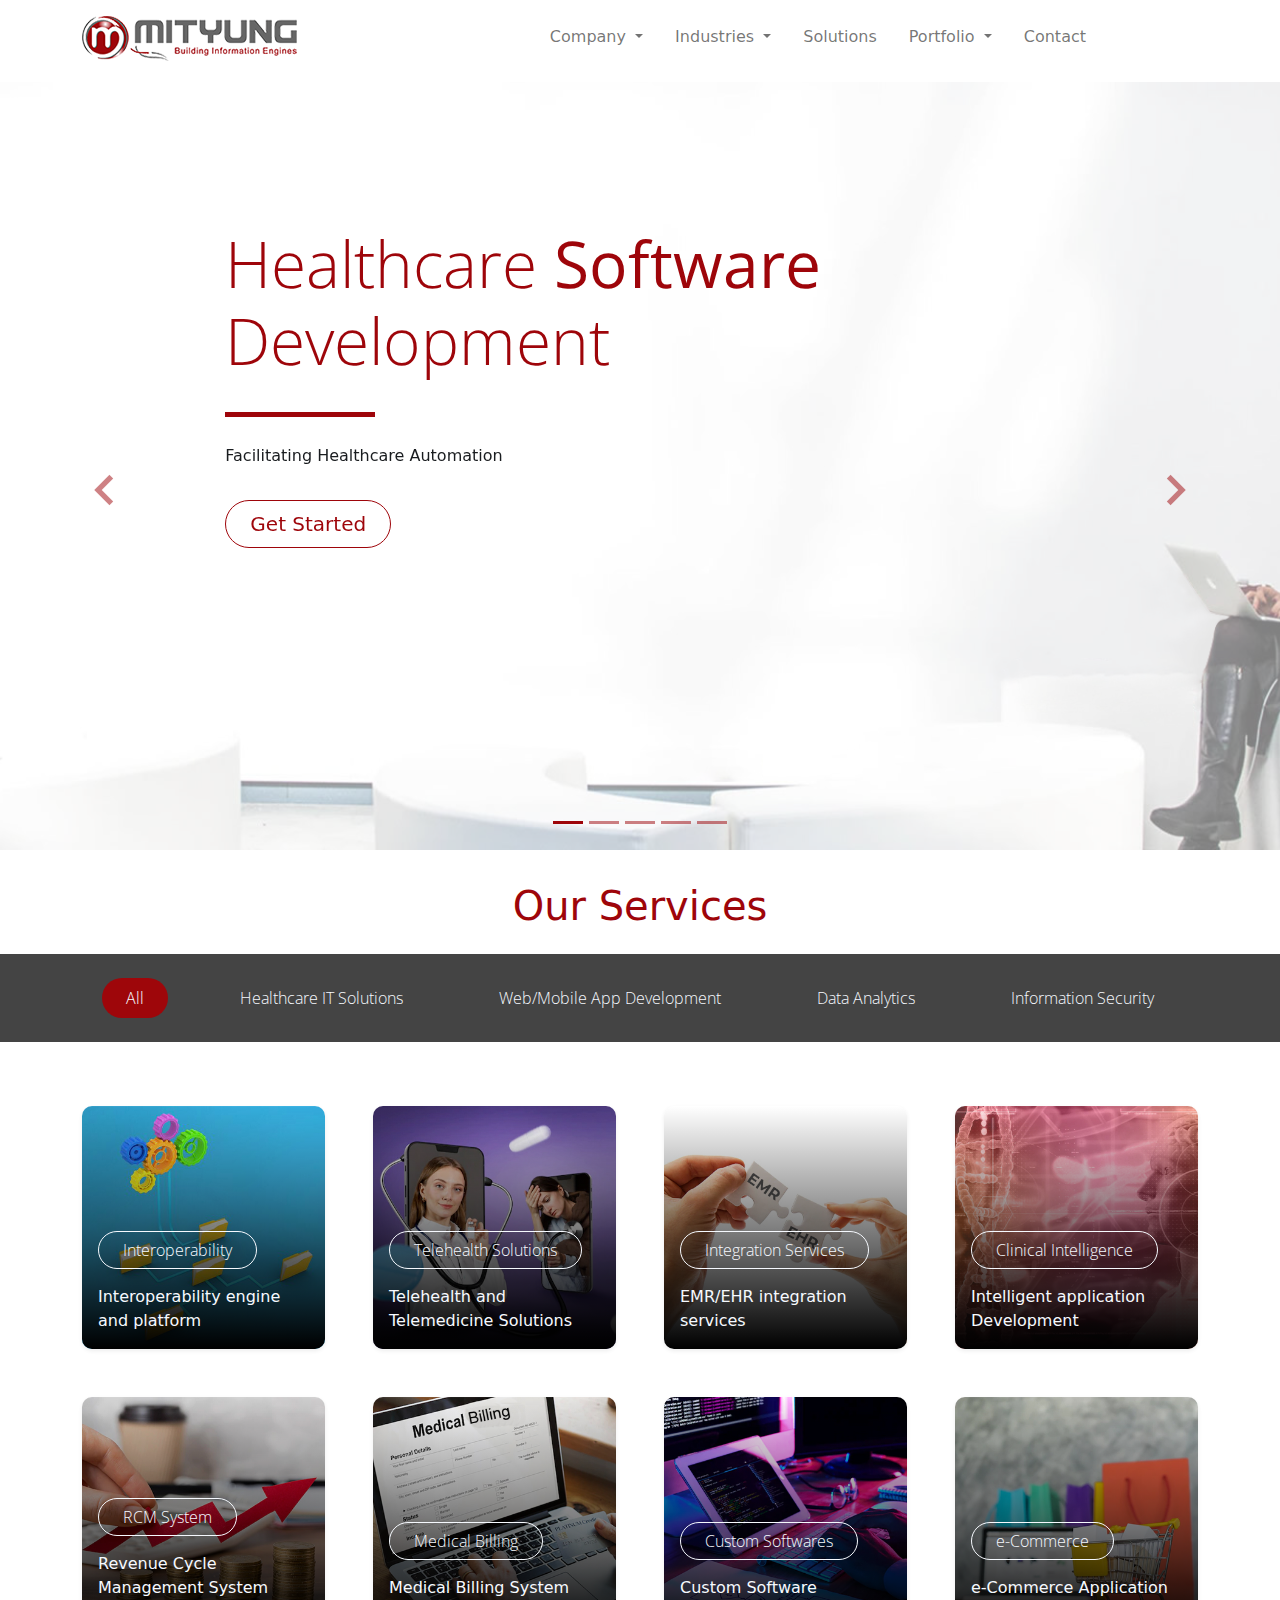
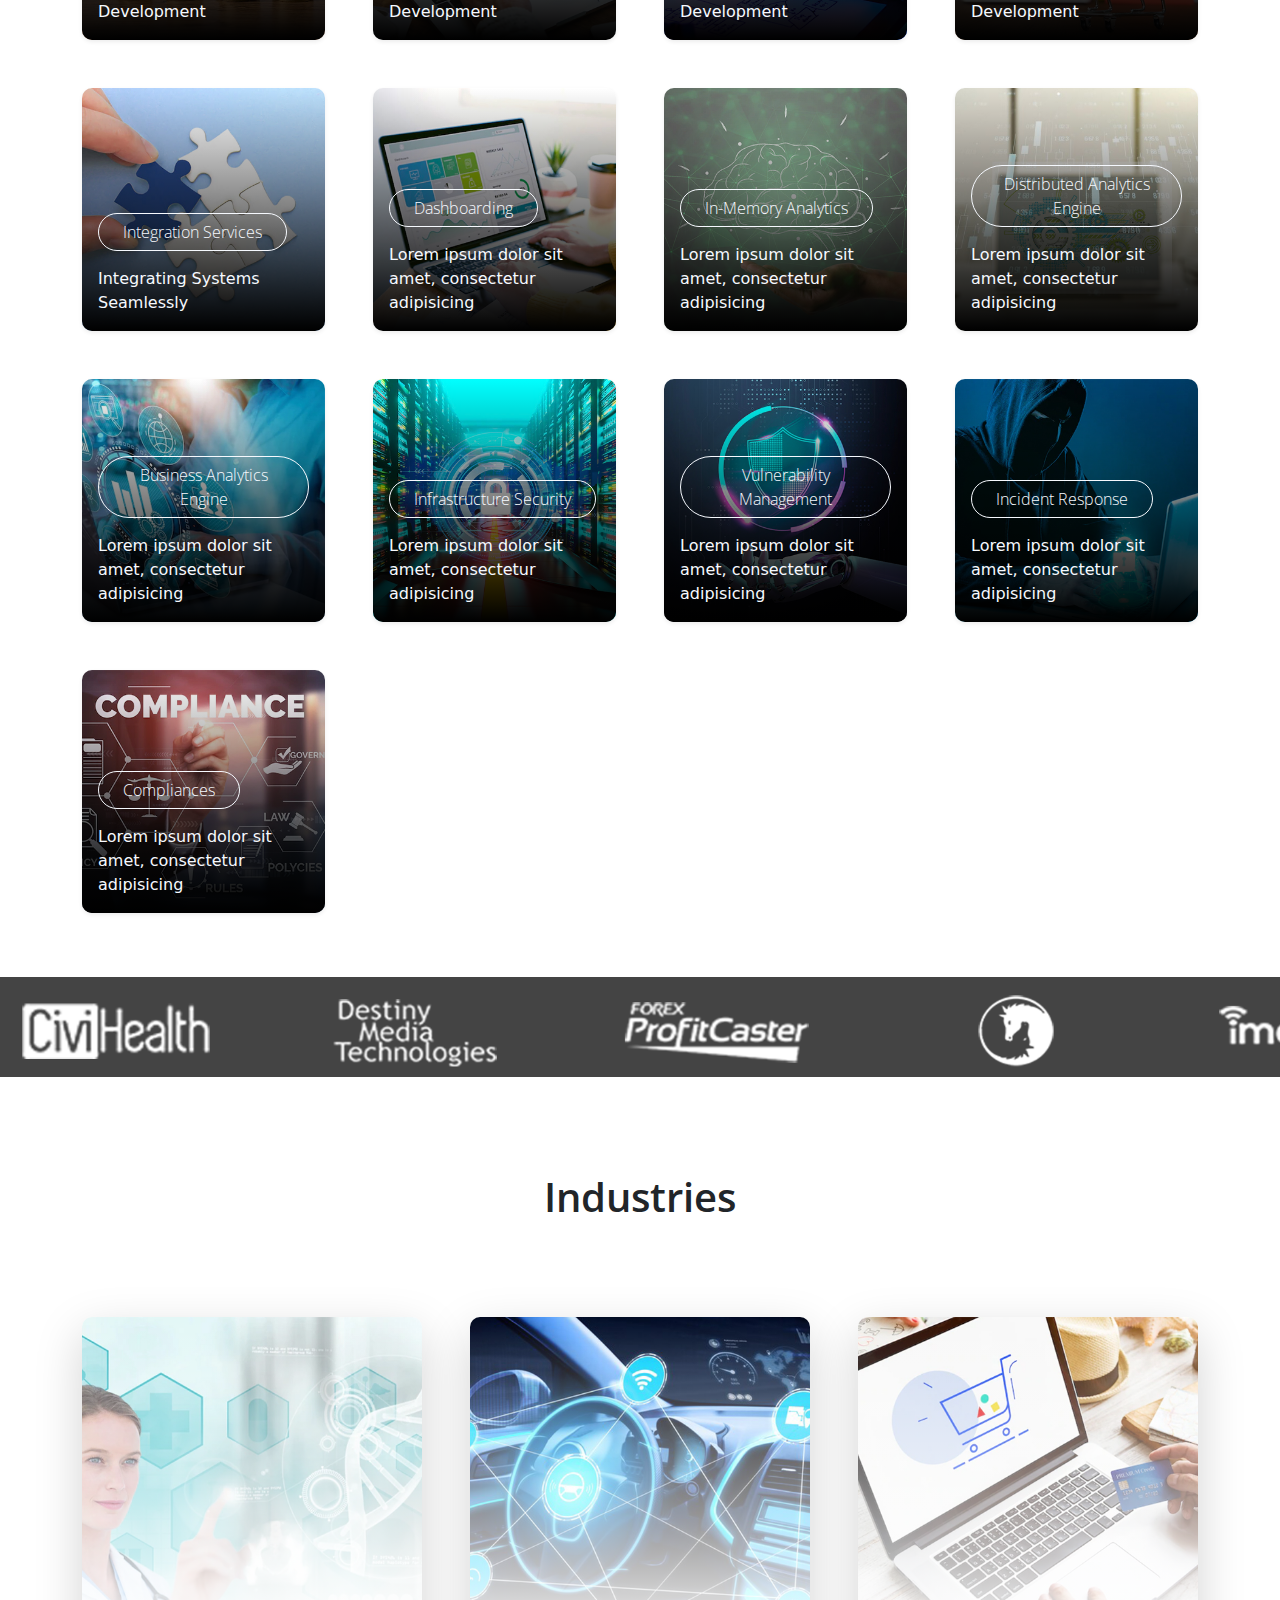
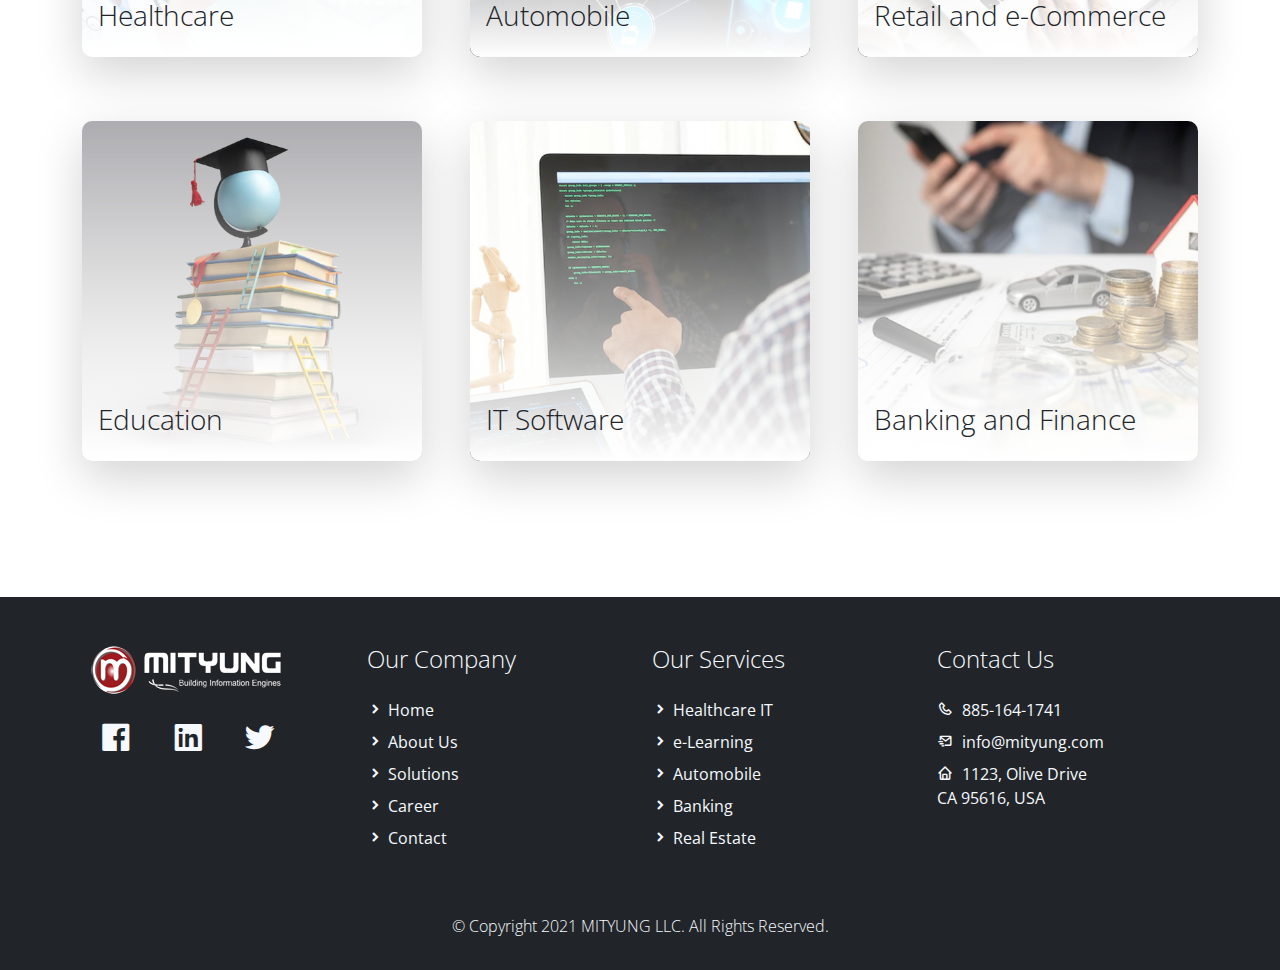
<file: index.html>
<!DOCTYPE html>
<html lang="en">

<head>
    <title>MITYUNG | Building Information Engines</title>
    <meta charset="utf-8">

    <!-- SEO Tags -->
    <meta name="description" content="">
    <meta name="keywords" content="">
    <link rel="cannonical" href="https://www.mityung.com">
    <!-- SEO Tags -->



    <meta name="viewport" content="width=device-width, initial-scale=1">
    <link rel="apple-touch-icon" href="assets/img/apple-icon.png">
    <link rel="shortcut icon" type="image/x-icon" href="assets/img/favicon.png">

    <!-- Load Require CSS -->
    <link href="assets/css/bootstrap.min.css" rel="stylesheet">
    <!-- Font CSS -->
    <link href="../assets/css/boxicon.min.css" rel="stylesheet">
    <link href="https://fonts.googleapis.com/css2?family=Open+Sans:wght@300;400;600&display=swap" rel="stylesheet">
    <!-- Load Tempalte CSS -->
    <link rel="stylesheet" href="assets/css/altered.css">
    <!-- Custom CSS -->
    <link rel="stylesheet" href="assets/css/custom.css">

    <!-- Schema -->
    <script type="application/ld+json">
        {
          "@context": "https://schema.org",
          "@type": "Corporation",
          "name": "MITYUNG",
          "url": "https://www.mityung.com/",
          "logo": "https://mityung.com/blog/wp-content/uploads/2022/05/logo.png",
          "sameAs": [
            "https://www.facebook.com/mityung/",
            "https://twitter.com/mityung",
            "https://www.youtube.com/channel/UCr7-aT2GK23IwbC8zW4xylg/videos",
            "https://in.linkedin.com/company/mityung"
          ]
        }
    </script>
    <!-- Schema -->

</head>

<body>
    <!-- Header -->
    <nav id="main_nav" class="navbar navbar-expand-lg navbar-light c-bg sticky-top">

        <div class="container d-flex justify-content-lg-between align-items-center">

            <a class="navbar-brand h1" href="/">
                <img style="padding-top: 3px;" src="assets/img/logo.png" alt="logo" />
            </a>

            <button class="navbar-toggler border-0" type="button" data-bs-toggle="collapse"
                data-bs-target="#navbar-toggler-success" aria-controls="navbarSupportedContent" aria-expanded="false"
                aria-label="Toggle navigation">
                <span class="navbar-toggler-icon"></span>
            </button>

            <div class="align-self-center collapse navbar-collapse flex-fill  d-lg-flex justify-content-lg-between"
                id="navbar-toggler-success">
                <div class="flex-fill mx-xl-5 mb-2">
                    <ul class="nav navbar-nav d-flex justify-content-end mx-xl-5 text-center text-dark">
                        <!-- <li class="nav-item">
                            <a class="nav-link btn-outline-primary rounded-pill px-3" href="index.html">Home</a>
                        </li> -->

                        <li class="nav-item dropdown">
                            <a class="nav-link dropdown-toggle btn-outline-primary rounded-pill px-3" href="#"
                                id="navbarDropdown" role="button" data-bs-toggle="dropdown" aria-expanded="false">
                                Company
                            </a>
                            <ul class="dropdown-menu mt-2" aria-labelledby="navbarDropdown">
                                <li><a class="nav-link btn-outline-primary rounded-pill px-3" href="./about">About</a>
                                </li>
                                <li>
                                    <hr class="dropdown-divider">
                                </li>
                                <li><a class="nav-link btn-outline-primary rounded-pill px-3" href="./career">Career</a>
                                </li>
                                <li>
                                    <hr class="dropdown-divider">
                                </li>
                                <li><a class="nav-link btn-outline-primary rounded-pill px-3" href="./about">Blog</a>
                                </li>
                            </ul>
                        </li>

                        <li class="nav-item dropdown">
                            <a class="nav-link dropdown-toggle btn-outline-primary rounded-pill px-3" href="#"
                                id="navbarDropdown" role="button" data-bs-toggle="dropdown" aria-expanded="false">
                                Industries
                            </a>
                            <ul class="dropdown-menu mt-2" aria-labelledby="navbarDropdown">

                                <li><a class="nav-link btn-outline-primary rounded-pill px-3"
                                        href="./industries/healthcare-it/">Healthcare</a></li>
                                <li>
                                    <hr class="dropdown-divider">
                                </li>
                                <li><a class="nav-link btn-outline-primary rounded-pill px-3"
                                        href="./industries/information-communication/">Information Technology</a></li>
                                <li>
                                    <hr class="dropdown-divider">
                                </li>
                                <li><a class="nav-link btn-outline-primary rounded-pill px-3"
                                        href="./industries/retail/">Retail and e-Commerce</a></li>
                                <li>
                                    <hr class="dropdown-divider">
                                </li>
                                <li><a class="nav-link btn-outline-primary rounded-pill px-3"
                                        href="./industries/automobile/">Automobile</a></li>
                                <li>
                                    <hr class="dropdown-divider">
                                </li>
                                <li><a class="nav-link btn-outline-primary rounded-pill px-3"
                                        href="./industries/banking/">Banking and Finance</a></li>
                                <li>
                                    <hr class="dropdown-divider">
                                </li>
                                <li><a class="nav-link btn-outline-primary rounded-pill px-3"
                                        href="./industries/e-learning/">Education and e-Learning</a></li>
                                <li>
                                    <hr class="dropdown-divider">
                                </li>
                                <li><a class="nav-link btn-outline-primary rounded-pill px-3"
                                        href="./industries/real-estate/">Real Estate</a></li>
                            </ul>
                        </li>

                        <li class="nav-item">
                            <a class="nav-link btn-outline-primary rounded-pill px-3" href="./solutions/">Solutions</a>
                        </li>

                        <li class="nav-item dropdown">
                            <a class="nav-link dropdown-toggle btn-outline-primary rounded-pill px-3" href="#"
                                id="navbarDropdown" role="button" data-bs-toggle="dropdown" aria-expanded="false">
                                Portfolio
                            </a>
                            <ul class="dropdown-menu mt-2" aria-labelledby="navbarDropdown">
                                <li><a class="nav-link btn-outline-primary rounded-pill px-3" href="./about">Dummy:1</a>
                                </li>
                                <li>
                                    <hr class="dropdown-divider">
                                </li>
                                <li><a class="nav-link btn-outline-primary rounded-pill px-3" href="./about">Dummy:2</a>
                                </li>
                                <li>
                                    <hr class="dropdown-divider">
                                </li>
                                <li><a class="nav-link btn-outline-primary rounded-pill px-3" href="./about">Dummy:3</a>
                                </li>
                            </ul>
                        </li>

                        <li class="nav-item">
                            <a class="nav-link btn-outline-primary rounded-pill px-3" href="/contact">Contact</a>
                        </li>

                    </ul>
                </div>
                <!-- <div class="navbar align-self-center d-flex">
                    <a class="nav-link" href="#"><i class='bx bx-bell bx-sm bx-tada-hover text-primary'></i></a>
                    <a class="nav-link" href="#"><i class='bx bx-cog bx-sm text-primary'></i></a>
                    <a class="nav-link" href="#"><i class='bx bx-user-circle bx-sm text-primary'></i></a>
                </div> -->
            </div>
        </div>
    </nav>
    <!-- Close Header -->


    <!-- Start Banner Hero -->
    <div class="banner-wrapper bg-light">
        <div id="index_banner" class="banner-vertical-center-index container-fluid pt-5">

            <!-- Start slider -->
            <div id="carouselExampleIndicators" class="carousel slide" data-bs-ride="carousel">
                <ol class="carousel-indicators">
                    <li data-bs-target="#carouselExampleIndicators" data-bs-slide-to="0" class="active"></li>
                    <li data-bs-target="#carouselExampleIndicators" data-bs-slide-to="1"></li>
                    <li data-bs-target="#carouselExampleIndicators" data-bs-slide-to="2"></li>
                    <li data-bs-target="#carouselExampleIndicators" data-bs-slide-to="3"></li>
                    <li data-bs-target="#carouselExampleIndicators" data-bs-slide-to="4"></li>
                </ol>
                <div class="carousel-inner">
                    <div class="carousel-item active" data-bs-interval="4000">

                        <div class="py-5 row d-flex align-items-center">
                            <div class="banner-content col-lg-8 col-8 offset-2 m-lg-auto text-left py-5 pb-5">
                                <h1
                                    class="banner-heading h1 text-secondary display-3 mb-0 pb-5 mx-0 px-0 light-300 typo-space-line">
                                    Healthcare <strong>Software</strong> Development
                                </h1>
                                <p class="banner-body text-muted py-3 mx-0 px-0">
                                    Facilitating Healthcare Automation
                                </p>
                                <a class="banner-button btn rounded-pill btn-outline-secondary btn-lg px-4"
                                    href="./contact" role="button">Get Started</a>
                            </div>
                        </div>

                    </div>

                    <div class="carousel-item" data-bs-interval="4000">

                        <div class="py-5 row d-flex align-items-center">
                            <div class="banner-content col-lg-8 col-8 offset-2 m-lg-auto text-left py-5 pb-5">
                                <h1
                                    class="banner-heading h1 text-secondary display-3 mb-0 pb-5 mx-0 px-0 light-300 typo-space-line">
                                    <strong>Software</strong> Development
                                </h1>
                                <p class="banner-body text-muted py-3 mx-0 px-0">
                                    Delivering values across industries.
                                </p>
                                <a class="banner-button btn rounded-pill btn-outline-secondary btn-lg px-4"
                                    href="./contact/" role="button">Get Started</a>
                            </div>
                        </div>

                    </div>
                    <div class="carousel-item" data-bs-interval="4000">

                        <div class="py-5 row d-flex align-items-center">
                            <div class="banner-content col-lg-8 col-8 offset-2 m-lg-auto text-left py-5 pb-5">
                                <h1
                                    class="banner-heading h1 text-secondary display-3 mb-0 pb-5 mx-0 px-0 light-300 typo-space-line">
                                    <strong>Cloud</strong> Computing Superhighways
                                </h1>
                                <p class="banner-body text-muted py-3">
                                    Stretching Business Boundaries.
                                </p>
                                <a class="banner-button btn rounded-pill btn-outline-secondary btn-lg px-4" href="#"
                                    role="button">Get Started</a>
                            </div>
                        </div>

                    </div>

                    <div class="carousel-item" data-bs-interval="4000">

                        <div class="py-5 row d-flex align-items-center">
                            <div class="banner-content col-lg-8 col-8 offset-2 m-lg-auto text-left py-5 pb-5">
                                <h1
                                    class="banner-heading h1 text-secondary display-3 mb-0 pb-5 mx-0 px-0 light-300 typo-space-line">
                                    Data <strong>Analytics</strong> Solution
                                </h1>
                                <p class="banner-body text-muted py-3">
                                    Streamlining Actionable Information
                                </p>
                                <a class="banner-button btn rounded-pill btn-outline-secondary btn-lg px-4" href="#"
                                    role="button">Get Started</a>
                            </div>
                        </div>

                    </div>

                    <div class="carousel-item" data-bs-interval="4000">

                        <div class="py-5 row d-flex align-items-center">
                            <div class="banner-content col-lg-8 col-8 offset-2 m-lg-auto text-left py-5 pb-5">
                                <h1
                                    class="banner-heading h1 text-secondary display-3 mb-0 pb-5 mx-0 px-0 light-300 typo-space-line">
                                    Information <strong>Security</strong> Solution
                                </h1>
                                <p class="banner-body text-muted py-3">
                                    Your Security. Our Passion.
                                </p>
                                <a class="banner-button btn rounded-pill btn-outline-secondary btn-lg px-4" href="#"
                                    role="button">Get Started</a>
                            </div>
                        </div>

                    </div>
                </div>
                <a class="carousel-control-prev text-decoration-none" href="#carouselExampleIndicators" role="button"
                    data-bs-slide="prev">
                    <i class='bx bx-chevron-left'></i>
                    <span class="visually-hidden">Previous</span>
                </a>
                <a class="carousel-control-next text-decoration-none" href="#carouselExampleIndicators" role="button"
                    data-bs-slide="next">
                    <i class='bx bx-chevron-right'></i>
                    <span class="visually-hidden">Next</span>
                </a>
            </div>
            <!-- End slider -->

        </div>
    </div>
    <!-- End Banner Hero -->





    <!-- Start Service -->
    <section class="service-wrapper py-3">
        <h2 class="h2 text-center col-12 py-3 text-secondary semi-bold-800">Our Services</h2>
        <div class="service-tag py-4 bg-secondary">

            <div class="col-md-12">
                <ul class="nav d-flex justify-content-center">
                    <li class="nav-item mx-lg-4">
                        <a class="filter-btn nav-link btn-outline-primary rounded-pill active text-light px-4 light-300 fs-6"
                            href="#" data-filter=".project">All</a>
                    </li>

                    <li class="nav-item mx-lg-4">
                        <a class="filter-btn nav-link btn-outline-primary rounded-pill text-light px-4 light-300 fs-6"
                            href="#" data-filter=".hea">Healthcare IT Solutions</a>
                    </li>
                    <li class="nav-item mx-lg-4">
                        <a class="filter-btn nav-link btn-outline-primary rounded-pill text-light px-4 light-300 fs-6"
                            href="#" data-filter=".sod">Web/Mobile App Development</a>
                    </li>
                    <li class="filter-btn nav-item mx-lg-4">
                        <a class="filter-btn nav-link btn-outline-primary rounded-pill text-light px-4 light-300 fs-6"
                            href="#" data-filter=".ana">Data Analytics</a>
                    </li>
                    <li class="nav-item mx-lg-4">
                        <a class="filter-btn nav-link btn-outline-primary rounded-pill text-light px-4 light-300 fs-6"
                            href="#" data-filter=".ins">Information Security</a>
                    </li>
                </ul>
            </div>
        </div>

    </section>

    <section class="container overflow-hidden py-5">
        <div class="row gx-5 gx-sm-3 gx-lg-5 gy-lg-5 gy-3 pb-3 projects">

            <!-- Start Recent Work -->
            <div class="col-xl-3 col-md-4 col-sm-6 project hea">
                <a href="#" class="service-work card border-0 text-white shadow-sm overflow-hidden mx-5 m-sm-0">
                    <img class="service card-img" src="./assets/img/sevices/interoperability_engine.jpg" alt="Card image">
                    <div class="service-work-vertical card-img-overlay d-flex align-items-end">
                        <div class="service-work-content text-left text-light">
                            <span
                                class="btn btn-outline-light rounded-pill mb-lg-3 px-lg-4 light-300">Interoperability</span>
                            <p class="card-text">Interoperability engine and platform</p>
                        </div>
                    </div>
                </a>
            </div><!-- End Recent Work -->

            <!-- Start Recent Work -->
            <div class="col-xl-3 col-md-4 col-sm-6 project hea">
                <a href="#" class="service-work card border-0 text-white shadow-sm overflow-hidden mx-5 m-sm-0">
                    <img class="service card-img" src="./assets/img/sevices/telehealth.jpg" alt="Card image">
                    <div class="service-work-vertical card-img-overlay d-flex align-items-end">
                        <div class="service-work-content text-left text-light">
                            <span class="btn btn-outline-light rounded-pill mb-lg-3 px-lg-4 light-300">Telehealth
                                Solutions</span>
                            <p class="card-text">Telehealth and Telemedicine Solutions</p>
                        </div>
                    </div>
                </a>
            </div><!-- End Recent Work -->

            <!-- Start Recent Work -->
            <div class="col-xl-3 col-md-4 col-sm-6 project hea">
                <a href="#" class="service-work card border-0 text-white shadow-sm overflow-hidden mx-5 m-sm-0">
                    <img class="service card-img" src="./assets/img/sevices/emr_integration.jpg" alt="Card image">
                    <div class="service-work-vertical card-img-overlay d-flex align-items-end">
                        <div class="service-work-content text-left text-light">
                            <span class="btn btn-outline-light rounded-pill mb-lg-3 px-lg-4 light-300">Integration
                                Services</span>
                            <p class="card-text">EMR/EHR integration services</p>
                        </div>
                    </div>
                </a>
            </div><!-- End Recent Work -->

            <!-- Start Recent Work -->
            <div class="col-xl-3 col-md-4 col-sm-6 project hea">
                <a href="#" class="service-work card border-0 text-white shadow-sm overflow-hidden mx-5 m-sm-0">
                    <img class="service card-img" src="./assets/img/sevices/clinincal_intelligence.jpg" alt="Card image">
                    <div class="service-work-vertical card-img-overlay d-flex align-items-end">
                        <div class="service-work-content text-left text-light">
                            <span class="btn btn-outline-light rounded-pill mb-lg-3 px-lg-4 light-300">Clinical
                                Intelligence</span>
                            <p class="card-text">Intelligent application Development</p>
                        </div>
                    </div>
                </a>
            </div><!-- End Recent Work -->

            <!-- Start Recent Work -->
            <div class="col-xl-3 col-md-4 col-sm-6 project hea">
                <a href="#" class="service-work card border-0 text-white shadow-sm overflow-hidden mx-5 m-sm-0">
                    <img class="card-img" src="./assets/img/sevices/rcm.jpg" alt="Card image">
                    <div class="service-work-vertical card-img-overlay d-flex align-items-end">
                        <div class="service-work-content text-left text-light">
                            <span class="btn btn-outline-light rounded-pill mb-lg-3 px-lg-4 light-300">RCM System</span>
                            <p class="card-text">Revenue Cycle Management System Development</p>
                        </div>
                    </div>
                </a>
            </div><!-- End Recent Work -->

            <!-- Start Recent Work -->
            <div class="col-xl-3 col-md-4 col-sm-6 project hea">
                <a href="#" class="service-work card border-0 text-white shadow-sm overflow-hidden mx-5 m-sm-0">
                    <img class="card-img" src="./assets/img/sevices/m_bill.jpg" alt="Card image">
                    <div class="service-work-vertical card-img-overlay d-flex align-items-end">
                        <div class="service-work-content text-left text-light">
                            <span class="btn btn-outline-light rounded-pill mb-lg-3 px-lg-4 light-300">Medical
                                Billing</span>
                            <p class="card-text">Medical Billing System Development</p>
                        </div>
                    </div>
                </a>
            </div><!-- End Recent Work -->

            <!-- Start Recent Work -->
            <div class="col-xl-3 col-md-4 col-sm-6 project sod">
                <a href="#" class="service-work card border-0 text-white shadow-sm overflow-hidden mx-5 m-sm-0">
                    <img class="card-img" src="./assets/img/sevices/c_soft.jpg" alt="Card image">
                    <div class="service-work-vertical card-img-overlay d-flex align-items-end">
                        <div class="service-work-content text-left text-light">
                            <span class="btn btn-outline-light rounded-pill mb-lg-3 px-lg-4 light-300">Custom
                                Softwares</span>
                            <p class="card-text">Custom Software Development</p>
                        </div>
                    </div>
                </a>
            </div><!-- End Recent Work -->

            <!-- Start Recent Work -->
            <!-- <div class="col-xl-3 col-md-4 col-sm-6 project sod">
                <a href="#" class="service-work card border-0 text-white shadow-sm overflow-hidden mx-5 m-sm-0">
                    <img class="card-img" src="./assets/img/services-05.jpg" alt="Card image">
                    <div class="service-work-vertical card-img-overlay d-flex align-items-end">
                        <div class="service-work-content text-left text-light">
                            <span class="btn btn-outline-light rounded-pill mb-lg-3 px-lg-4 light-300">App
                                Development</span>
                            <p class="card-text">Web and Mobile Applications Development</p>
                        </div>
                    </div>
                </a>
            </div> -->
            
            <!-- End Recent Work -->

            <!-- Start Recent Work -->
            <div class="col-xl-3 col-md-4 col-sm-6 project sod">
                <a href="#" class="service-work card border-0 text-white shadow-sm overflow-hidden mx-5 m-sm-0">
                    <img class="card-img" src="./assets/img/sevices/e_commerce.jpg" alt="Card image">
                    <div class="service-work-vertical card-img-overlay d-flex align-items-end">
                        <div class="service-work-content text-left text-light">
                            <span class="btn btn-outline-light rounded-pill mb-lg-3 px-lg-4 light-300">e-Commerce</span>
                            <p class="card-text">e-Commerce Application Development</p>
                        </div>
                    </div>
                </a>
            </div><!-- End Recent Work -->

            <!-- Start Recent Work -->
            <div class="col-xl-3 col-md-4 col-sm-6 project sod">
                <a href="#" class="service-work card border-0 text-white shadow-sm overflow-hidden mx-5 m-sm-0">
                    <img class="card-img" src="./assets/img/sevices/integration.jpg" alt="Card image">
                    <div class="service-work-vertical card-img-overlay d-flex align-items-end">
                        <div class="service-work-content text-left text-light">
                            <span class="btn btn-outline-light rounded-pill mb-lg-3 px-lg-4 light-300">Integration
                                Services</span>
                            <p class="card-text">Integrating Systems Seamlessly</p>
                        </div>
                    </div>
                </a>
            </div><!-- End Recent Work -->

            <!-- Start Recent Work -->
            <div class="col-xl-3 col-md-4 col-sm-6 project ana">
                <a href="#" class="service-work card border-0 text-white shadow-sm overflow-hidden mx-5 m-sm-0">
                    <img class="card-img" src="./assets/img/sevices/dashboards.jpg" alt="Card image">
                    <div class="service-work-vertical card-img-overlay d-flex align-items-end">
                        <div class="service-work-content text-left text-light">
                            <span
                                class="btn btn-outline-light rounded-pill mb-lg-3 px-lg-4 light-300">Dashboarding</span>
                            <p class="card-text">Lorem ipsum dolor sit amet, consectetur adipisicing</p>
                        </div>
                    </div>
                </a>
            </div><!-- End Recent Work -->

            <!-- Start Recent Work -->
            <div class="col-xl-3 col-md-4 col-sm-6 project ana">
                <a href="#" class="service-work card border-0 text-white shadow-sm overflow-hidden mx-5 m-sm-0">
                    <img class="card-img" src="./assets/img/sevices/in_memory.jpg" alt="Card image">
                    <div class="service-work-vertical card-img-overlay d-flex align-items-end">
                        <div class="service-work-content text-left text-light">
                            <span class="btn btn-outline-light rounded-pill mb-lg-3 px-lg-4 light-300">In-Memory
                                Analytics</span>
                            <p class="card-text">Lorem ipsum dolor sit amet, consectetur adipisicing</p>
                        </div>
                    </div>
                </a>
            </div><!-- End Recent Work -->

            <!-- Start Recent Work -->
            <div class="col-xl-3 col-md-4 col-sm-6 project ana">
                <a href="#" class="service-work card border-0 text-white shadow-sm overflow-hidden mx-5 m-sm-0">
                    <img class="card-img" src="./assets/img/sevices/d_analytics.jpg" alt="Card image">
                    <div class="service-work-vertical card-img-overlay d-flex align-items-end">
                        <div class="service-work-content text-left text-light">
                            <span class="btn btn-outline-light rounded-pill mb-lg-3 px-lg-4 light-300">Distributed
                                Analytics Engine</span>
                            <p class="card-text">Lorem ipsum dolor sit amet, consectetur adipisicing</p>
                        </div>
                    </div>
                </a>
            </div><!-- End Recent Work -->

            <!-- Start Recent Work -->
            <div class="col-xl-3 col-md-4 col-sm-6 project ana">
                <a href="#" class="service-work card border-0 text-white shadow-sm overflow-hidden mx-5 m-sm-0">
                    <img class="card-img" src="./assets/img/sevices/b_analytics.jpg" alt="Card image">
                    <div class="service-work-vertical card-img-overlay d-flex align-items-end">
                        <div class="service-work-content text-left text-light">
                            <span class="btn btn-outline-light rounded-pill mb-lg-3 px-lg-4 light-300">Business
                                Analytics Engine</span>
                            <p class="card-text">Lorem ipsum dolor sit amet, consectetur adipisicing</p>
                        </div>
                    </div>
                </a>
            </div><!-- End Recent Work -->

            <!-- Start Recent Work -->
            <div class="col-xl-3 col-md-4 col-sm-6 project ins">
                <a href="#" class="service-work card border-0 text-white shadow-sm overflow-hidden mx-5 m-sm-0">
                    <img class="card-img" src="./assets/img/sevices/infra_security.jpg" alt="Card image">
                    <div class="service-work-vertical card-img-overlay d-flex align-items-end">
                        <div class="service-work-content text-left text-light">
                            <span class="btn btn-outline-light rounded-pill mb-lg-3 px-lg-4 light-300">Infrastructure
                                Security</span>
                            <p class="card-text">Lorem ipsum dolor sit amet, consectetur adipisicing</p>
                        </div>
                    </div>
                </a>
            </div><!-- End Recent Work -->

            <!-- Start Recent Work -->
            <div class="col-xl-3 col-md-4 col-sm-6 project ins">
                <a href="#" class="service-work card border-0 text-white shadow-sm overflow-hidden mx-5 m-sm-0">
                    <img class="card-img" src="./assets/img/sevices/vulnerability.jpg" alt="Card image">
                    <div class="service-work-vertical card-img-overlay d-flex align-items-end">
                        <div class="service-work-content text-left text-light">
                            <span class="btn btn-outline-light rounded-pill mb-lg-3 px-lg-4 light-300">Vulnerability
                                Management</span>
                            <p class="card-text">Lorem ipsum dolor sit amet, consectetur adipisicing</p>
                        </div>
                    </div>
                </a>
            </div><!-- End Recent Work -->

            <!-- Start Recent Work -->
            <div class="col-xl-3 col-md-4 col-sm-6 project ins">
                <a href="#" class="service-work card border-0 text-white shadow-sm overflow-hidden mx-5 m-sm-0">
                    <img class="card-img" src="./assets/img/sevices/incident.jpg" alt="Card image">
                    <div class="service-work-vertical card-img-overlay d-flex align-items-end">
                        <div class="service-work-content text-left text-light">
                            <span class="btn btn-outline-light rounded-pill mb-lg-3 px-lg-4 light-300">Incident
                                Response</span>
                            <p class="card-text">Lorem ipsum dolor sit amet, consectetur adipisicing</p>
                        </div>
                    </div>
                </a>
            </div><!-- End Recent Work -->

            <!-- Start Recent Work -->
            <div class="col-xl-3 col-md-4 col-sm-6 project ins">
                <a href="#" class="service-work card border-0 text-white shadow-sm overflow-hidden mx-5 m-sm-0">
                    <img class="card-img" src="./assets/img/sevices/compliances.jpg" alt="Card image">
                    <div class="service-work-vertical card-img-overlay d-flex align-items-end">
                        <div class="service-work-content text-left text-light">
                            <span
                                class="btn btn-outline-light rounded-pill mb-lg-3 px-lg-4 light-300">Compliances</span>
                            <p class="card-text">Lorem ipsum dolor sit amet, consectetur adipisicing</p>
                        </div>
                    </div>
                </a>
            </div><!-- End Recent Work -->

        </div>
    </section>
    <!-- End Service -->


    <!-- Slider -->

    <div class="cuslider">
        <div class="cuslide-track">
            <div class="cuslide">
                <img class="cuimg" src="./assets/img/clients/1.png" alt="">
            </div>
            <div class="cuslide">
                <img class="cuimg" src="./assets/img/clients/2.png" alt="">
            </div>
            <div class="cuslide">
                <img class="cuimg" src="./assets/img/clients/3.png" alt="">
            </div>
            <div class="cuslide">
                <img class="cuimg" src="./assets/img/clients/4.png" alt="">
            </div>
            <div class="cuslide">
                <img class="cuimg" src="./assets/img/clients/5.png" alt="">
            </div>
            <div class="cuslide">
                <img class="cuimg" src="./assets/img/clients/6.png" alt="">
            </div>
            <div class="cuslide">
                <img class="cuimg" src="./assets/img/clients/7.png" alt="">
            </div>
            <div class="cuslide">
                <img class="cuimg" src="./assets/img/clients/8.png" alt="">
            </div>
            <div class="cuslide">
                <img class="cuimg" src="./assets/img/clients/9.png" alt="">
            </div>
            <div class="cuslide">
                <img class="cuimg" src="./assets/img/clients/10.png" alt="">
            </div>
            <div class="cuslide">
                <img class="cuimg" src="./assets/img/clients/11.png" alt="">
            </div>
            <div class="cuslide">
                <img class="cuimg" src="./assets/img/clients/12.png" alt="">
            </div>
            <div class="cuslide">
                <img class="cuimg" src="./assets/img/clients/13.png" alt="">
            </div>
        </div>
    </div>

    <!-- Slider -->



    <!-- Start View Work -->
    <!-- <section class="bg-secondary">
        <div class="container py-5">
            <div class="row d-flex justify-content-center text-center">
                <div class="col-lg-2 col-12 text-light align-items-center">
                    <i class='display-1 bx bxs-box bx-lg'></i>
                </div>
                <div class="col-lg-7 col-12 text-light pt-2">
                    <h3 class="h4 light-300">Great transformations successful</h3>
                    <p class="light-300">Quis ipsum suspendisse ultrices gravida.</p>
                </div>
                <div class="col-lg-3 col-12 pt-4">
                    <a href="#" class="btn btn-primary rounded-pill btn-block shadow px-4 py-2">View Our Work</a>
                </div>
            </div>
        </div>
    </section> -->
    <!-- End View Work -->

    <!-- Start Recent Work -->
    <section class="py-5 mb-5">
        <div class="container">
            <div class="recent-work-header row text-center pb-5">
                <h2 class="col-md-6 m-auto h2 semi-bold-600 py-5">Industries</h2>
            </div>
            <div class="row gy-5 g-lg-5 mb-4">

                <!-- Start Recent Work -->
                <div class="col-md-4 mb-3">
                    <a class="recent-work card border-0 shadow-lg overflow-hidden ind1">
                        <img class="recent-work-img card-img" src="./assets/img/industry/healthcareit.jpg" alt="Card image">
                        <div class="recent-work-vertical card-img-overlay d-flex align-items-end">
                            <div class="recent-work-content text-start mb-6 ml-3 text-dark">
                                <h3 class="card-title light-300">Healthcare</h3>
                                <p class="card-text hide" id="custom-hide1">We develop robust, custom-built healthcare
                                    software for different sectors including hospitals, physicians, clinics
                                    and much more. We use the power of analytics, automation, and
                                    AI to spark evolution and inspire better outcomes.
                                    <br>
                                    <br>
                                    <button class="learn-btn1 btn btn-outline-dark rounded-pill mb-3">Learn
                                        More</button>

                                </p>

                            </div>
                        </div>
                    </a>
                </div><!-- End Recent Work -->

                <!-- Start Recent Work -->
                <div class="col-md-4 mb-3">
                    <a class="recent-work card border-0 shadow-lg overflow-hidden ind2">
                        <img class="recent-work-img card-img" src="./assets/img/industry/automobile.jpg" alt="Card image">
                        <div class="recent-work-vertical card-img-overlay d-flex align-items-end">
                            <div class="recent-work-content text-start mb-6 ml-3 text-dark">
                                <h3 class="card-title light-300">Automobile</h3>

                                <p class="card-text hide" id="custom-hide2">MITYUNG, with over a decade of experience
                                    and a flawless track record, assists Automobile companies with future-proof
                                    Automobile technology solutions and delivers robust and seamless experiences to our
                                    clients.

                                    <br>
                                    <br>
                                    <button class="learn-btn2 btn btn-outline-dark rounded-pill mb-2">Learn
                                        More</button>

                                </p>
                            </div>
                        </div>
                    </a>
                </div><!-- End Recent Work -->

                <!-- Start Recent Work -->
                <div class="col-md-4 mb-3">
                    <a class="recent-work card border-0 shadow-lg overflow-hidden ind3">
                        <img class="recent-work-img card-img" src="./assets/img/industry/retail.jpg" alt="Card image">
                        <div class="recent-work-vertical card-img-overlay d-flex align-items-end">
                            <div class="recent-work-content text-start mb-6 ml-3 text-dark">
                                <h3 class="card-title light-300">Retail and e-Commerce</h3>

                                <p class="card-text hide" id="custom-hide3">Having issues with large retail management?
                                    Don't be concerned. MITYUNG is here to help you with everything from retail software
                                    development to POS systems and billing to commercial operations to much more.
                                    <br>
                                    <br>
                                    <button class="learn-btn3 btn btn-outline-dark rounded-pill mb-2">Learn
                                        More</button>

                                </p>
                            </div>
                        </div>
                    </a>
                </div><!-- End Recent Work -->

                <!-- Start Recent Work -->
                <div class="col-md-4 mb-3">
                    <a class="recent-work card border-0 shadow-lg overflow-hidden ind4">
                        <img class="recent-work-img card-img" src="./assets/img/industry/education.jpg" alt="Card image">
                        <div class="recent-work-vertical card-img-overlay d-flex align-items-end">
                            <div class="recent-work-content text-start mb-6 ml-3 text-dark">
                                <h3 class="card-title light-300">Education</h3>

                                <p class="card-text hide" id="custom-hide4">MITYUNG develops personalised E-learning
                                    software for higher education institutions, colleges/universities, primary schools,
                                    trade schools, high schools, and enterprise-level corporations.
                                    <br>
                                    <br>
                                    <button class="learn-btn4 btn btn-outline-dark rounded-pill mb-2">Learn
                                        More</button>

                                </p>
                            </div>
                        </div>
                    </a>
                </div><!-- End Recent Work -->

                <!-- Start Recent Work -->
                <div class="col-md-4 mb-3">
                    <a class="recent-work card border-0 shadow-lg overflow-hidden ind5">
                        <img class="recent-work-img card-img" src="./assets/img/industry/itsoftware.jpg" alt="Card image">
                        <div class="recent-work-vertical card-img-overlay d-flex align-items-end">
                            <div class="recent-work-content text-start mb-6 ml-3 text-dark">
                                <h3 class="card-title light-300">IT Software</h3>

                                <p class="card-text hide" id="custom-hide5">A house for every sector we build IT
                                    software that is secure, robust, fast and compliant for the fast-paced era of
                                    technology. Our team of experts offer personalised IT software solutions that bring
                                    spark evolution for our clients.
                                    <br>
                                    <br>
                                    <button class="learn-btn5 btn btn-outline-dark rounded-pill mb-2">Learn
                                        More</button>

                                </p>
                            </div>
                        </div>
                    </a>
                </div><!-- End Recent Work -->

                <!-- Start Recent Work -->
                <div class="col-md-4 mb-3">
                    <a class="recent-work card border-0 shadow-lg overflow-hidden ind6">
                        <img class="recent-work-img card-img" src="./assets/img/industry/banking.jpg" alt="Card image">
                        <div class="recent-work-vertical card-img-overlay d-flex align-items-end">
                            <div class="recent-work-content text-start mb-6 ml-3 text-dark">
                                <h3 class="card-title light-300">Banking and Finance</h3>

                                <p class="card-text hide" id="custom-hide6">MITYUNG creates secure, robust, compliant,
                                    and fast financial software development services for the finance industry, offering
                                    custom-tailored solutions for all aspects of the Banking and Finance Industry.

                                    <br>
                                    <br>
                                    <button class="learn-btn6 btn btn-outline-dark rounded-pill mb-2">Learn
                                        More</button>

                                </p>
                            </div>
                        </div>
                    </a>
                </div><!-- End Recent Work -->

            </div>
        </div>
    </section>
    <!-- End Recent Work -->


<!-- Technologies Used -->

    <!-- <section class="container overflow-hidden py-1">
        <div class="row text-center pb-5">
            <h2 class="col-md-6 m-auto h2 semi-bold-600 py-3 ">Technologies We Use</h2>
        </div>

    
       
</section> -->

    <!-- Technologies Used -->



    <!-- Start Footer -->
    <footer class="bg-dark pt-4">
        <div class="container">
            <div class="row py-4">

                <div class="col-lg-3 col-12 align-left">
                    <a class="navbar-brand" href="./">
                        <img class="px-1 " src="assets/img/logo_white.png" alt="logo" />
                    </a>
                    <p class="text-light my-lg-4 my-2">

                    </p>
                    <ul class="list-inline footer-icons light-300 text-left">
                        <li class="list-inline-item m-0 px-3">
                            <a class="text-light" target="_blank" href="http://facebook.com/">
                                <i class='bx bxl-facebook-square bx-md'></i>
                            </a>
                        </li>
                        <li class="list-inline-item m-0 px-3">
                            <a class="text-light" target="_blank" href="https://www.linkedin.com/">
                                <i class='bx bxl-linkedin-square bx-md'></i>
                            </a>
                        </li>
                        <li class="list-inline-item m-0 px-3">
                            <a class="text-light" target="_blank" href="https://www.twitter.com/">
                                <i class='bx bxl-twitter bx-md'></i>
                            </a>
                        </li>
                    </ul>
                </div>

                <div class="col-lg-3 col-md-4 my-sm-0 mt-4">
                    <h3 class="h4 pb-lg-3 text-light light-300">Our Company</h2>
                        <ul class="list-unstyled text-light light-300">
                            <li class="pb-2">
                                <i class='bx-fw bx bxs-chevron-right bx-xs'></i><a
                                    class="text-decoration-none text-light" href="index.html">Home</a>
                            </li>
                            <li class="pb-2">
                                <i class='bx-fw bx bxs-chevron-right bx-xs'></i><a
                                    class="text-decoration-none text-light py-1" href="./about/">About Us</a>
                            </li>
                            <li class="pb-2">
                                <i class='bx-fw bx bxs-chevron-right bx-xs'></i><a
                                    class="text-decoration-none text-light py-1" href="./solutions/">Solutions</a>
                            </li>
                            <li class="pb-2">
                                <i class='bx-fw bx bxs-chevron-right bx-xs'></i></i><a
                                    class="text-decoration-none text-light py-1" href="./career/">Career</a>
                            </li>
                            <li class="pb-2">
                                <i class='bx-fw bx bxs-chevron-right bx-xs'></i><a
                                    class="text-decoration-none text-light py-1" href="./contact/">Contact</a>
                            </li>
                        </ul>
                </div>

                <div class="col-lg-3 col-md-4 my-sm-0 mt-4">
                    <h2 class="h4 pb-lg-3 text-light light-300">Our Services</h2>
                    <ul class="list-unstyled text-light light-300">
                        <li class="pb-2">
                            <i class='bx-fw bx bxs-chevron-right bx-xs'></i><a
                                class="text-decoration-none text-light py-1"
                                href="./industries/healthcare-it/">Healthcare IT</a>
                        </li>
                        <li class="pb-2">
                            <i class='bx-fw bx bxs-chevron-right bx-xs'></i><a
                                class="text-decoration-none text-light py-1"
                                href="./industries/e-learning/">e-Learning</a>
                        </li>
                        <li class="pb-2">
                            <i class='bx-fw bx bxs-chevron-right bx-xs'></i><a
                                class="text-decoration-none text-light py-1" href="./">Automobile</a>
                        </li>
                        <li class="pb-2">
                            <i class='bx-fw bx bxs-chevron-right bx-xs'></i><a
                                class="text-decoration-none text-light py-1" href="./">Banking</a>
                        </li>
                        <li class="pb-2">
                            <i class='bx-fw bx bxs-chevron-right bx-xs'></i><a
                                class="text-decoration-none text-light py-1" href="#">Real Estate</a>
                        </li>
                        <!-- <li class="pb-2">
                            <i class='bx-fw bx bxs-chevron-right bx-xs'></i><a class="text-decoration-none text-light py-1" href="#"></a>
                        </li> -->
                    </ul>
                </div>

                <div class="col-lg-3 col-md-4 my-sm-0 mt-4">
                    <h2 class="h4 pb-lg-3 text-light light-300">Contact Us</h2>
                    <ul class="list-unstyled text-light light-300">
                        <li class="pb-2">
                            <i class='bx-fw bx bx-phone bx-xs'></i><a class="text-decoration-none text-light py-1"
                                href="tel: 8851641741"> 885-164-1741</a>
                        </li>
                        <li class="pb-2">
                            <i class='bx-fw bx bx-mail-send bx-xs'></i><a class="text-decoration-none text-light py-1"
                                href="mailto: info@mityung.com"> info@mityung.com</a>
                        </li>
                        <li class="pb-2">
                            <i class='bx-fw bx bx-home bx-xs'></i><a class="text-decoration-none text-light py-1"
                                href="./contact/"> 1123, Olive Drive </a>
                            <p> CA 95616, USA</p>
                        </li>
                    </ul>
                </div>

            </div>
        </div>

        <div class="w-100 bg-dark py-3">
            <div class="container">
                <p class="text-lg text-center text-light light-300">
                    © Copyright 2021 MITYUNG LLC. All Rights Reserved.
                </p>
            </div>
        </div>

    </footer>
    <!-- End Footer -->


    <!-- Bootstrap -->
    <script src="assets/js/bootstrap.bundle.min.js"></script>
    <!-- Load jQuery require for isotope -->
    <script src="assets/js/jquery.min.js"></script>
    <!-- Isotope -->
    <script src="assets/js/isotope.pkgd.js"></script>
    <!-- Page Script -->
    <script>
        $(window).load(function () {
            // init Isotope
            var $projects = $('.projects').isotope({
                itemSelector: '.project',
                layoutMode: 'fitRows'
            });
            $(".filter-btn").click(function () {
                var data_filter = $(this).attr("data-filter");
                $projects.isotope({
                    filter: data_filter
                });
                $(".filter-btn").removeClass("active");
                $(".filter-btn").removeClass("shadow");
                $(this).addClass("active");
                $(this).addClass("shadow");
                return false;
            });
        });
    </script>
    <!-- Templatemo -->
    <script src="assets/js/templatemo.js"></script>
    <!-- Custom -->
    <script src="assets/js/custom.js"></script>

</body>

</html>
</file>
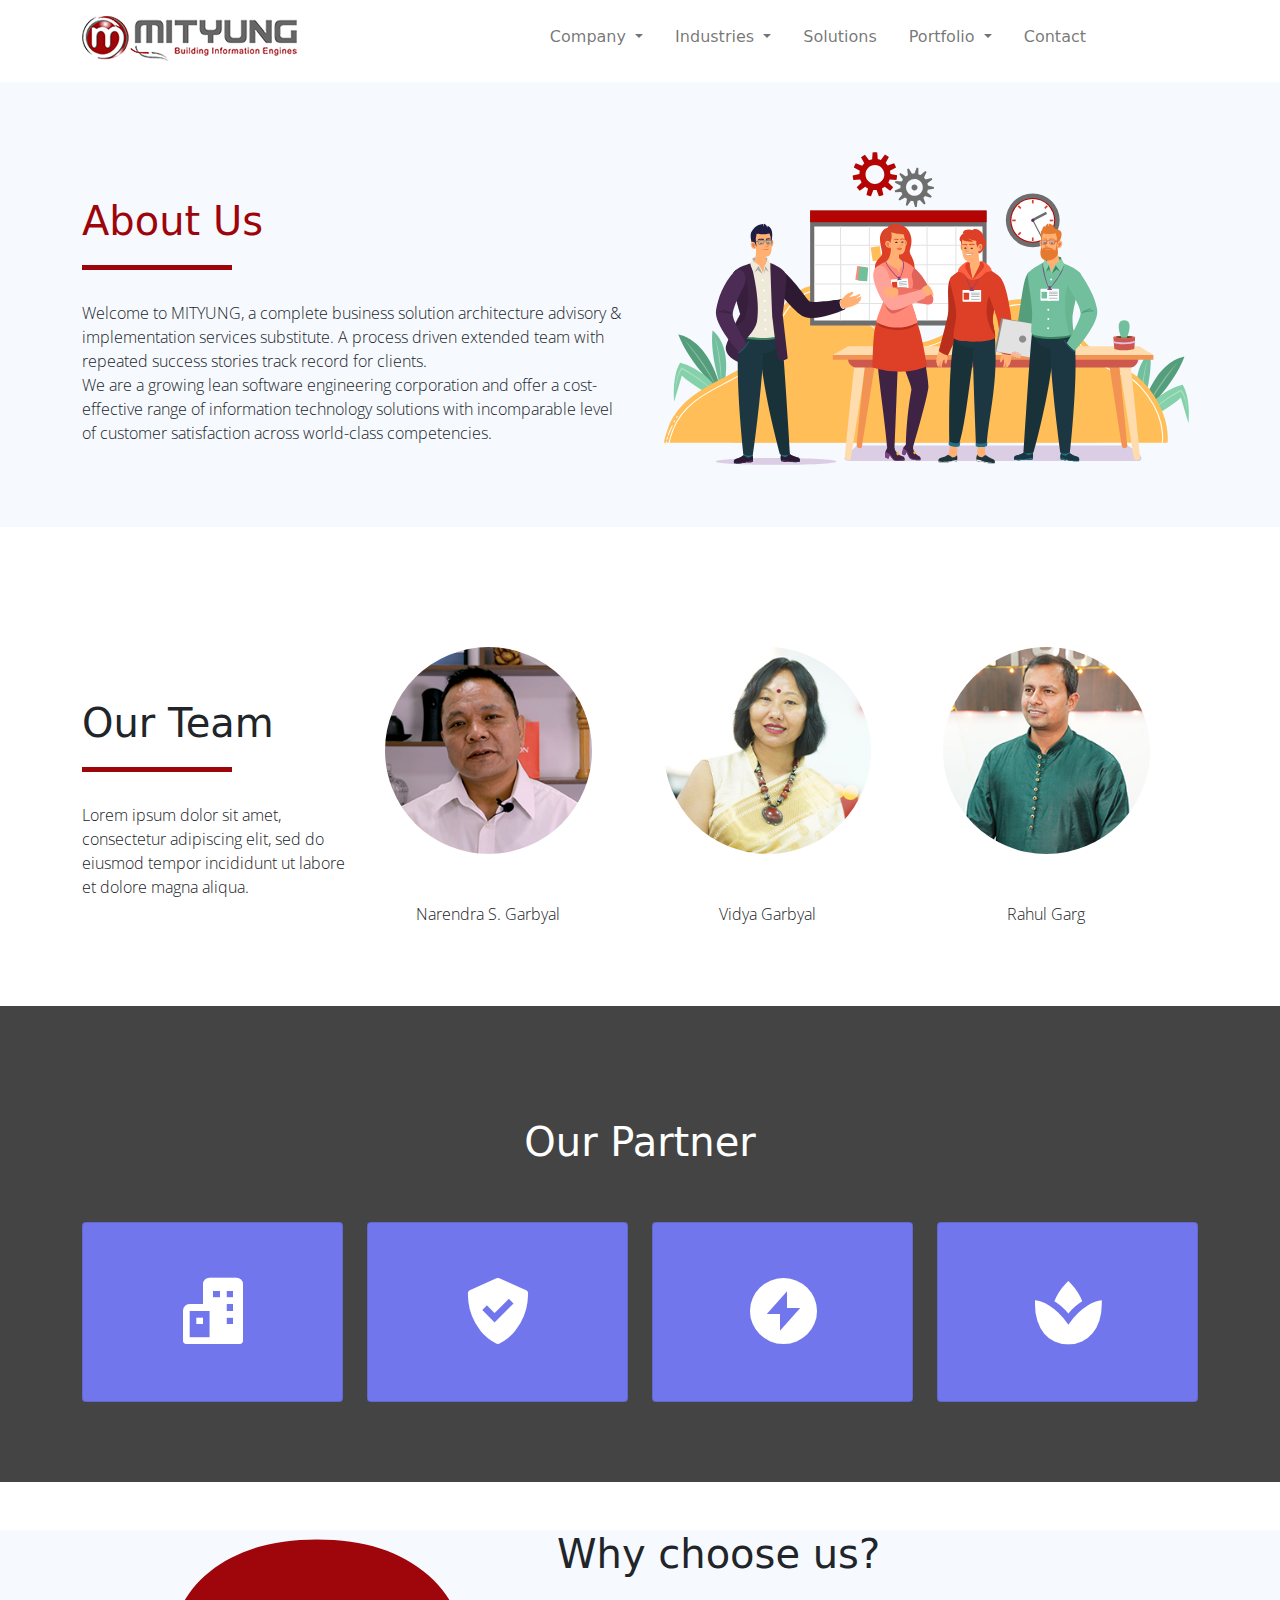
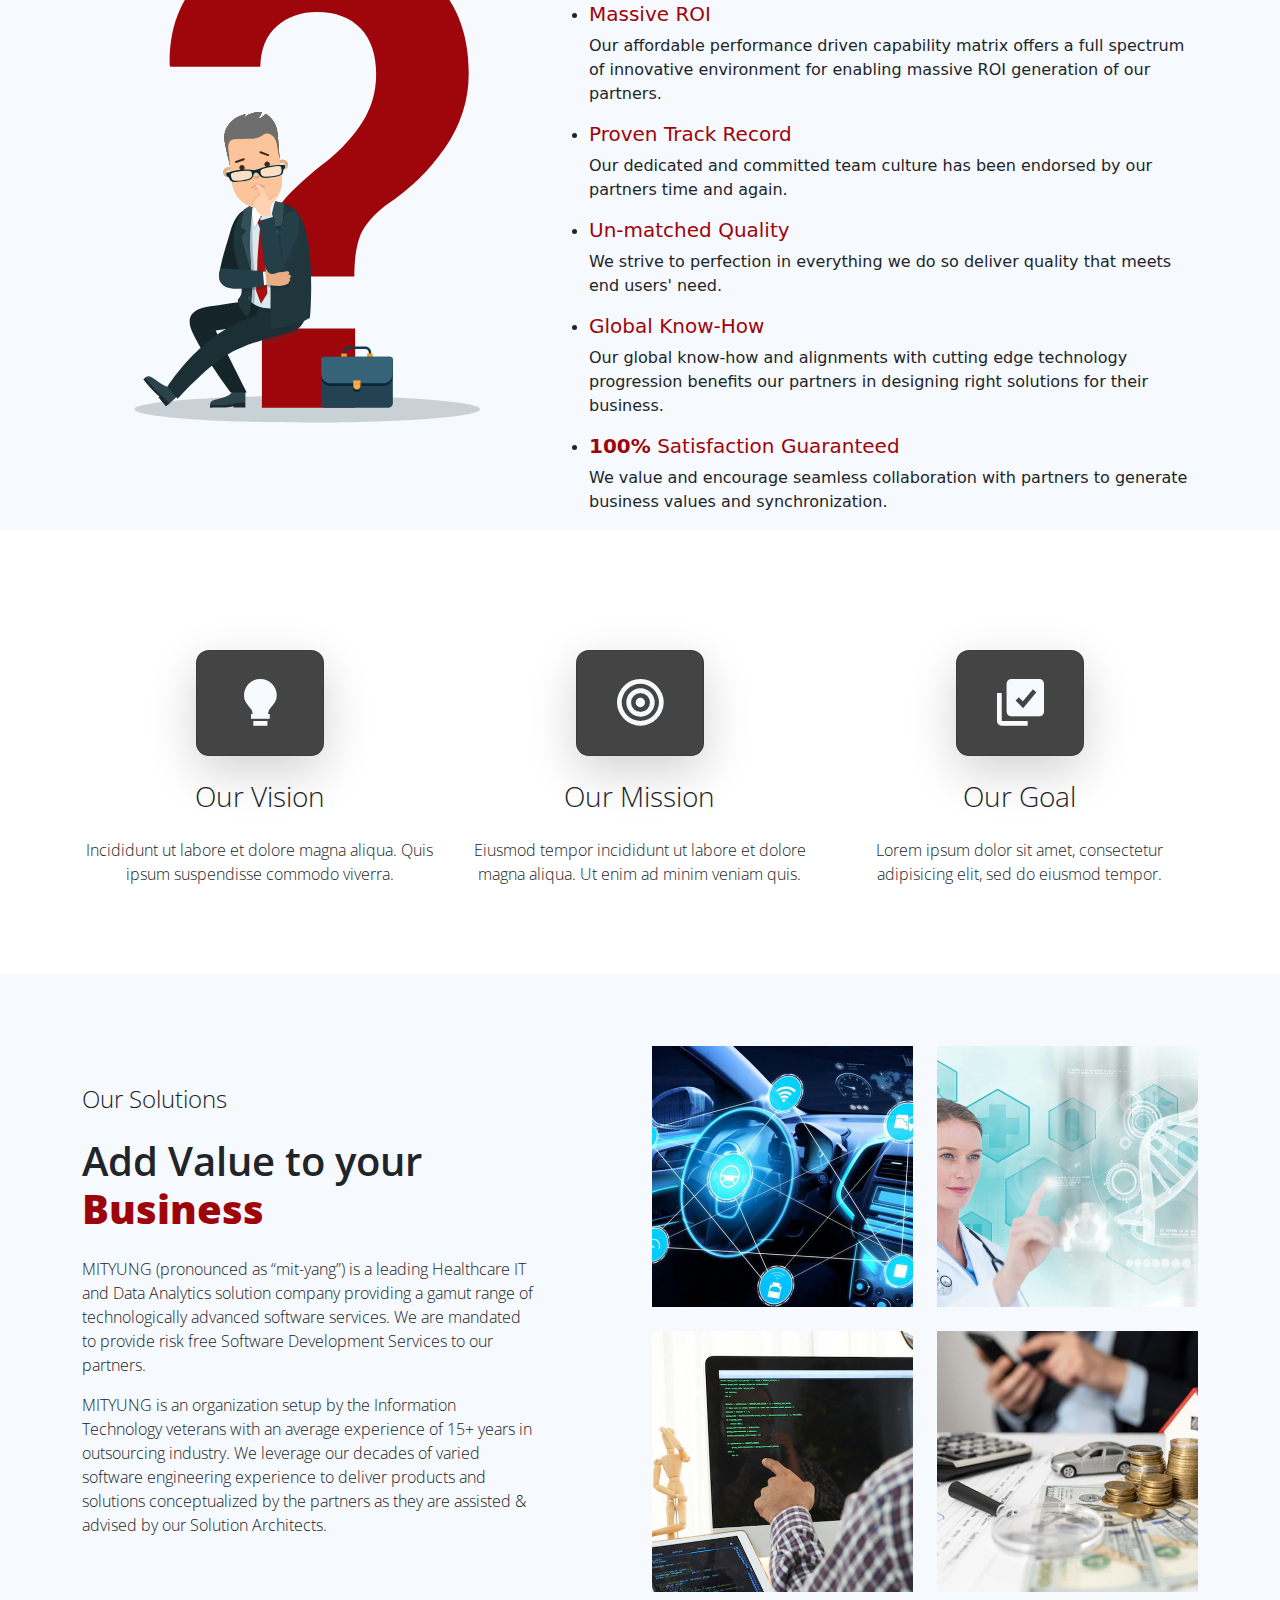
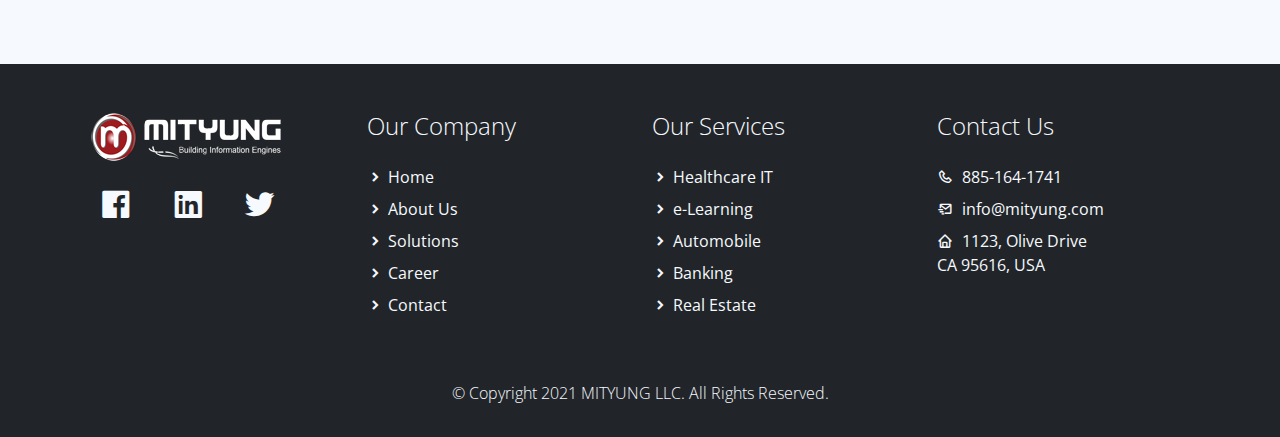
<file: about/index.html>
<!DOCTYPE html>
<html lang="en">

<head>
    <title>MITYUNG | About Us</title>
    <meta charset="utf-8">

    <!-- SEO Tags -->
    <meta name="description" content="">
    <meta name="keywords" content="">
    <link rel="cannonical" href="https://www.mityung.com/about">
    <!-- SEO Tags -->



    <meta name="viewport" content="width=device-width, initial-scale=1">
    <link rel="apple-touch-icon" href="../assets/img/apple-icon.png">
    <link rel="shortcut icon" type="image/x-icon" href="../assets/img/favicon.png">

    <!-- Load Require CSS -->
    <link href="../assets/css/bootstrap.min.css" rel="stylesheet">
    <!-- Font CSS -->
    <link href="../assets/css/boxicon.min.css" rel="stylesheet">
    <link href="https://fonts.googleapis.com/css2?family=Open+Sans:wght@300;400;600&display=swap" rel="stylesheet">
    <!-- Load Tempalte CSS -->
    <link rel="stylesheet" href="../assets/css/altered.css">
    <!-- Custom CSS -->
    <link rel="stylesheet" href="../assets/css/custom.css">

</head>

<body>
    <!-- Header -->
    <nav id="main_nav" class="navbar navbar-expand-lg navbar-light c-bg sticky-top">

        <div class="container d-flex justify-content-lg-between align-items-center">

            <a class="navbar-brand h1" href="/">
                <img style="padding-top: 3px;" src="../assets/img/logo.png" alt="logo" />
            </a>

            <button class="navbar-toggler border-0" type="button" data-bs-toggle="collapse"
                data-bs-target="#navbar-toggler-success" aria-controls="navbarSupportedContent" aria-expanded="false"
                aria-label="Toggle navigation">
                <span class="navbar-toggler-icon"></span>
            </button>

            <div class="align-self-center collapse navbar-collapse flex-fill  d-lg-flex justify-content-lg-between"
                id="navbar-toggler-success">
                <div class="flex-fill mx-xl-5 mb-2">
                    <ul class="nav navbar-nav d-flex justify-content-end mx-xl-5 text-center text-dark">
                        <!-- <li class="nav-item">
                            <a class="nav-link btn-outline-primary rounded-pill px-3" href="index.html">Home</a>
                        </li> -->

                        <li class="nav-item dropdown">
                            <a class="nav-link dropdown-toggle btn-outline-primary rounded-pill px-3" href="#"
                                id="navbarDropdown" role="button" data-bs-toggle="dropdown" aria-expanded="false">
                                Company
                            </a>
                            <ul class="dropdown-menu mt-2" aria-labelledby="navbarDropdown">
                                <li><a class="nav-link btn-outline-primary rounded-pill px-3" href="../about">About</a>
                                </li>
                                <li>
                                    <hr class="dropdown-divider">
                                </li>
                                <li><a class="nav-link btn-outline-primary rounded-pill px-3"
                                        href="../career">Career</a>
                                </li>
                                <li>
                                    <hr class="dropdown-divider">
                                </li>
                                <li><a class="nav-link btn-outline-primary rounded-pill px-3" href="../about">Blog</a>
                                </li>
                            </ul>
                        </li>

                        <li class="nav-item dropdown">
                            <a class="nav-link dropdown-toggle btn-outline-primary rounded-pill px-3" href="#"
                                id="navbarDropdown" role="button" data-bs-toggle="dropdown" aria-expanded="false">
                                Industries
                            </a>
                            <ul class="dropdown-menu mt-2" aria-labelledby="navbarDropdown">

                                <li><a class="nav-link btn-outline-primary rounded-pill px-3"
                                        href="../industries/healthcare-it/">Healthcare</a></li>
                                <li>
                                    <hr class="dropdown-divider">
                                </li>
                                <li><a class="nav-link btn-outline-primary rounded-pill px-3"
                                        href="../industries/information-communication/">Information Technology</a></li>
                                <li>
                                    <hr class="dropdown-divider">
                                </li>
                                <li><a class="nav-link btn-outline-primary rounded-pill px-3"
                                        href="../industries/retail/">Retail and e-Commerce</a></li>
                                <li>
                                    <hr class="dropdown-divider">
                                </li>
                                <li><a class="nav-link btn-outline-primary rounded-pill px-3"
                                        href="../industries/automobile/">Automobile</a></li>
                                <li>
                                    <hr class="dropdown-divider">
                                </li>
                                <li><a class="nav-link btn-outline-primary rounded-pill px-3"
                                        href="../industries/banking/">Banking and Finance</a></li>
                                <li>
                                    <hr class="dropdown-divider">
                                </li>
                                <li><a class="nav-link btn-outline-primary rounded-pill px-3"
                                        href="../industries/e-learning/">Education and e-Learning</a></li>
                                <li>
                                    <hr class="dropdown-divider">
                                </li>
                                <li><a class="nav-link btn-outline-primary rounded-pill px-3"
                                        href="../industries/real-estate/">Real Estate</a></li>
                            </ul>
                        </li>

                        <li class="nav-item">
                            <a class="nav-link btn-outline-primary rounded-pill px-3" href="../solutions/">Solutions</a>
                        </li>

                        <li class="nav-item dropdown">
                            <a class="nav-link dropdown-toggle btn-outline-primary rounded-pill px-3" href="#"
                                id="navbarDropdown" role="button" data-bs-toggle="dropdown" aria-expanded="false">
                                Portfolio
                            </a>
                            <ul class="dropdown-menu mt-2" aria-labelledby="navbarDropdown">
                                <li><a class="nav-link btn-outline-primary rounded-pill px-3"
                                        href="../about">Dummy:1</a>
                                </li>
                                <li>
                                    <hr class="dropdown-divider">
                                </li>
                                <li><a class="nav-link btn-outline-primary rounded-pill px-3"
                                        href="../about">Dummy:2</a>
                                </li>
                                <li>
                                    <hr class="dropdown-divider">
                                </li>
                                <li><a class="nav-link btn-outline-primary rounded-pill px-3"
                                        href="../about">Dummy:3</a>
                                </li>
                            </ul>
                        </li>

                        <li class="nav-item">
                            <a class="nav-link btn-outline-primary rounded-pill px-3" href="../contact">Contact</a>
                        </li>

                    </ul>
                </div>
                <!-- <div class="navbar align-self-center d-flex">
                    <a class="nav-link" href="#"><i class='bx bx-bell bx-sm bx-tada-hover text-primary'></i></a>
                    <a class="nav-link" href="#"><i class='bx bx-cog bx-sm text-primary'></i></a>
                    <a class="nav-link" href="#"><i class='bx bx-user-circle bx-sm text-primary'></i></a>
                </div> -->
            </div>
        </div>
    </nav>
    <!-- Close Header -->



    <!-- Start Banner Hero -->
    <section class="bg-light w-100">
        <div class="container">
            <div class="row d-flex align-items-center py-5">
                <div class="col-lg-6 text-start">
                    <h1 class="h2 py-5 text-secondary typo-space-line">About Us</h1>
                    <p class="light-300">
                        Welcome to MITYUNG, a complete business solution architecture advisory & implementation services
                        substitute. A process driven extended team with repeated success stories track record for
                        clients.
                        <br>
                        We are a growing lean software engineering corporation and offer a cost-effective range of
                        information technology solutions with incomparable level of customer satisfaction across
                        world-class competencies.
                    </p>
                </div>
                <div class="col-lg-6">
                    <img src="../assets/img/banner-img-02.svg">
                </div>
            </div>
        </div>
    </section>
    <!-- End Banner Hero -->


    <!-- Start Team Member -->
    <section class="container py-5">
        <div class="pt-5 pb-3 d-lg-flex align-items-center gx-5">

            <div class="col-lg-3">
                <h2 class="h2 py-5 typo-space-line">Our Team</h2>
                <p class="text-muted light-300">
                    Lorem ipsum dolor sit amet, consectetur adipiscing elit,
                    sed do eiusmod tempor incididunt ut labore et dolore magna aliqua.
                </p>
            </div>

            <div class="col-lg-9 row">
                <div class="team-member col-md-4">
                    <img class="team-member-img img-fluid rounded-circle p-4" src="../assets/img/team/01.jpg"
                        alt="Card image">
                    <ul class="team-member-caption list-unstyled text-center pt-4 text-muted light-300">
                        <li>Narendra S. Garbyal</li>
                        <li></li>
                    </ul>
                </div>
                <div class="team-member col-md-4">
                    <img class="team-member-img img-fluid rounded-circle p-4" src="../assets/img/team/02.jpg"
                        alt="Card image">
                    <ul class="team-member-caption list-unstyled text-center pt-4 text-muted light-300">
                        <li>Vidya Garbyal</li>
                        <li></li>
                    </ul>
                </div>
                <div class="team-member col-md-4">
                    <img class="team-member-img img-fluid rounded-circle p-4" src="../assets/img/team/03.jpg"
                        alt="Card image">
                    <ul class="team-member-caption list-unstyled text-center pt-4 text-muted light-300">
                        <li>Rahul Garg</li>
                        <li></li>
                    </ul>
                </div>
            </div>

        </div>
    </section>
    <!-- End Team Member -->

    <!-- Start Our Partner -->
    <section class="bg-secondary py-3">
        <div class="container py-5">
            <h2 class="h2 text-white text-center py-5">Our Partner</h2>
            <div class="row text-center">
                <div class="col-md-3 mb-3">
                    <div class="card partner-wap py-5">
                        <a href="#"><i class='display-1 text-white bx bxs-buildings'></i></a>
                    </div>
                </div>
                <div class="col-md-3 mb-3">
                    <div class="card partner-wap py-5">
                        <a href="#"><i class='display-1 bx text-white bxs-check-shield bx-lg'></i></a>
                    </div>
                </div>
                <div class="col-md-3 mb-3">
                    <div class="card partner-wap py-5">
                        <a href="#"><i class='display-1 text-white bx bxs-bolt-circle'></i></a>
                    </div>
                </div>
                <div class="col-md-3 mb-3">
                    <div class="card partner-wap py-5">
                        <a href="#"><i class='display-1 text-white bx bxs-spa'></i></a>
                    </div>
                </div>
            </div>
        </div>
    </section>
    <!--End Our Partner-->

    <!-- Start Progress -->
    <!-- <section class="bg-white py-5">
        <div class="container my-4">

            <h1 class="creative-heading h2 pb-3">Creative & Make Perfect</h1>

            <div class="creative-content row py-3">
                <div class="col-md-5">
                    <p class="text-muted col-lg-8 light-300">Lorem ipsum dolor sit amet, consectetur adipiscing elit, sed do eiusmod tempor incididunt ut labore et dolore magna aliqua. Quis ipsum suspendisse ultrices gravida Risus.
                    </p>
                </div>
                <div class="creative-progress col-md-7">

                    <div class="row mt-4 mt-sm-2">
                        <div class="col-6">
                            <h4 class="h5">Development</h4>
                        </div>
                        <div class="col-6 text-right">66%</div>
                    </div>
                    <div class="progress">
                        <div class="progress-bar" role="progressbar" style="width: 66%" aria-valuenow="66" aria-valuemin="0" aria-valuemax="100"></div>
                    </div>

                    <div class="row mt-4 mt-sm-2">
                        <div class="col-6">
                            <h4 class="h5">Design</h4>
                        </div>
                        <div class="col-6 text-right">90%</div>
                    </div>
                    <div class="progress">
                        <div class="progress-bar" role="progressbar" style="width: 90%" aria-valuenow="90" aria-valuemin="0" aria-valuemax="100"></div>
                    </div>


                    <div class="row mt-4 mt-sm-2">
                        <div class="col-6">
                            <h4 class="h5">Marketing</h4>
                        </div>
                        <div class="col-6 text-right">74%</div>
                    </div>
                    <div class="progress">
                        <div class="progress-bar" role="progressbar" style="width: 74%" aria-valuenow="74" aria-valuemin="0" aria-valuemax="100"></div>
                    </div>

                </div>
            </div>
        </div>
    </section> -->
    <!-- End Progress -->

    <!-- Start Choice -->
    <section class="why-us banner-bg bg-light">
        <div class="container my-5">

            <div class="row">
                <div class="banner-img col-lg-5">
                    <img src="../assets/img/why_choose.svg" class="rounded img-fluid" alt="">
                </div>
                <div class="banner-content col-lg-7 align-self-center">
                    <h2 class="h2 pb-3 ">Why choose us?</h2>
                    <ul>
                        <li>
                            <h5 class="text-secondary">Massive ROI</h5>
                            <p> Our affordable performance driven capability matrix offers a full spectrum of innovative
                                environment for enabling massive ROI generation of our partners.</p>
                        </li>

                        <li>
                            <h5 class="text-secondary">Proven Track Record</h5>
                            <p>Our dedicated and committed team culture has been endorsed by our partners time and
                                again.</p>
                        </li>

                        <li>
                            <h5 class="text-secondary">Un-matched Quality</h5>
                            <p>We strive to perfection in everything we do so deliver quality that meets end users'
                                need.</p>
                        </li>

                        <li>
                            <h5 class="text-secondary">Global Know-How</h5>
                            <p>Our global know-how and alignments with cutting edge technology progression benefits our
                                partners in designing right solutions for their business.</p>
                        </li>

                        <li>
                            <h5 class="text-secondary"><strong>100%</strong> Satisfaction Guaranteed</h5>
                            <p>We value and encourage seamless collaboration with partners to generate business values
                                and synchronization.</p>
                        </li>
                    </ul>
                </div>
            </div>
        </div>
    </section>
    <!-- End Choice -->

    <!-- Start Aim -->
    <section class="banner-bg bg-white py-5">
        <div class="container my-4">
            <div class="row text-center">

                <div class="objective col-lg-4">
                    <div class="objective-icon card m-auto py-4 mb-2 mb-sm-4 bg-secondary shadow-lg">
                        <i class="display-4 bx bxs-bulb text-light"></i>
                    </div>
                    <h2 class="objective-heading h3 mb-2 mb-sm-4 light-300">Our Vision</h2>
                    <p class="light-300">
                        Incididunt ut labore et dolore magna aliqua. Quis ipsum suspendisse commodo viverra.
                    </p>
                </div>

                <div class="objective col-lg-4 mt-sm-0 mt-4">
                    <div class="objective-icon card m-auto py-4 mb-2 mb-sm-4 bg-secondary shadow-lg">
                        <i class='display-4 bx bx-bullseye text-light'></i>
                    </div>
                    <h2 class="objective-heading h3 mb-2 mb-sm-4 light-300">Our Mission</h2>
                    <p class="light-300">
                        Eiusmod tempor incididunt ut labore et dolore magna aliqua.
                        Ut enim ad minim veniam quis.
                    </p>
                </div>

                <div class="objective col-lg-4 mt-sm-0 mt-4">
                    <div class="objective-icon card m-auto py-4 mb-2 mb-sm-4 bg-secondary shadow-lg">
                        <i class="display-4 bx bxs-select-multiple text-light"></i>
                    </div>
                    <h2 class="objective-heading h3 mb-2 mb-sm-4 light-300">Our Goal</h2>
                    <p class="light-300">
                        Lorem ipsum dolor sit amet, consectetur adipisicing elit,
                        sed do eiusmod tempor.
                    </p>
                </div>

            </div>
        </div>
    </section>
    <!-- End Aim -->

    <!-- Start Feature Work -->
    <section class="bg-light py-5">
        <div class="feature-work container my-4">
            <div class="row d-flex d-flex align-items-center">
                <div class="col-lg-5">
                    <h3 class="feature-work-title h4 text-muted light-300">Our Solutions</h3>
                    <h1 class="feature-work-heading h2 py-3 semi-bold-600">Add Value to your <strong
                            class="text-secondary">Business</strong></h1>
                    <p class="feature-work-body text-muted light-300">
                        MITYUNG (pronounced as “mit-yang”) is a leading Healthcare IT and Data Analytics solution
                        company providing a gamut range of technologically advanced software services. We are mandated
                        to provide risk free Software Development Services to our partners.

                    </p>
                    <p class="feature-work-footer text-muted light-300">MITYUNG is an organization setup by the
                        Information Technology veterans with an average experience of 15+ years in outsourcing industry.
                        We leverage our decades of varied software engineering experience to deliver products and
                        solutions conceptualized by the partners as they are assisted & advised by our Solution
                        Architects.
                    </p>
                </div>
                <div class="col-lg-6 offset-lg-1 align-left">
                    <div class="row">
                        <a class="col" data-type="image" data-fslightbox="gallery"
                            href="../assets/img/feature-work-1-large.jpg">
                            <img class="img-fluid" src="../assets/img/industry/automobile.jpg">
                        </a>
                        <a class="col" data-type="image" data-fslightbox="gallery"
                            href="../assets/img/feature-work-2-large.jpg">
                            <img class="img-fluid" src="../assets/img/industry/healthcareit.jpg">
                        </a>
                    </div>
                    <div class="row pt-4">
                        <a class="col" data-type="image" data-fslightbox="gallery"
                            href="../assets/img/feature-work-3-large.jpg">
                            <img class="img-fluid" src="../assets/img/industry/itsoftware.jpg">
                        </a>
                        <a class="col" data-type="image" data-fslightbox="gallery"
                            href="../assets/img/feature-work-4-large.jpg">
                            <img class="img-fluid" src="../assets/img/industry/banking.jpg">
                        </a>
                    </div>
                </div>
            </div>
        </div>
    </section>
    <!-- End Feature Work -->

    <!-- Start Contact -->
    <!-- <section class="banner-bg bg-light py-5">
        <div class="container">
            <div class="row">
                <div class="col-lg-6 mx-auto my-4 p-3">
                    <form action="#" method="get"><h1 class="h2 text-center">Stay up to date with us</h1>
                    <div class="input-group py-3">
                    
                        <input name="email" type="text" class="form-control form-control-lg rounded-pill rounded-end" id="email" placeholder="Your Email" aria-label="Your Email">
                        <button class="btn btn-secondary text-white btn-lg rounded-pill rounded-start px-lg-4" type="submit">Subsribe</button>
                    </div>
                    <p class="text-center light-300">Lorem ipsum dolor sit amet, consectetur adipiscing elit, sed do eiusmod tempor incididunt labore et dolore magna aliqua.</p>
                    </form>
                </div>
            </div>
        </div>
    </section> -->
    <!-- End Contact -->


    <!-- Start Footer -->
    <footer class="bg-dark pt-4">
        <div class="container">
            <div class="row py-4">

                <div class="col-lg-3 col-12 align-left">
                    <a class="navbar-brand" href="../">
                        <img class="px-1 " src="../assets/img/logo_white.png" alt="logo" />
                    </a>
                    <p class="text-light my-lg-4 my-2">

                    </p>
                    <ul class="list-inline footer-icons light-300 text-left">
                        <li class="list-inline-item m-0 px-3">
                            <a class="text-light" target="_blank" href="http://facebook.com/">
                                <i class='bx bxl-facebook-square bx-md'></i>
                            </a>
                        </li>
                        <li class="list-inline-item m-0 px-3">
                            <a class="text-light" target="_blank" href="https://www.linkedin.com/">
                                <i class='bx bxl-linkedin-square bx-md'></i>
                            </a>
                        </li>
                        <li class="list-inline-item m-0 px-3">
                            <a class="text-light" target="_blank" href="https://www.twitter.com/">
                                <i class='bx bxl-twitter bx-md'></i>
                            </a>
                        </li>
                    </ul>
                </div>

                <div class="col-lg-3 col-md-4 my-sm-0 mt-4">
                    <h3 class="h4 pb-lg-3 text-light light-300">Our Company</h2>
                        <ul class="list-unstyled text-light light-300">
                            <li class="pb-2">
                                <i class='bx-fw bx bxs-chevron-right bx-xs'></i><a
                                    class="text-decoration-none text-light" href="../">Home</a>
                            </li>
                            <li class="pb-2">
                                <i class='bx-fw bx bxs-chevron-right bx-xs'></i><a
                                    class="text-decoration-none text-light py-1" href="../about/">About Us</a>
                            </li>
                            <li class="pb-2">
                                <i class='bx-fw bx bxs-chevron-right bx-xs'></i><a
                                    class="text-decoration-none text-light py-1" href="../solutions/">Solutions</a>
                            </li>
                            <li class="pb-2">
                                <i class='bx-fw bx bxs-chevron-right bx-xs'></i></i><a
                                    class="text-decoration-none text-light py-1" href="../career/">Career</a>
                            </li>
                            <li class="pb-2">
                                <i class='bx-fw bx bxs-chevron-right bx-xs'></i><a
                                    class="text-decoration-none text-light py-1" href="../contact/">Contact</a>
                            </li>
                        </ul>
                </div>

                <div class="col-lg-3 col-md-4 my-sm-0 mt-4">
                    <h2 class="h4 pb-lg-3 text-light light-300">Our Services</h2>
                    <ul class="list-unstyled text-light light-300">
                        <li class="pb-2">
                            <i class='bx-fw bx bxs-chevron-right bx-xs'></i><a
                                class="text-decoration-none text-light py-1"
                                href="../industries/healthcare-it/">Healthcare IT</a>
                        </li>
                        <li class="pb-2">
                            <i class='bx-fw bx bxs-chevron-right bx-xs'></i><a
                                class="text-decoration-none text-light py-1"
                                href="../industries/e-learning/">e-Learning</a>
                        </li>
                        <li class="pb-2">
                            <i class='bx-fw bx bxs-chevron-right bx-xs'></i><a
                                class="text-decoration-none text-light py-1" href="./">Automobile</a>
                        </li>
                        <li class="pb-2">
                            <i class='bx-fw bx bxs-chevron-right bx-xs'></i><a
                                class="text-decoration-none text-light py-1" href="./">Banking</a>
                        </li>
                        <li class="pb-2">
                            <i class='bx-fw bx bxs-chevron-right bx-xs'></i><a
                                class="text-decoration-none text-light py-1" href="#">Real Estate</a>
                        </li>
                        <!-- <li class="pb-2">
                            <i class='bx-fw bx bxs-chevron-right bx-xs'></i><a class="text-decoration-none text-light py-1" href="#"></a>
                        </li> -->
                    </ul>
                </div>

                <div class="col-lg-3 col-md-4 my-sm-0 mt-4">
                    <h2 class="h4 pb-lg-3 text-light light-300">Contact Us</h2>
                    <ul class="list-unstyled text-light light-300">
                        <li class="pb-2">
                            <i class='bx-fw bx bx-phone bx-xs'></i><a class="text-decoration-none text-light py-1"
                                href="tel: 8851641741"> 885-164-1741</a>
                        </li>
                        <li class="pb-2">
                            <i class='bx-fw bx bx-mail-send bx-xs'></i><a class="text-decoration-none text-light py-1"
                                href="mailto: info@mityung.com"> info@mityung.com</a>
                        </li>
                        <li class="pb-2">
                            <i class='bx-fw bx bx-home bx-xs'></i><a class="text-decoration-none text-light py-1"
                                href="../contact/"> 1123, Olive Drive </a>
                            <p> CA 95616, USA</p>
                        </li>
                    </ul>
                </div>

            </div>
        </div>

        <div class="w-100 bg-dark py-3">
            <div class="container">
                <p class="text-lg text-center text-light light-300">
                    © Copyright 2021 MITYUNG LLC. All Rights Reserved.
                </p>
            </div>
        </div>

    </footer>
    <!-- End Footer -->


    <!-- Bootstrap -->
    <script src="../assets/js/bootstrap.bundle.min.js"></script>
    <!-- Load jQuery require for isotope -->
    <script src="../assets/js/jquery.min.js"></script>
    <!-- Isotope -->
    <script src="../assets/js/isotope.pkgd.js"></script>
    <!-- Page Script -->
    <script>
        $(window).load(function () {
            // init Isotope
            var $projects = $('.projects').isotope({
                itemSelector: '.project',
                layoutMode: 'fitRows'
            });
            $(".filter-btn").click(function () {
                var data_filter = $(this).attr("data-filter");
                $projects.isotope({
                    filter: data_filter
                });
                $(".filter-btn").removeClass("active");
                $(".filter-btn").removeClass("shadow");
                $(this).addClass("active");
                $(this).addClass("shadow");
                return false;
            });
        });
    </script>
    <!-- Templatemo -->
    <script src="../assets/js/templatemo.js"></script>
    <!-- Custom -->
    <script src="../assets/js/custom.js"></script>

</body>

</html>
</file>
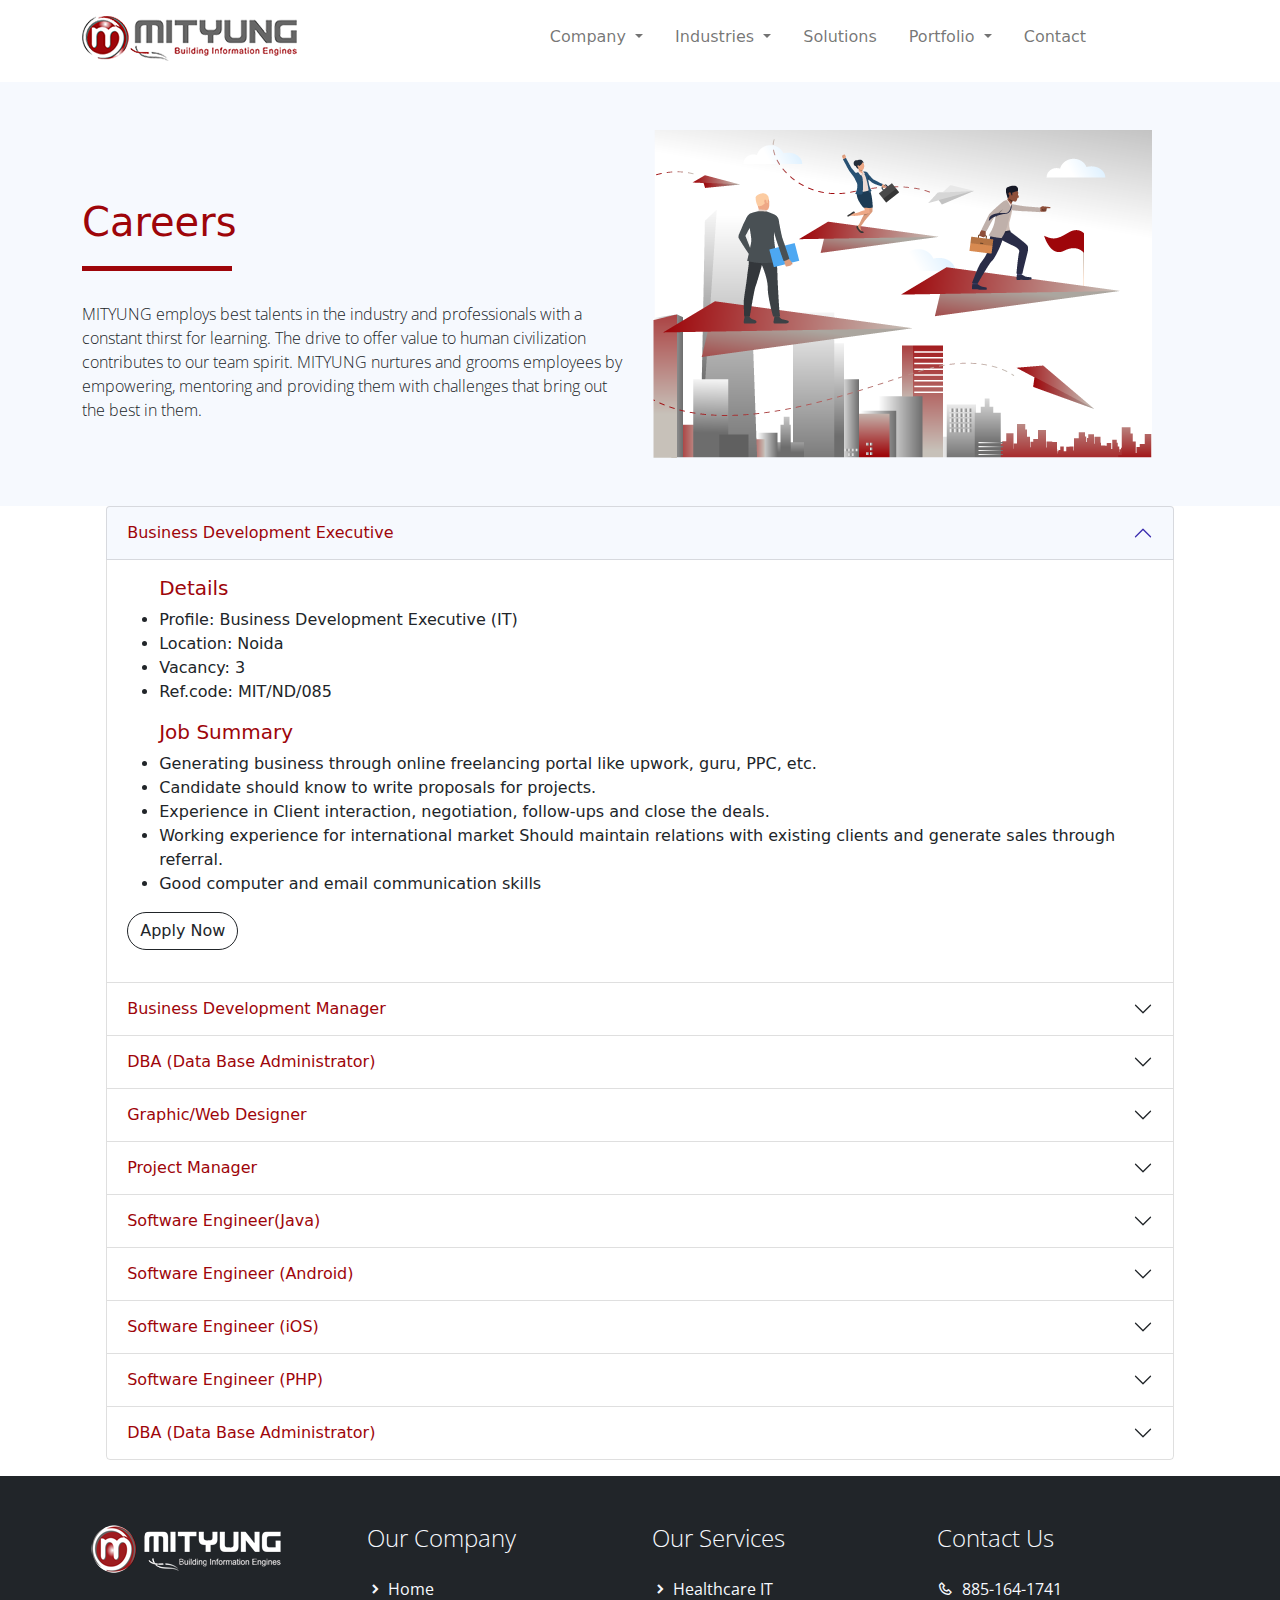
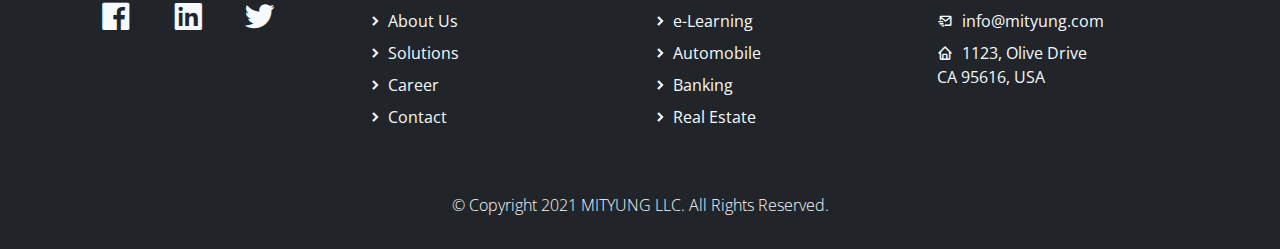
<file: career/index.html>
<!DOCTYPE html>
<html lang="en">

<head>
    <title>MITYUNG | Careers</title>
    <meta charset="utf-8">

    <!-- SEO Tags -->
    <meta name="description" content="">
    <meta name="keywords" content="">
    <link rel="cannonical" href="https://www.mityung.com/career">
    <!-- SEO Tags -->



    <meta name="viewport" content="width=device-width, initial-scale=1">
    <link rel="apple-touch-icon" href="../assets/img/apple-icon.png">
    <link rel="shortcut icon" type="image/x-icon" href="../assets/img/favicon.png">

    <!-- Load Require CSS -->
    <link href="../assets/css/bootstrap.min.css" rel="stylesheet">
    <!-- Font CSS -->
    <link href="../assets/css/boxicon.min.css" rel="stylesheet">
    <link href="https://fonts.googleapis.com/css2?family=Open+Sans:wght@300;400;600&display=swap" rel="stylesheet">
    <!-- Load Tempalte CSS -->
    <link rel="stylesheet" href="../assets/css/altered.css">
    <!-- Custom CSS -->
    <link rel="stylesheet" href="../assets/css/custom.css">

</head>

<body>
    <!-- Header -->
    <nav id="main_nav" class="navbar navbar-expand-lg navbar-light c-bg sticky-top">

        <div class="container d-flex justify-content-lg-between align-items-center">

            <a class="navbar-brand h1" href="/">
                <img style="padding-top: 3px;" src="../assets/img/logo.png" alt="logo" />
            </a>

            <button class="navbar-toggler border-0" type="button" data-bs-toggle="collapse"
                data-bs-target="#navbar-toggler-success" aria-controls="navbarSupportedContent" aria-expanded="false"
                aria-label="Toggle navigation">
                <span class="navbar-toggler-icon"></span>
            </button>

            <div class="align-self-center collapse navbar-collapse flex-fill  d-lg-flex justify-content-lg-between"
                id="navbar-toggler-success">
                <div class="flex-fill mx-xl-5 mb-2">
                    <ul class="nav navbar-nav d-flex justify-content-end mx-xl-5 text-center text-dark">
                        <!-- <li class="nav-item">
                            <a class="nav-link btn-outline-primary rounded-pill px-3" href="index.html">Home</a>
                        </li> -->

                        <li class="nav-item dropdown">
                            <a class="nav-link dropdown-toggle btn-outline-primary rounded-pill px-3" href="#"
                                id="navbarDropdown" role="button" data-bs-toggle="dropdown" aria-expanded="false">
                                Company
                            </a>
                            <ul class="dropdown-menu mt-2" aria-labelledby="navbarDropdown">
                                <li><a class="nav-link btn-outline-primary rounded-pill px-3" href="../about">About</a>
                                </li>
                                <li>
                                    <hr class="dropdown-divider">
                                </li>
                                <li><a class="nav-link btn-outline-primary rounded-pill px-3"
                                        href="../career">Career</a>
                                </li>
                                <li>
                                    <hr class="dropdown-divider">
                                </li>
                                <li><a class="nav-link btn-outline-primary rounded-pill px-3" href="../about">Blog</a>
                                </li>
                            </ul>
                        </li>

                        <li class="nav-item dropdown">
                            <a class="nav-link dropdown-toggle btn-outline-primary rounded-pill px-3" href="#"
                                id="navbarDropdown" role="button" data-bs-toggle="dropdown" aria-expanded="false">
                                Industries
                            </a>
                            <ul class="dropdown-menu mt-2" aria-labelledby="navbarDropdown">

                                <li><a class="nav-link btn-outline-primary rounded-pill px-3"
                                        href="../industries/healthcare-it/">Healthcare</a></li>
                                <li>
                                    <hr class="dropdown-divider">
                                </li>
                                <li><a class="nav-link btn-outline-primary rounded-pill px-3"
                                        href="../industries/information-communication/">Information Technology</a></li>
                                <li>
                                    <hr class="dropdown-divider">
                                </li>
                                <li><a class="nav-link btn-outline-primary rounded-pill px-3"
                                        href="../industries/retail/">Retail and e-Commerce</a></li>
                                <li>
                                    <hr class="dropdown-divider">
                                </li>
                                <li><a class="nav-link btn-outline-primary rounded-pill px-3"
                                        href="../industries/automobile/">Automobile</a></li>
                                <li>
                                    <hr class="dropdown-divider">
                                </li>
                                <li><a class="nav-link btn-outline-primary rounded-pill px-3"
                                        href="../industries/banking/">Banking and Finance</a></li>
                                <li>
                                    <hr class="dropdown-divider">
                                </li>
                                <li><a class="nav-link btn-outline-primary rounded-pill px-3"
                                        href="../industries/e-learning/">Education and e-Learning</a></li>
                                <li>
                                    <hr class="dropdown-divider">
                                </li>
                                <li><a class="nav-link btn-outline-primary rounded-pill px-3"
                                        href="../industries/real-estate/">Real Estate</a></li>
                            </ul>
                        </li>

                        <li class="nav-item">
                            <a class="nav-link btn-outline-primary rounded-pill px-3" href="../solutions/">Solutions</a>
                        </li>

                        <li class="nav-item dropdown">
                            <a class="nav-link dropdown-toggle btn-outline-primary rounded-pill px-3" href="#"
                                id="navbarDropdown" role="button" data-bs-toggle="dropdown" aria-expanded="false">
                                Portfolio
                            </a>
                            <ul class="dropdown-menu mt-2" aria-labelledby="navbarDropdown">
                                <li><a class="nav-link btn-outline-primary rounded-pill px-3"
                                        href="../about">Dummy:1</a>
                                </li>
                                <li>
                                    <hr class="dropdown-divider">
                                </li>
                                <li><a class="nav-link btn-outline-primary rounded-pill px-3"
                                        href="../about">Dummy:2</a>
                                </li>
                                <li>
                                    <hr class="dropdown-divider">
                                </li>
                                <li><a class="nav-link btn-outline-primary rounded-pill px-3"
                                        href="../about">Dummy:3</a>
                                </li>
                            </ul>
                        </li>

                        <li class="nav-item">
                            <a class="nav-link btn-outline-primary rounded-pill px-3" href="../contact">Contact</a>
                        </li>

                    </ul>
                </div>
                <!-- <div class="navbar align-self-center d-flex">
                    <a class="nav-link" href="#"><i class='bx bx-bell bx-sm bx-tada-hover text-primary'></i></a>
                    <a class="nav-link" href="#"><i class='bx bx-cog bx-sm text-primary'></i></a>
                    <a class="nav-link" href="#"><i class='bx bx-user-circle bx-sm text-primary'></i></a>
                </div> -->
            </div>
        </div>
    </nav>
    <!-- Close Header -->

     <!-- Start Banner Hero -->
     <section class="bg-light w-100">
        <div class="container">
            <div class="row d-flex align-items-center py-5">
                <div class="col-lg-6 text-start">
                    <h1 class="h2 py-5 text-secondary typo-space-line">Careers</h1>
                    <p class="light-300">
                        MITYUNG employs best talents in the industry and professionals with a constant thirst for learning. The drive to offer value to human civilization contributes to our team spirit. MITYUNG nurtures and grooms employees by empowering, mentoring and providing them with challenges that bring out the best in them.
                    </p>
                </div>
                <div class="col-lg-6">
                    <img src="../assets/img/career-img.png">
                </div>
            </div>
        </div>
    </section>
    <!-- End Banner Hero -->

    <div class="container-fluid pb-3">
        <div class="accordion m-auto" style="width: 85%;" id="accordionPanelsStayOpenExample">
            <div class="accordion-item">
                <h2 class="accordion-header" id="panelsStayOpen-headingOne">
                    <button class="accordion-button text-secondary bg-light" type="button" data-bs-toggle="collapse"
                        data-bs-target="#panelsStayOpen-collapseOne" aria-expanded="true"
                        aria-controls="panelsStayOpen-collapseOne">
                        Business Development Executive
                    </button>
                </h2>
                <div id="panelsStayOpen-collapseOne" class="accordion-collapse collapse show"
                    aria-labelledby="panelsStayOpen-headingOne">
                    <div class="accordion-body">
                        <ul>
                            <h5 class="text-secondary">Details</h4>
                                <li>Profile: Business Development Executive (IT)</li>
                                <li>Location: Noida</li>
                                <li>Vacancy: 3</li>
                                <li>Ref.code: MIT/ND/085</li>
                        </ul>
                        <ul>
                            <h5 class="text-secondary">Job Summary</h4>
                                <li> Generating business through online freelancing portal like upwork, guru, PPC, etc.
                                </li>
                                <li>Candidate should know to write proposals for projects.</li>
                                <li>Experience in Client interaction, negotiation, follow-ups and close the deals.</li>
                                <li>Working experience for international market Should maintain relations with existing
                                    clients and generate sales through referral.</li>
                                <li>Good computer and email communication skills</li>
                        </ul>
                        <a href="../contact/"><button class="btn btn-outline-dark rounded-pill mb-3">Apply Now</button></a>
                    </div>
                </div>
            </div>


            <div class="accordion-item">
                <h2 class="accordion-header" id="panelsStayOpen-headingTwo">
                    <button class="accordion-button collapsed text-secondary" type="button" data-bs-toggle="collapse"
                        data-bs-target="#panelsStayOpen-collapseTwo" aria-expanded="false"
                        aria-controls="panelsStayOpen-collapseTwo">
                        Business Development Manager
                    </button>
                </h2>
                <div id="panelsStayOpen-collapseTwo" class="accordion-collapse collapse"
                    aria-labelledby="panelsStayOpen-headingTwo">
                    <div class="accordion-body">
                        <ul>
                            <h5 class="text-secondary">Details</h4>
                                <li>Profile: Business Development Manager</li>
                                <li>Location: Noida</li>
                                <li>Vacancy: 1</li>
                                <li>Ref.code: MIT/ND/083</li>
                        </ul>
                        <ul>
                            <h5 class="text-secondary">Job Summary</h4>
                                <p>The ideal candidate must be equipped with a strong Healthcare IT business development
                                    experience and good B2B sales strategy background.</p>
                                <li>Entrepreneurial zeal to build new market.</li>
                                <li>Cross-functional experience with teams Product Development and Technology.</li>
                                <li>Develop Sales strategies and execute.</li>
                        </ul>
                        <a href="../contact/"><button class="btn btn-outline-dark rounded-pill mb-3">Apply Now</button></a>
                    </div>
                </div>
            </div>


            <div class="accordion-item">
                <h2 class="accordion-header" id="panelsStayOpen-headingThree">
                    <button class="accordion-button collapsed text-secondary" type="button" data-bs-toggle="collapse"
                        data-bs-target="#panelsStayOpen-collapseThree" aria-expanded="false"
                        aria-controls="panelsStayOpen-collapseThree">
                        DBA (Data Base Administrator)
                    </button>
                </h2>
                <div id="panelsStayOpen-collapseThree" class="accordion-collapse collapse"
                    aria-labelledby="panelsStayOpen-headingThree">
                    <div class="accordion-body">
                        <ul>
                            <h5 class="text-secondary">Details</h4>
                                <li>Profile: DBA (Data Base Administrator)</li>
                                <li>Location: Noida</li>
                                <li>Vacancy: 1</li>
                                <li>Ref.code: MIT/ND/076</li>
                        </ul>
                        <ul>
                            <h5 class="text-secondary">Job Summary</h4>
                                <li> BI aspirant Database professional with strong product engineering background.</li>
                                <li>SQL knowledge, Build Procedures, Indexing, Normalization.</li>
                                <li>Performance Tuning, Back-up & Recovery Transaction Concepts ie: Blocking, Dead
                                    Locking, Isolation Level.</li>
                        </ul>
                        <a href="../contact/"><button class="btn btn-outline-dark rounded-pill mb-3">Apply Now</button></a>
                    </div>
                </div>
            </div>


            <div class="accordion-item">
                <h2 class="accordion-header" id="panelsStayOpen-headingFour">
                    <button class="accordion-button collapsed text-secondary" type="button" data-bs-toggle="collapse"
                        data-bs-target="#panelsStayOpen-collapseFour" aria-expanded="false"
                        aria-controls="panelsStayOpen-collapseFour">
                        Graphic/Web Designer
                    </button>
                </h2>
                <div id="panelsStayOpen-collapseFour" class="accordion-collapse collapse"
                    aria-labelledby="panelsStayOpen-headingFour">
                    <div class="accordion-body">
                        <ul>
                            <h5 class="text-secondary">Details</h4>
                                <li>Profile: Graphic/Web Designer</li>
                                <li>Location: Noida</li>
                                <li>Vacancy: 2</li>
                                <li>Ref.code: MIT/ND/079</li>
                        </ul>
                        <ul>
                            <h5 class="text-secondary">Job Summary</h4>
                                <p>Innovative, dedicated, creative graphic and web designer for building futuristic UIs.
                                </p>
                                <li>Excellent communication skills with great degree of interpersonal skills.</li>
                                <li>Expert in HTML5 frameworks; Twitter Bootstrap, Boilerplates, and Foundation.</li>
                                <li>JQuery, HTML5, CSS3 Sprite, JavaScript (oops), JQuery Mobile,Phonegap.</li>
                                <li>A good team player, self disciplined and motivated.</li>
                        </ul>
                        <a href="../contact/"><button class="btn btn-outline-dark rounded-pill mb-3">Apply Now</button></a>
                    </div>
                </div>
            </div>



            <div class="accordion-item">
                <h2 class="accordion-header" id="panelsStayOpen-headingFive">
                    <button class="accordion-button collapsed text-secondary" type="button" data-bs-toggle="collapse"
                        data-bs-target="#panelsStayOpen-collapseFive" aria-expanded="false"
                        aria-controls="panelsStayOpen-collapseFive">
                        Project Manager
                    </button>
                </h2>
                <div id="panelsStayOpen-collapseFive" class="accordion-collapse collapse"
                    aria-labelledby="panelsStayOpen-headingFive">
                    <div class="accordion-body">
                        <ul>
                            <h5 class="text-secondary">Details</h4>
                                <li>Profile: Project Manager</li>
                                <li>Location: Noida</li>
                                <li>Vacancy: 2</li>
                                <li>Ref.code: MIT/ND/078</li>
                        </ul>
                        <ul>
                            <h5 class="text-secondary">Job Summary</h4>
                                <p>Skilled in - LAMP, Linux Server, Debian, My SQL, C, Java Script, PEAR - DB,
                                    PostgreSQL, J2ME, Python, shell scripting, C++.</p>
                                <li>Define project scope, goals and deliverables that support business goals.</li>
                                <li>Effectively communicate project expectations to team members and stakeholders in a
                                    timely and clear fashion.</li>
                                <li>Estimate the resources and participants needed to achieve project goals. Build and
                                    grow any business relationships vital to the success of the project.</li>
                                <li>Hands-on experience in Oracle PL/sql & Java Technology</li>
                                <li>Good computer and email communication skills</li>
                        </ul>
                        <a href="../contact/"><button class="btn btn-outline-dark rounded-pill mb-3">Apply Now</button></a>
                    </div>
                </div>
            </div>


            <div class="accordion-item">
                <h2 class="accordion-header" id="panelsStayOpen-headingSix">
                    <button class="accordion-button collapsed text-secondary" type="button" data-bs-toggle="collapse"
                        data-bs-target="#panelsStayOpen-collapseSix" aria-expanded="false"
                        aria-controls="panelsStayOpen-collapseSix">
                        Software Engineer(Java)
                    </button>
                </h2>
                <div id="panelsStayOpen-collapseSix" class="accordion-collapse collapse"
                    aria-labelledby="panelsStayOpen-headingSix">
                    <div class="accordion-body">
                        <ul>
                            <h5 class="text-secondary">Details</h4>
                                <li>Profile: Software Engineer(Java)</li>
                                <li>Location: Noida</li>
                                <li>Vacancy: 3</li>
                                <li>Ref.code: MIT/ND/077</li>
                        </ul>
                        <ul>
                            <h5 class="text-secondary">Job Summary</h4>
                                <p>Software Engineer with knowledge of XML,JMS,Javascript.</p>

                                <p> JAVA engineers having exposure in SOA, JMS, XML, XSLT, Java Architecture for XML
                                    Binding (JAXB), Atom, JavaScript, JBoss, WebSphere, iPlanet, Tomcat; Apache, LINUX,
                                    and expertise in WebService. Highly skilled at front-end engineering using
                                    Object-Oriented JavaScript, various JavaScript libraries and micro frameworks
                                    (jQuery, Angular, Prototype, Dojo, Backbone, YUI), HTML and CSS
                                </p>
                        </ul>
                        <a href="../contact/"><button class="btn btn-outline-dark rounded-pill mb-3">Apply Now</button></a>
                    </div>
                </div>
            </div>

            <div class="accordion-item">
                <h2 class="accordion-header" id="panelsStayOpen-headingSeven">
                    <button class="accordion-button collapsed text-secondary" type="button" data-bs-toggle="collapse"
                        data-bs-target="#panelsStayOpen-collapseSeven" aria-expanded="false"
                        aria-controls="panelsStayOpen-collapseSeven">
                        Software Engineer (Android)
                    </button>
                </h2>
                <div id="panelsStayOpen-collapseSeven" class="accordion-collapse collapse"
                    aria-labelledby="panelsStayOpen-headingSeven">
                    <div class="accordion-body">
                        <ul>
                            <h5 class="text-secondary">Details</h4>
                                <li>Profile: Android Developer</li>
                                <li>Location: Noida</li>
                                <li>Vacancy: 1</li>
                                <li>Ref.code: MIT/ND/080</li>
                        </ul>
                        <ul>
                            <h5 class="text-secondary">Job Summary</h4>
                                <p>Innovative, dedicated, creative graphic and web designer for building futuristic UIs.</p>
                                <li>The ideal candidate should come from a mobile computing (Android) software development experience.</li>
                                <li>Working knowledge of MYSQL, XML, JSON Parsing and Web services.</li>
                                <li>Working knowledge of Android operating system.</li>
                                <li>Experience in mobile interface design and development.</li>
                        </ul>
                        <a href="../contact/"><button class="btn btn-outline-dark rounded-pill mb-3">Apply Now</button></a>
                    </div>
                </div>
            </div>

            
            <div class="accordion-item">
                <h2 class="accordion-header" id="panelsStayOpen-headingEight">
                    <button class="accordion-button collapsed text-secondary" type="button" data-bs-toggle="collapse"
                        data-bs-target="#panelsStayOpen-collapseEight" aria-expanded="false"
                        aria-controls="panelsStayOpen-collapseEight">
                        Software Engineer (iOS)
                    </button>
                </h2>
                <div id="panelsStayOpen-collapseEight" class="accordion-collapse collapse"
                    aria-labelledby="panelsStayOpen-headingEight">
                    <div class="accordion-body">
                        <ul>
                            <h4 class="text-secondary">Details</h4>
                            <li>Profile: iOS Developer</li>
                            <li>Location: Noida</li>
                            <li>Vacancy: 2</li>
                            <li>Ref.code: MIT/ND/081</li>
                        </ul>
                        <ul>
                            <h4 class="text-secondary">Job Summary</h4>
                            
                            <p>The ideal candidate will come from a strong Mobile Computing (iOS) software development experience.</p>
                            <li>Experience building complex iPhone/ iPad Apps that have been successfully delivered to customers.</li>
                            <li>Experience in CSS3, HTML5, JavaScript, Java and Objective C</li>
                            <li>Working knowledge of Git, MySQL, XML, JSON, and Web Services (RESTful/ SOAP)</li>
                            <li>Working knowledge of Object Oriented Design, and Cocoa</li>
                        </ul>
                        <a href="../contact/"><button class="btn btn-outline-dark rounded-pill mb-3">Apply Now</button></a>
                    </div>
                </div>
            </div>

        
            <div class="accordion-item">
                <h2 class="accordion-header" id="panelsStayOpen-headingNine">
                    <button class="accordion-button collapsed text-secondary" type="button" data-bs-toggle="collapse"
                        data-bs-target="#panelsStayOpen-collapseNine" aria-expanded="false"
                        aria-controls="panelsStayOpen-collapseNine">
                        Software Engineer (PHP)
                    </button>
                </h2>
                <div id="panelsStayOpen-collapseNine" class="accordion-collapse collapse"
                    aria-labelledby="panelsStayOpen-headingNine">
                    <div class="accordion-body">
                        <ul>
                            <h4 class="text-secondary">Details</h4>
                            <li>Profile: PHP Developer</li>
                            <li>Location: Noida</li>
                            <li>Vacancy: 2</li>
                            <li>Ref.code: MIT/ND/082</li>
                        </ul>
                        <ul>
                            <h4 class="text-secondary">Job Summary</h4>
                            <p>Must have worked on Open source Product: Word press [Plugin development and plugin customization]</p>
                            <li>Experience with Database Design and Optimization (MySQL preferred).</li>
                            <li>Knowledge of MVC (Codeigniter / Zend Framework / Cakephp / YII), SOAP, and RESTful.</li>
                            <li>Advanced technical knowledge Jquery, HTML, XML and AJAX.</li>
                            <li>Good Team player who is self-motivated and well Organised.</li>
                            <li>Good Organisational and problem solving skills and should give attention to details.</li>
                        </ul>
                        <a href="../contact/"><button class="btn btn-outline-dark rounded-pill mb-3">Apply Now</button></a>
                    </div>
                </div>
            </div>

            <div class="accordion-item">
                <h2 class="accordion-header" id="panelsStayOpen-headingTen">
                    <button class="accordion-button collapsed text-secondary" type="button" data-bs-toggle="collapse"
                        data-bs-target="#panelsStayOpen-collapseTen" aria-expanded="false"
                        aria-controls="panelsStayOpen-collapseTen">
                        DBA (Data Base Administrator)
                    </button>
                </h2>
                <div id="panelsStayOpen-collapseTen" class="accordion-collapse collapse"
                    aria-labelledby="panelsStayOpen-headingTen">
                    <div class="accordion-body">
                        <ul>
                            <h4 class="text-secondary">Details</h4>
                            <li>Profile: DBA (Data Base Administrator)</li>
                            <li>Location: Noida</li>
                            <li>Vacancy: 2</li>
                            <li>Expirience: 1-4 years</li>
                            <li>Ref.code: MIT/ND/083</li>
                        </ul>
                        <ul>
                            <h4 class="text-secondary">Job Summary</h4>
                            <p>Performing product analysis and development tasks of increasingly complex nature which may require extensive research and analysis.</p>
                            <li>Develop User interfaces for Modern Rich Internet Applications with the latest Front End Technologies
                            </li>
                            <li>Writing tested and documented JavaScript, HTML and CSS.</li>
                            <li>Make design and technical decisions for AngularJS projects.</li>
                            <li>Develop application code and unit test in the AngularJS, for the Application Development Center.</li>
                            <li>Good Team player who is self-motivated and well Organised.</li>
                        </ul>
                        <a href="../contact/"><button class="btn btn-outline-dark rounded-pill mb-3">Apply Now</button></a>
                    </div>
                </div>
            </div>
        </div>
    </div>


    





    <!-- Start Footer -->
    <footer class="bg-dark pt-4">
        <div class="container">
            <div class="row py-4">

                <div class="col-lg-3 col-12 align-left">
                    <a class="navbar-brand" href="../">
                        <img class="px-1 " src="../assets/img/logo_white.png" alt="logo" />
                    </a>
                    <p class="text-light my-lg-4 my-2">

                    </p>
                    <ul class="list-inline footer-icons light-300 text-left">
                        <li class="list-inline-item m-0 px-3">
                            <a class="text-light" target="_blank" href="http://facebook.com/">
                                <i class='bx bxl-facebook-square bx-md'></i>
                            </a>
                        </li>
                        <li class="list-inline-item m-0 px-3">
                            <a class="text-light" target="_blank" href="https://www.linkedin.com/">
                                <i class='bx bxl-linkedin-square bx-md'></i>
                            </a>
                        </li>
                        <li class="list-inline-item m-0 px-3">
                            <a class="text-light" target="_blank" href="https://www.twitter.com/">
                                <i class='bx bxl-twitter bx-md'></i>
                            </a>
                        </li>
                    </ul>
                </div>

                <div class="col-lg-3 col-md-4 my-sm-0 mt-4">
                    <h3 class="h4 pb-lg-3 text-light light-300">Our Company</h2>
                        <ul class="list-unstyled text-light light-300">
                            <li class="pb-2">
                                <i class='bx-fw bx bxs-chevron-right bx-xs'></i><a
                                    class="text-decoration-none text-light" href="../">Home</a>
                            </li>
                            <li class="pb-2">
                                <i class='bx-fw bx bxs-chevron-right bx-xs'></i><a
                                    class="text-decoration-none text-light py-1" href="../about/">About Us</a>
                            </li>
                            <li class="pb-2">
                                <i class='bx-fw bx bxs-chevron-right bx-xs'></i><a
                                    class="text-decoration-none text-light py-1" href="../solutions/">Solutions</a>
                            </li>
                            <li class="pb-2">
                                <i class='bx-fw bx bxs-chevron-right bx-xs'></i></i><a
                                    class="text-decoration-none text-light py-1" href="../career/">Career</a>
                            </li>
                            <li class="pb-2">
                                <i class='bx-fw bx bxs-chevron-right bx-xs'></i><a
                                    class="text-decoration-none text-light py-1" href="../contact/">Contact</a>
                            </li>
                        </ul>
                </div>

                <div class="col-lg-3 col-md-4 my-sm-0 mt-4">
                    <h2 class="h4 pb-lg-3 text-light light-300">Our Services</h2>
                    <ul class="list-unstyled text-light light-300">
                        <li class="pb-2">
                            <i class='bx-fw bx bxs-chevron-right bx-xs'></i><a
                                class="text-decoration-none text-light py-1"
                                href="../industries/healthcare-it/">Healthcare IT</a>
                        </li>
                        <li class="pb-2">
                            <i class='bx-fw bx bxs-chevron-right bx-xs'></i><a
                                class="text-decoration-none text-light py-1"
                                href="../industries/e-learning/">e-Learning</a>
                        </li>
                        <li class="pb-2">
                            <i class='bx-fw bx bxs-chevron-right bx-xs'></i><a
                                class="text-decoration-none text-light py-1" href="./">Automobile</a>
                        </li>
                        <li class="pb-2">
                            <i class='bx-fw bx bxs-chevron-right bx-xs'></i><a
                                class="text-decoration-none text-light py-1" href="./">Banking</a>
                        </li>
                        <li class="pb-2">
                            <i class='bx-fw bx bxs-chevron-right bx-xs'></i><a
                                class="text-decoration-none text-light py-1" href="#">Real Estate</a>
                        </li>
                        <!-- <li class="pb-2">
                            <i class='bx-fw bx bxs-chevron-right bx-xs'></i><a class="text-decoration-none text-light py-1" href="#"></a>
                        </li> -->
                    </ul>
                </div>

                <div class="col-lg-3 col-md-4 my-sm-0 mt-4">
                    <h2 class="h4 pb-lg-3 text-light light-300">Contact Us</h2>
                    <ul class="list-unstyled text-light light-300">
                        <li class="pb-2">
                            <i class='bx-fw bx bx-phone bx-xs'></i><a class="text-decoration-none text-light py-1"
                                href="tel: 8851641741"> 885-164-1741</a>
                        </li>
                        <li class="pb-2">
                            <i class='bx-fw bx bx-mail-send bx-xs'></i><a class="text-decoration-none text-light py-1"
                                href="mailto: info@mityung.com"> info@mityung.com</a>
                        </li>
                        <li class="pb-2">
                            <i class='bx-fw bx bx-home bx-xs'></i><a class="text-decoration-none text-light py-1"
                                href="../contact/"> 1123, Olive Drive </a>
                            <p> CA 95616, USA</p>
                        </li>
                    </ul>
                </div>

            </div>
        </div>

        <div class="w-100 bg-dark py-3">
            <div class="container">
                <p class="text-lg text-center text-light light-300">
                    © Copyright 2021 MITYUNG LLC. All Rights Reserved.
                </p>
            </div>
        </div>

    </footer>
    <!-- End Footer -->


    <!-- Bootstrap -->
    <script src="../assets/js/bootstrap.bundle.min.js"></script>
    <!-- Load jQuery require for isotope -->
    <script src="../assets/js/jquery.min.js"></script>
    <!-- Isotope -->
    <script src="../assets/js/isotope.pkgd.js"></script>
    <!-- Page Script -->
    <script>
        $(window).load(function () {
            // init Isotope
            var $projects = $('.projects').isotope({
                itemSelector: '.project',
                layoutMode: 'fitRows'
            });
            $(".filter-btn").click(function () {
                var data_filter = $(this).attr("data-filter");
                $projects.isotope({
                    filter: data_filter
                });
                $(".filter-btn").removeClass("active");
                $(".filter-btn").removeClass("shadow");
                $(this).addClass("active");
                $(this).addClass("shadow");
                return false;
            });
        });
    </script>
    <!-- Templatemo -->
    <script src="../assets/js/templatemo.js"></script>
    <!-- Custom -->
    <script src="../assets/js/custom.js"></script>

</body>

</html>
</file>
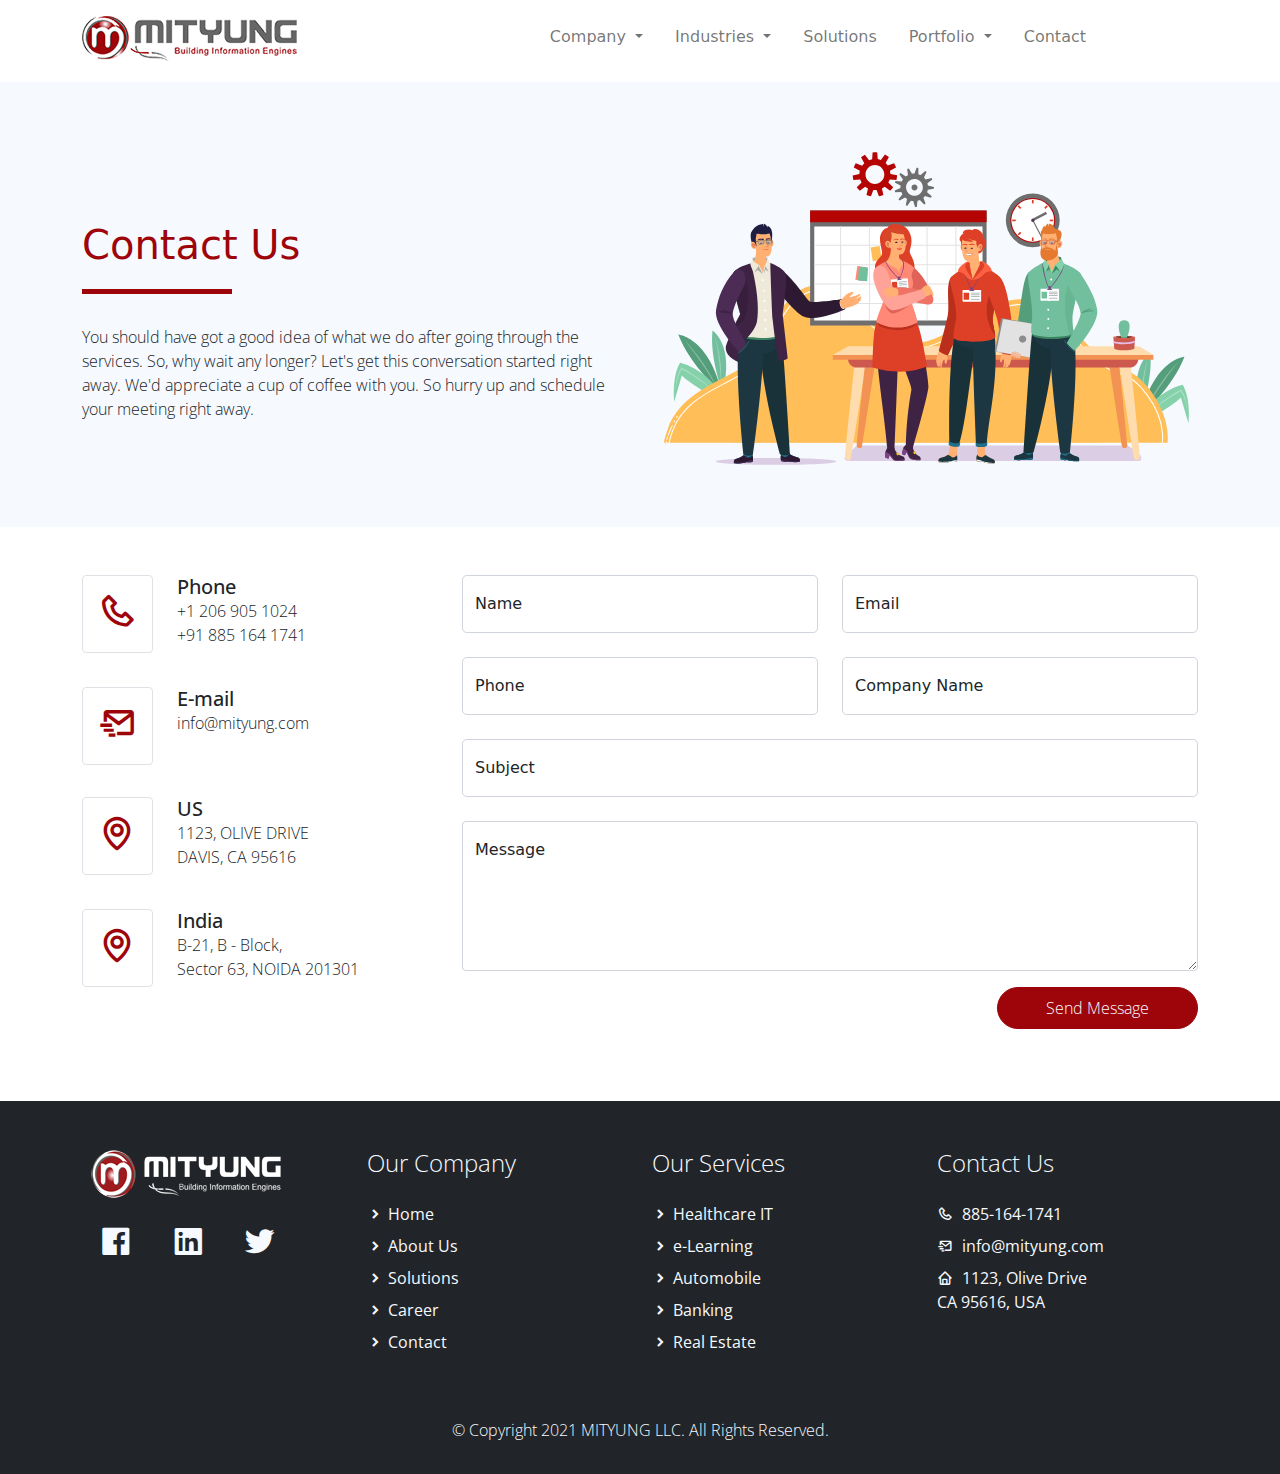
<file: contact/index.html>
<!DOCTYPE html>
<html lang="en">

<head>
    <title>MITYUNG | Contact Us</title>
    <meta charset="utf-8">
    <meta name="viewport" content="width=device-width, initial-scale=1">
    <link rel="apple-touch-icon" href="../assets/img/apple-icon.png">
    <link rel="shortcut icon" type="image/x-icon" href="../assets/img/favicon.ico">

    <!-- SEO Tags -->
    <meta name="description" content="">
    <meta name="keywords" content="">
    <link rel="cannonical" href="https://www.mityung.com/career">
    <!-- SEO Tags -->

    <!-- Load Require CSS -->
    <link href="../assets/css/bootstrap.min.css" rel="stylesheet">
    <!-- Font CSS -->
    <link href="../assets/css/boxicon.min.css" rel="stylesheet">
    <link href="https://fonts.googleapis.com/css2?family=Open+Sans:wght@300;400;600&display=swap" rel="stylesheet">
    <!-- Load Tempalte CSS -->
    <link rel="stylesheet" href="../assets/css/altered.css">
    <!-- Custom CSS -->
    <link rel="stylesheet" href="../assets/css/custom.css">
</head>

<body>
    <!-- Header -->
    <nav id="main_nav" class="navbar navbar-expand-lg navbar-light c-bg sticky-top">

        <div class="container d-flex justify-content-lg-between align-items-center">

            <a class="navbar-brand h1" href="/">
                <img style="padding-top: 3px;" src="../assets/img/logo.png" alt="logo" />
            </a>

            <button class="navbar-toggler border-0" type="button" data-bs-toggle="collapse"
                data-bs-target="#navbar-toggler-success" aria-controls="navbarSupportedContent" aria-expanded="false"
                aria-label="Toggle navigation">
                <span class="navbar-toggler-icon"></span>
            </button>

            <div class="align-self-center collapse navbar-collapse flex-fill  d-lg-flex justify-content-lg-between"
                id="navbar-toggler-success">
                <div class="flex-fill mx-xl-5 mb-2">
                    <ul class="nav navbar-nav d-flex justify-content-end mx-xl-5 text-center text-dark">
                        <!-- <li class="nav-item">
                            <a class="nav-link btn-outline-primary rounded-pill px-3" href="index.html">Home</a>
                        </li> -->

                        <li class="nav-item dropdown">
                            <a class="nav-link dropdown-toggle btn-outline-primary rounded-pill px-3" href="#"
                                id="navbarDropdown" role="button" data-bs-toggle="dropdown" aria-expanded="false">
                                Company
                            </a>
                            <ul class="dropdown-menu mt-2" aria-labelledby="navbarDropdown">
                                <li><a class="nav-link btn-outline-primary rounded-pill px-3" href="../about">About</a>
                                </li>
                                <li>
                                    <hr class="dropdown-divider">
                                </li>
                                <li><a class="nav-link btn-outline-primary rounded-pill px-3"
                                        href="../career">Career</a>
                                </li>
                                <li>
                                    <hr class="dropdown-divider">
                                </li>
                                <li><a class="nav-link btn-outline-primary rounded-pill px-3" href="../about">Blog</a>
                                </li>
                            </ul>
                        </li>

                        <li class="nav-item dropdown">
                            <a class="nav-link dropdown-toggle btn-outline-primary rounded-pill px-3" href="#"
                                id="navbarDropdown" role="button" data-bs-toggle="dropdown" aria-expanded="false">
                                Industries
                            </a>
                            <ul class="dropdown-menu mt-2" aria-labelledby="navbarDropdown">

                                <li><a class="nav-link btn-outline-primary rounded-pill px-3"
                                        href="../industries/healthcare-it/">Healthcare</a></li>
                                <li>
                                    <hr class="dropdown-divider">
                                </li>
                                <li><a class="nav-link btn-outline-primary rounded-pill px-3"
                                        href="../industries/information-communication/">Information Technology</a></li>
                                <li>
                                    <hr class="dropdown-divider">
                                </li>
                                <li><a class="nav-link btn-outline-primary rounded-pill px-3"
                                        href="../industries/retail/">Retail and e-Commerce</a></li>
                                <li>
                                    <hr class="dropdown-divider">
                                </li>
                                <li><a class="nav-link btn-outline-primary rounded-pill px-3"
                                        href="../industries/automobile/">Automobile</a></li>
                                <li>
                                    <hr class="dropdown-divider">
                                </li>
                                <li><a class="nav-link btn-outline-primary rounded-pill px-3"
                                        href="../industries/banking/">Banking and Finance</a></li>
                                <li>
                                    <hr class="dropdown-divider">
                                </li>
                                <li><a class="nav-link btn-outline-primary rounded-pill px-3"
                                        href="../industries/e-learning/">Education and e-Learning</a></li>
                                <li>
                                    <hr class="dropdown-divider">
                                </li>
                                <li><a class="nav-link btn-outline-primary rounded-pill px-3"
                                        href="../industries/real-estate/">Real Estate</a></li>
                            </ul>
                        </li>

                        <li class="nav-item">
                            <a class="nav-link btn-outline-primary rounded-pill px-3" href="../solutions/">Solutions</a>
                        </li>

                        <li class="nav-item dropdown">
                            <a class="nav-link dropdown-toggle btn-outline-primary rounded-pill px-3" href="#"
                                id="navbarDropdown" role="button" data-bs-toggle="dropdown" aria-expanded="false">
                                Portfolio
                            </a>
                            <ul class="dropdown-menu mt-2" aria-labelledby="navbarDropdown">
                                <li><a class="nav-link btn-outline-primary rounded-pill px-3"
                                        href="../about">Dummy:1</a>
                                </li>
                                <li>
                                    <hr class="dropdown-divider">
                                </li>
                                <li><a class="nav-link btn-outline-primary rounded-pill px-3"
                                        href="../about">Dummy:2</a>
                                </li>
                                <li>
                                    <hr class="dropdown-divider">
                                </li>
                                <li><a class="nav-link btn-outline-primary rounded-pill px-3"
                                        href="../about">Dummy:3</a>
                                </li>
                            </ul>
                        </li>

                        <li class="nav-item">
                            <a class="nav-link btn-outline-primary rounded-pill px-3" href="../contact">Contact</a>
                        </li>

                    </ul>
                </div>
                <!-- <div class="navbar align-self-center d-flex">
                    <a class="nav-link" href="#"><i class='bx bx-bell bx-sm bx-tada-hover text-primary'></i></a>
                    <a class="nav-link" href="#"><i class='bx bx-cog bx-sm text-primary'></i></a>
                    <a class="nav-link" href="#"><i class='bx bx-user-circle bx-sm text-primary'></i></a>
                </div> -->
            </div>
        </div>
    </nav>
    <!-- Close Header -->

    <!-- Start Banner Hero -->
    <section class="bg-light w-100">
        <div class="container">
            <div class="row d-flex align-items-center py-5">
                <div class="col-lg-6 text-start">
                    <h1 class="h2 py-5 text-secondary typo-space-line">Contact Us</h1>
                    <p class="light-300">
                        You should have got a good idea of what we do after going through the services. So, why wait any
                        longer? Let's get this conversation started right away. We'd appreciate a cup of coffee with
                        you. So hurry up and schedule your meeting right away.
                    </p>
                </div>
                <div class="col-lg-6">
                    <img src="../assets/img/banner-img-02.svg">
                </div>
            </div>
        </div>
    </section>
    <!-- End Banner Hero -->


    <!-- Start Contact -->
    <section class="container py-5">

        <!-- <h1 class="col-12 col-xl-8 h2 text-left text-primary pt-3">Create success campaign with us!</h1>
        <h2 class="col-12 col-xl-8 h4 text-left regular-400">Elit, sed do eiusmod tempor </h2>
        <p class="col-12 col-xl-8 text-left text-muted pb-5 light-300">
            Incididunt ut labore et dolore magna aliqua. Quis ipsum suspendisse ultrices
            gravida. Risus commodo viverra maecenas accumsan lacus vel facilisis. Laboris
            nisi ut aliquip ex ea commodo consequat. Duis aute irure dolor in reprehenderit
            in voluptate.
        </p> -->

        <div class="row pb-4">
            <div class="col-lg-4">

                <div class="contact row mb-4">
                    <div class="contact-icon col-lg-3 col-3">
                        <div class="py-3 mb-2 text-center border rounded text-secondary">
                            <i class='display-6 bx bx-phone'></i>
                        </div>
                    </div>
                    <ul class="contact-info list-unstyled col-lg-9 col-9  light-300">
                        <li class="h5 mb-0">Phone</li>
                        <li class="text-muted"><a style="text-decoration: none; font-weight: 100;" class="text-muted"
                                href="tel:+12069051024">+1 206 905 1024</a></li>
                        <li class="text-muted"><a style="text-decoration: none; font-weight: 100;" class="text-muted"
                                href="tel:+918851641741">+91 885 164 1741</a></li>
                    </ul>
                </div>

                <div class="contact row mb-4">
                    <div class="contact-icon col-lg-3 col-3">
                        <div class="border py-3 mb-2 text-center border rounded text-secondary">
                            <i class='display-6 bx bx-mail-send'></i>
                        </div>
                    </div>
                    <ul class="contact-info list-unstyled col-lg-9 col-9 light-300">
                        <li class="h5 mb-0">E-mail</li>
                        <li class="text-muted"><a style="text-decoration: none; font-weight: 100;" class="text-muted"
                                href="mailto:info@mityung.com">info@mityung.com</a></li>
                    </ul>
                </div>

                <div class="contact row mb-4">
                    <div class="contact-icon col-lg-3 col-3">
                        <div class="border py-3 mb-2 text-center border rounded text-secondary">
                            <i class='bx bx-map display-6'></i>
                        </div>
                    </div>
                    <ul class="contact-info list-unstyled col-lg-9 col-9 light-300">
                        <li class="h5 mb-0">US</li>
                        <li class="text-muted">1123, OLIVE DRIVE</li>
                        <li class="text-muted">DAVIS, CA 95616</li>
                    </ul>

                </div>

                <div class="contact row mb-4">
                    <div class="contact-icon col-lg-3 col-3">
                        <div class="border py-3 mb-2 text-center border rounded text-secondary">
                            <i class='bx bx-map display-6'></i>
                        </div>
                    </div>
                    <ul class="contact-info list-unstyled col-lg-9 col-9 light-300">
                        <li class="h5 mb-0">India</li>
                        <li class="text-muted">B-21, B - Block,</li>
                        <li class="text-muted">Sector 63, NOIDA 201301</li>
                    </ul>

                </div>

            </div>






            <!-- Start Contact Form -->
            <div class="col-lg-8 ">
                <form class="contact-form row" method="post" action="#" role="form">

                    <div class="col-lg-6 mb-4">
                        <div class="form-floating">
                            <input type="text" class="form-control form-control-lg light-300" id="floatingname"
                                name="inputname" placeholder="Name">
                            <label for="floatingname light-300">Name</label>
                        </div>
                    </div><!-- End Input Name -->

                    <div class="col-lg-6 mb-4">
                        <div class="form-floating">
                            <input type="text" class="form-control form-control-lg light-300" id="floatingemail"
                                name="inputemail" placeholder="Email">
                            <label for="floatingemail light-300">Email</label>
                        </div>
                    </div><!-- End Input Email -->

                    <div class="col-lg-6 mb-4">
                        <div class="form-floating">
                            <input type="text" class="form-control form-control-lg light-300" id="floatingphone"
                                name="inputphone" placeholder="Phone">
                            <label for="floatingphone light-300">Phone</label>
                        </div>
                    </div><!-- End Input Phone -->

                    <div class="col-lg-6 mb-4">
                        <div class="form-floating">
                            <input type="text" class="form-control form-control-lg light-300" id="floatingcompany"
                                name="inputcompany" placeholder="Company Name">
                            <label for="floatingcompany light-300">Company Name</label>
                        </div>
                    </div><!-- End Input Company Name -->

                    <div class="col-12">
                        <div class="form-floating mb-4">
                            <input type="text" class="form-control form-control-lg light-300" id="floatingsubject"
                                name="inputsubject" placeholder="Subject">
                            <label for="floatingsubject light-300">Subject</label>
                        </div>
                    </div><!-- End Input Subject -->

                    <div class="col-12">
                        <div class="form-floating mb-3">
                            <textarea class="form-control light-300" rows="8" placeholder="Message"
                                id="floatingtextarea"></textarea>
                            <label for="floatingtextarea light-300">Message</label>
                        </div>
                    </div><!-- End Textarea Message -->

                    <div class="col-md-12 col-12 m-auto text-end">
                        <button type="submit"
                            class="btn btn-secondary rounded-pill px-md-5 px-4 py-2 radius-0 text-light light-300">Send
                            Message</button>
                    </div>

                </form>
            </div>
            <!-- End Contact Form -->


        </div>
    </section>
    <!-- End Contact -->


    <!-- Start Footer -->
    <footer class="bg-dark pt-4">
        <div class="container">
            <div class="row py-4">

                <div class="col-lg-3 col-12 align-left">
                    <a class="navbar-brand" href="../">
                        <img class="px-1 " src="../assets/img/logo_white.png" alt="logo" />
                    </a>
                    <p class="text-light my-lg-4 my-2">

                    </p>
                    <ul class="list-inline footer-icons light-300 text-left">
                        <li class="list-inline-item m-0 px-3">
                            <a class="text-light" target="_blank" href="http://facebook.com/">
                                <i class='bx bxl-facebook-square bx-md'></i>
                            </a>
                        </li>
                        <li class="list-inline-item m-0 px-3">
                            <a class="text-light" target="_blank" href="https://www.linkedin.com/">
                                <i class='bx bxl-linkedin-square bx-md'></i>
                            </a>
                        </li>
                        <li class="list-inline-item m-0 px-3">
                            <a class="text-light" target="_blank" href="https://www.twitter.com/">
                                <i class='bx bxl-twitter bx-md'></i>
                            </a>
                        </li>
                    </ul>
                </div>

                <div class="col-lg-3 col-md-4 my-sm-0 mt-4">
                    <h3 class="h4 pb-lg-3 text-light light-300">Our Company</h2>
                        <ul class="list-unstyled text-light light-300">
                            <li class="pb-2">
                                <i class='bx-fw bx bxs-chevron-right bx-xs'></i><a
                                    class="text-decoration-none text-light" href="../">Home</a>
                            </li>
                            <li class="pb-2">
                                <i class='bx-fw bx bxs-chevron-right bx-xs'></i><a
                                    class="text-decoration-none text-light py-1" href="../about/">About Us</a>
                            </li>
                            <li class="pb-2">
                                <i class='bx-fw bx bxs-chevron-right bx-xs'></i><a
                                    class="text-decoration-none text-light py-1" href="../solutions/">Solutions</a>
                            </li>
                            <li class="pb-2">
                                <i class='bx-fw bx bxs-chevron-right bx-xs'></i></i><a
                                    class="text-decoration-none text-light py-1" href="../career/">Career</a>
                            </li>
                            <li class="pb-2">
                                <i class='bx-fw bx bxs-chevron-right bx-xs'></i><a
                                    class="text-decoration-none text-light py-1" href="../contact/">Contact</a>
                            </li>
                        </ul>
                </div>

                <div class="col-lg-3 col-md-4 my-sm-0 mt-4">
                    <h2 class="h4 pb-lg-3 text-light light-300">Our Services</h2>
                    <ul class="list-unstyled text-light light-300">
                        <li class="pb-2">
                            <i class='bx-fw bx bxs-chevron-right bx-xs'></i><a
                                class="text-decoration-none text-light py-1"
                                href="../industries/healthcare-it/">Healthcare IT</a>
                        </li>
                        <li class="pb-2">
                            <i class='bx-fw bx bxs-chevron-right bx-xs'></i><a
                                class="text-decoration-none text-light py-1"
                                href="../industries/e-learning/">e-Learning</a>
                        </li>
                        <li class="pb-2">
                            <i class='bx-fw bx bxs-chevron-right bx-xs'></i><a
                                class="text-decoration-none text-light py-1" href="./">Automobile</a>
                        </li>
                        <li class="pb-2">
                            <i class='bx-fw bx bxs-chevron-right bx-xs'></i><a
                                class="text-decoration-none text-light py-1" href="./">Banking</a>
                        </li>
                        <li class="pb-2">
                            <i class='bx-fw bx bxs-chevron-right bx-xs'></i><a
                                class="text-decoration-none text-light py-1" href="#">Real Estate</a>
                        </li>
                        <!-- <li class="pb-2">
                            <i class='bx-fw bx bxs-chevron-right bx-xs'></i><a class="text-decoration-none text-light py-1" href="#"></a>
                        </li> -->
                    </ul>
                </div>

                <div class="col-lg-3 col-md-4 my-sm-0 mt-4">
                    <h2 class="h4 pb-lg-3 text-light light-300">Contact Us</h2>
                    <ul class="list-unstyled text-light light-300">
                        <li class="pb-2">
                            <i class='bx-fw bx bx-phone bx-xs'></i><a class="text-decoration-none text-light py-1"
                                href="tel: 8851641741"> 885-164-1741</a>
                        </li>
                        <li class="pb-2">
                            <i class='bx-fw bx bx-mail-send bx-xs'></i><a class="text-decoration-none text-light py-1"
                                href="mailto: info@mityung.com"> info@mityung.com</a>
                        </li>
                        <li class="pb-2">
                            <i class='bx-fw bx bx-home bx-xs'></i><a class="text-decoration-none text-light py-1"
                                href="../contact/"> 1123, Olive Drive </a>
                            <p> CA 95616, USA</p>
                        </li>
                    </ul>
                </div>

            </div>
        </div>

        <div class="w-100 bg-dark py-3">
            <div class="container">
                <p class="text-lg text-center text-light light-300">
                    © Copyright 2021 MITYUNG LLC. All Rights Reserved.
                </p>
            </div>
        </div>

    </footer>
    <!-- End Footer -->


    <!-- Bootstrap -->
    <script src="../assets/js/bootstrap.bundle.min.js"></script>
    <!-- Load jQuery require for isotope -->
    <script src="../assets/js/jquery.min.js"></script>
    <!-- Isotope -->
    <script src="../assets/js/isotope.pkgd.js"></script>
    <!-- Page Script -->
    <script>
        $(window).load(function () {
            // init Isotope
            var $projects = $('.projects').isotope({
                itemSelector: '.project',
                layoutMode: 'fitRows'
            });
            $(".filter-btn").click(function () {
                var data_filter = $(this).attr("data-filter");
                $projects.isotope({
                    filter: data_filter
                });
                $(".filter-btn").removeClass("active");
                $(".filter-btn").removeClass("shadow");
                $(this).addClass("active");
                $(this).addClass("shadow");
                return false;
            });
        });
    </script>
    <!-- Templatemo -->
    <script src="../assets/js/templatemo.js"></script>
    <!-- Custom -->
    <script src="../assets/js/custom.js"></script>

</body>

</html>
</file>
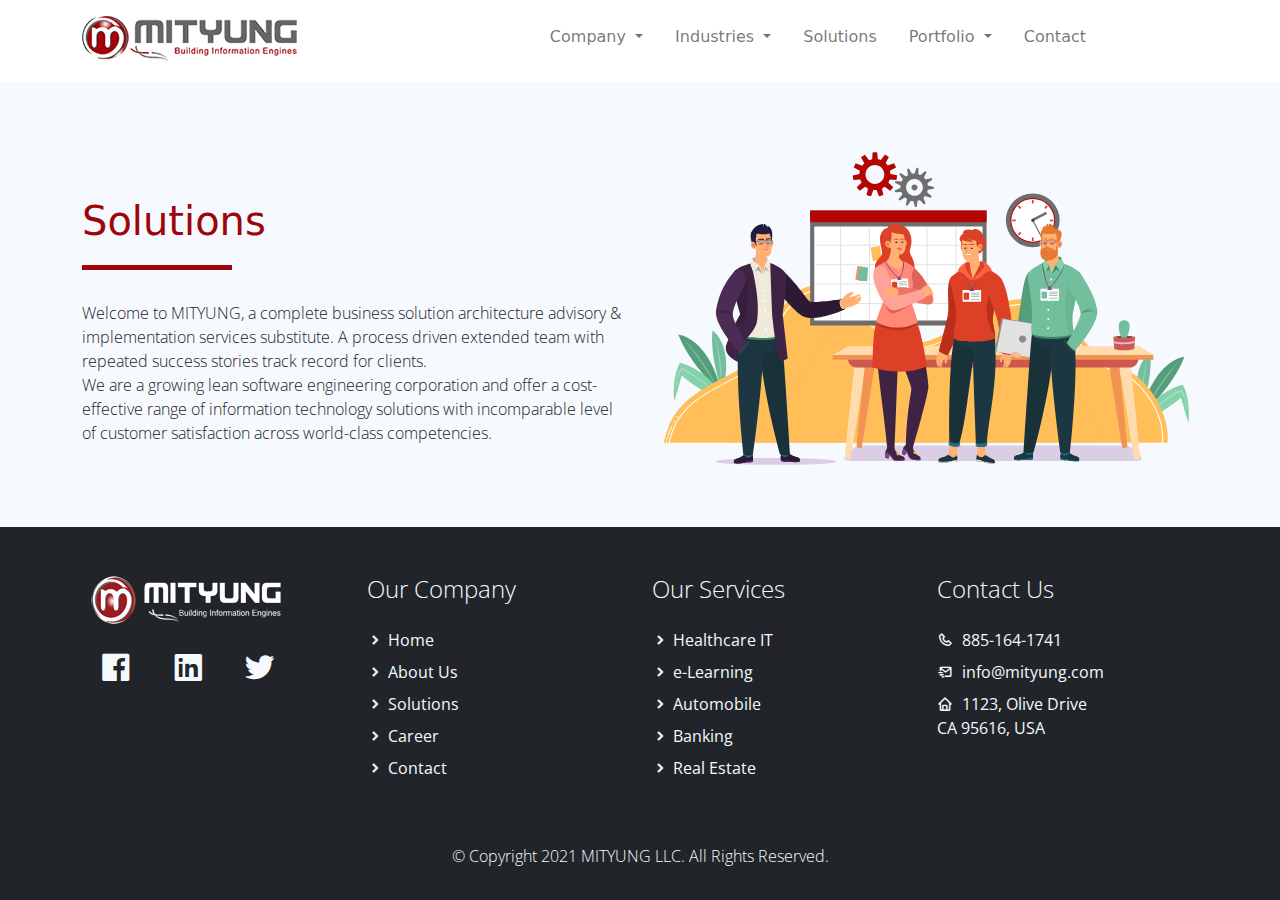
<file: solutions/index.html>
<!DOCTYPE html>
<html lang="en">

<head>
    <title>MITYUNG | Solutions</title>
    <meta charset="utf-8">

    <!-- SEO Tags -->
    <meta name="description" content="">
    <meta name="keywords" content="">
    <link rel="cannonical" href="https://www.mityung.com/solutions">
    <!-- SEO Tags -->



    <meta name="viewport" content="width=device-width, initial-scale=1">
    <link rel="apple-touch-icon" href="../assets/img/apple-icon.png">
    <link rel="shortcut icon" type="image/x-icon" href="../assets/img/favicon.png">

    <!-- Load Require CSS -->
    <link href="../assets/css/bootstrap.min.css" rel="stylesheet">
    <!-- Font CSS -->
    <link href="../assets/css/boxicon.min.css" rel="stylesheet">
    <link href="https://fonts.googleapis.com/css2?family=Open+Sans:wght@300;400;600&display=swap" rel="stylesheet">
    <!-- Load Tempalte CSS -->
    <link rel="stylesheet" href="../assets/css/altered.css">
    <!-- Custom CSS -->
    <link rel="stylesheet" href="../assets/css/custom.css">

</head>

<body>
    <!-- Header -->
    <nav id="main_nav" class="navbar navbar-expand-lg navbar-light c-bg sticky-top">

        <div class="container d-flex justify-content-lg-between align-items-center">

            <a class="navbar-brand h1" href="/">
                <img style="padding-top: 3px;" src="../assets/img/logo.png" alt="logo" />
            </a>

            <button class="navbar-toggler border-0" type="button" data-bs-toggle="collapse"
                data-bs-target="#navbar-toggler-success" aria-controls="navbarSupportedContent" aria-expanded="false"
                aria-label="Toggle navigation">
                <span class="navbar-toggler-icon"></span>
            </button>

            <div class="align-self-center collapse navbar-collapse flex-fill  d-lg-flex justify-content-lg-between"
                id="navbar-toggler-success">
                <div class="flex-fill mx-xl-5 mb-2">
                    <ul class="nav navbar-nav d-flex justify-content-end mx-xl-5 text-center text-dark">
                        <!-- <li class="nav-item">
                            <a class="nav-link btn-outline-primary rounded-pill px-3" href="index.html">Home</a>
                        </li> -->

                        <li class="nav-item dropdown">
                            <a class="nav-link dropdown-toggle btn-outline-primary rounded-pill px-3" href="#"
                                id="navbarDropdown" role="button" data-bs-toggle="dropdown" aria-expanded="false">
                                Company
                            </a>
                            <ul class="dropdown-menu mt-2" aria-labelledby="navbarDropdown">
                                <li><a class="nav-link btn-outline-primary rounded-pill px-3" href="../about">About</a>
                                </li>
                                <li>
                                    <hr class="dropdown-divider">
                                </li>
                                <li><a class="nav-link btn-outline-primary rounded-pill px-3"
                                        href="../career">Career</a>
                                </li>
                                <li>
                                    <hr class="dropdown-divider">
                                </li>
                                <li><a class="nav-link btn-outline-primary rounded-pill px-3" href="../about">Blog</a>
                                </li>
                            </ul>
                        </li>

                        <li class="nav-item dropdown">
                            <a class="nav-link dropdown-toggle btn-outline-primary rounded-pill px-3" href="#"
                                id="navbarDropdown" role="button" data-bs-toggle="dropdown" aria-expanded="false">
                                Industries
                            </a>
                            <ul class="dropdown-menu mt-2" aria-labelledby="navbarDropdown">

                                <li><a class="nav-link btn-outline-primary rounded-pill px-3"
                                        href="../industries/healthcare-it/">Healthcare</a></li>
                                <li>
                                    <hr class="dropdown-divider">
                                </li>
                                <li><a class="nav-link btn-outline-primary rounded-pill px-3"
                                        href="../industries/information-communication/">Information Technology</a></li>
                                <li>
                                    <hr class="dropdown-divider">
                                </li>
                                <li><a class="nav-link btn-outline-primary rounded-pill px-3"
                                        href="../industries/retail/">Retail and e-Commerce</a></li>
                                <li>
                                    <hr class="dropdown-divider">
                                </li>
                                <li><a class="nav-link btn-outline-primary rounded-pill px-3"
                                        href="../industries/automobile/">Automobile</a></li>
                                <li>
                                    <hr class="dropdown-divider">
                                </li>
                                <li><a class="nav-link btn-outline-primary rounded-pill px-3"
                                        href="../industries/banking/">Banking and Finance</a></li>
                                <li>
                                    <hr class="dropdown-divider">
                                </li>
                                <li><a class="nav-link btn-outline-primary rounded-pill px-3"
                                        href="../industries/e-learning/">Education and e-Learning</a></li>
                                <li>
                                    <hr class="dropdown-divider">
                                </li>
                                <li><a class="nav-link btn-outline-primary rounded-pill px-3"
                                        href="../industries/real-estate/">Real Estate</a></li>
                            </ul>
                        </li>

                        <li class="nav-item">
                            <a class="nav-link btn-outline-primary rounded-pill px-3" href="../solutions/">Solutions</a>
                        </li>

                        <li class="nav-item dropdown">
                            <a class="nav-link dropdown-toggle btn-outline-primary rounded-pill px-3" href="#"
                                id="navbarDropdown" role="button" data-bs-toggle="dropdown" aria-expanded="false">
                                Portfolio
                            </a>
                            <ul class="dropdown-menu mt-2" aria-labelledby="navbarDropdown">
                                <li><a class="nav-link btn-outline-primary rounded-pill px-3"
                                        href="../about">Dummy:1</a>
                                </li>
                                <li>
                                    <hr class="dropdown-divider">
                                </li>
                                <li><a class="nav-link btn-outline-primary rounded-pill px-3"
                                        href="../about">Dummy:2</a>
                                </li>
                                <li>
                                    <hr class="dropdown-divider">
                                </li>
                                <li><a class="nav-link btn-outline-primary rounded-pill px-3"
                                        href="../about">Dummy:3</a>
                                </li>
                            </ul>
                        </li>

                        <li class="nav-item">
                            <a class="nav-link btn-outline-primary rounded-pill px-3" href="../contact">Contact</a>
                        </li>

                    </ul>
                </div>
                <!-- <div class="navbar align-self-center d-flex">
                    <a class="nav-link" href="#"><i class='bx bx-bell bx-sm bx-tada-hover text-primary'></i></a>
                    <a class="nav-link" href="#"><i class='bx bx-cog bx-sm text-primary'></i></a>
                    <a class="nav-link" href="#"><i class='bx bx-user-circle bx-sm text-primary'></i></a>
                </div> -->
            </div>
        </div>
    </nav>
    <!-- Close Header -->



    <!-- Start Banner Hero -->
    <section class="bg-light w-100">
        <div class="container">
            <div class="row d-flex align-items-center py-5">
                <div class="col-lg-6 text-start">
                    <h1 class="h2 py-5 text-secondary typo-space-line">Solutions</h1>
                    <p class="light-300">
                        Welcome to MITYUNG, a complete business solution architecture advisory & implementation services
                        substitute. A process driven extended team with repeated success stories track record for
                        clients.
                        <br>
                        We are a growing lean software engineering corporation and offer a cost-effective range of
                        information technology solutions with incomparable level of customer satisfaction across
                        world-class competencies.
                    </p>
                </div>
                <div class="col-lg-6">
                    <img src="../assets/img/banner-img-02.svg">
                </div>
            </div>
        </div>
    </section>
    <!-- End Banner Hero -->





    <!-- Start Footer -->
    <footer class="bg-dark pt-4">
        <div class="container">
            <div class="row py-4">

                <div class="col-lg-3 col-12 align-left">
                    <a class="navbar-brand" href="../">
                        <img class="px-1 " src="../assets/img/logo_white.png" alt="logo" />
                    </a>
                    <p class="text-light my-lg-4 my-2">

                    </p>
                    <ul class="list-inline footer-icons light-300 text-left">
                        <li class="list-inline-item m-0 px-3">
                            <a class="text-light" target="_blank" href="http://facebook.com/">
                                <i class='bx bxl-facebook-square bx-md'></i>
                            </a>
                        </li>
                        <li class="list-inline-item m-0 px-3">
                            <a class="text-light" target="_blank" href="https://www.linkedin.com/">
                                <i class='bx bxl-linkedin-square bx-md'></i>
                            </a>
                        </li>
                        <li class="list-inline-item m-0 px-3">
                            <a class="text-light" target="_blank" href="https://www.twitter.com/">
                                <i class='bx bxl-twitter bx-md'></i>
                            </a>
                        </li>
                    </ul>
                </div>

                <div class="col-lg-3 col-md-4 my-sm-0 mt-4">
                    <h3 class="h4 pb-lg-3 text-light light-300">Our Company</h2>
                        <ul class="list-unstyled text-light light-300">
                            <li class="pb-2">
                                <i class='bx-fw bx bxs-chevron-right bx-xs'></i><a
                                    class="text-decoration-none text-light" href="../">Home</a>
                            </li>
                            <li class="pb-2">
                                <i class='bx-fw bx bxs-chevron-right bx-xs'></i><a
                                    class="text-decoration-none text-light py-1" href="../about/">About Us</a>
                            </li>
                            <li class="pb-2">
                                <i class='bx-fw bx bxs-chevron-right bx-xs'></i><a
                                    class="text-decoration-none text-light py-1" href="../solutions/">Solutions</a>
                            </li>
                            <li class="pb-2">
                                <i class='bx-fw bx bxs-chevron-right bx-xs'></i></i><a
                                    class="text-decoration-none text-light py-1" href="../career/">Career</a>
                            </li>
                            <li class="pb-2">
                                <i class='bx-fw bx bxs-chevron-right bx-xs'></i><a
                                    class="text-decoration-none text-light py-1" href="../contact/">Contact</a>
                            </li>
                        </ul>
                </div>

                <div class="col-lg-3 col-md-4 my-sm-0 mt-4">
                    <h2 class="h4 pb-lg-3 text-light light-300">Our Services</h2>
                    <ul class="list-unstyled text-light light-300">
                        <li class="pb-2">
                            <i class='bx-fw bx bxs-chevron-right bx-xs'></i><a
                                class="text-decoration-none text-light py-1"
                                href="../industries/healthcare-it/">Healthcare IT</a>
                        </li>
                        <li class="pb-2">
                            <i class='bx-fw bx bxs-chevron-right bx-xs'></i><a
                                class="text-decoration-none text-light py-1"
                                href="../industries/e-learning/">e-Learning</a>
                        </li>
                        <li class="pb-2">
                            <i class='bx-fw bx bxs-chevron-right bx-xs'></i><a
                                class="text-decoration-none text-light py-1" href="./">Automobile</a>
                        </li>
                        <li class="pb-2">
                            <i class='bx-fw bx bxs-chevron-right bx-xs'></i><a
                                class="text-decoration-none text-light py-1" href="./">Banking</a>
                        </li>
                        <li class="pb-2">
                            <i class='bx-fw bx bxs-chevron-right bx-xs'></i><a
                                class="text-decoration-none text-light py-1" href="#">Real Estate</a>
                        </li>
                        <!-- <li class="pb-2">
                            <i class='bx-fw bx bxs-chevron-right bx-xs'></i><a class="text-decoration-none text-light py-1" href="#"></a>
                        </li> -->
                    </ul>
                </div>

                <div class="col-lg-3 col-md-4 my-sm-0 mt-4">
                    <h2 class="h4 pb-lg-3 text-light light-300">Contact Us</h2>
                    <ul class="list-unstyled text-light light-300">
                        <li class="pb-2">
                            <i class='bx-fw bx bx-phone bx-xs'></i><a class="text-decoration-none text-light py-1"
                                href="tel: 8851641741"> 885-164-1741</a>
                        </li>
                        <li class="pb-2">
                            <i class='bx-fw bx bx-mail-send bx-xs'></i><a class="text-decoration-none text-light py-1"
                                href="mailto: info@mityung.com"> info@mityung.com</a>
                        </li>
                        <li class="pb-2">
                            <i class='bx-fw bx bx-home bx-xs'></i><a class="text-decoration-none text-light py-1"
                                href="../contact/"> 1123, Olive Drive </a>
                            <p> CA 95616, USA</p>
                        </li>
                    </ul>
                </div>

            </div>
        </div>

        <div class="w-100 bg-dark py-3">
            <div class="container">
                <p class="text-lg text-center text-light light-300">
                    © Copyright 2021 MITYUNG LLC. All Rights Reserved.
                </p>
            </div>
        </div>

    </footer>
    <!-- End Footer -->


    <!-- Bootstrap -->
    <script src="../assets/js/bootstrap.bundle.min.js"></script>
    <!-- Load jQuery require for isotope -->
    <script src="../assets/js/jquery.min.js"></script>
    <!-- Isotope -->
    <script src="../assets/js/isotope.pkgd.js"></script>
    <!-- Page Script -->
    <script>
        $(window).load(function () {
            // init Isotope
            var $projects = $('.projects').isotope({
                itemSelector: '.project',
                layoutMode: 'fitRows'
            });
            $(".filter-btn").click(function () {
                var data_filter = $(this).attr("data-filter");
                $projects.isotope({
                    filter: data_filter
                });
                $(".filter-btn").removeClass("active");
                $(".filter-btn").removeClass("shadow");
                $(this).addClass("active");
                $(this).addClass("shadow");
                return false;
            });
        });
    </script>
    <!-- Templatemo -->
    <script src="../assets/js/templatemo.js"></script>
    <!-- Custom -->
    <script src="../assets/js/custom.js"></script>

</body>

</html>
</file>
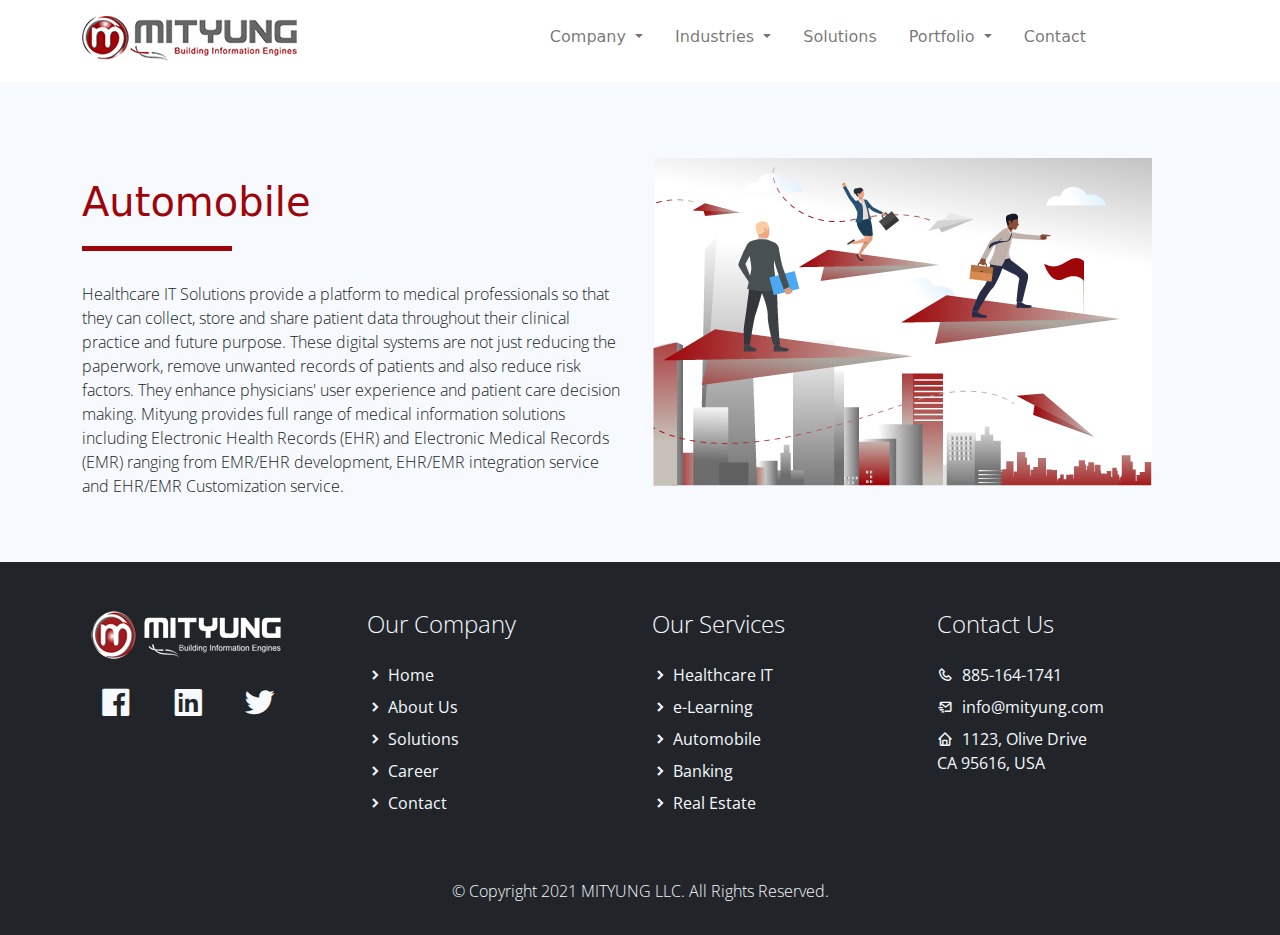
<file: industries/automobile/index.html>
<!DOCTYPE html>
<html lang="en">

<head>
    <title>MITYUNG | Automobile Software Solutions</title>
    <meta charset="utf-8">

    <!-- SEO Tags -->
    <meta name="description" content="">
    <meta name="keywords" content="">
    <link rel="cannonical" href="https://www.mityung.com/industries/automobile/">
    <!-- SEO Tags -->



    <meta name="viewport" content="width=device-width, initial-scale=1">
    <link rel="apple-touch-icon" href="../../assets/img/apple-icon.png">
    <link rel="shortcut icon" type="image/x-icon" href="../../assets/img/favicon.png">

    <!-- Load Require CSS -->
    <link href="../../assets/css/bootstrap.min.css" rel="stylesheet">
    <!-- Font CSS -->
    <link href="../../assets/css/boxicon.min.css" rel="stylesheet">
    <link href="https://fonts.googleapis.com/css2?family=Open+Sans:wght@300;400;600&display=swap" rel="stylesheet">
    <!-- Load Tempalte CSS -->
    <link rel="stylesheet" href="../../assets/css/altered.css">
    <!-- Custom CSS -->
    <link rel="stylesheet" href="../../assets/css/custom.css">

</head>

<body>
    <!-- Header -->
    <nav id="main_nav" class="navbar navbar-expand-lg navbar-light c-bg sticky-top">

        <div class="container d-flex justify-content-lg-between align-items-center">

            <a class="navbar-brand h1" href="/">
                <img style="padding-top: 3px;" src="../../assets/img/logo.png" alt="logo" />
            </a>

            <button class="navbar-toggler border-0" type="button" data-bs-toggle="collapse"
                data-bs-target="#navbar-toggler-success" aria-controls="navbarSupportedContent" aria-expanded="false"
                aria-label="Toggle navigation">
                <span class="navbar-toggler-icon"></span>
            </button>

            <div class="align-self-center collapse navbar-collapse flex-fill  d-lg-flex justify-content-lg-between"
                id="navbar-toggler-success">
                <div class="flex-fill mx-xl-5 mb-2">
                    <ul class="nav navbar-nav d-flex justify-content-end mx-xl-5 text-center text-dark">
                        <!-- <li class="nav-item">
                            <a class="nav-link btn-outline-primary rounded-pill px-3" href="index.html">Home</a>
                        </li> -->

                        <li class="nav-item dropdown">
                            <a class="nav-link dropdown-toggle btn-outline-primary rounded-pill px-3" href="#"
                                id="navbarDropdown" role="button" data-bs-toggle="dropdown" aria-expanded="false">
                                Company
                            </a>
                            <ul class="dropdown-menu mt-2" aria-labelledby="navbarDropdown">
                                <li><a class="nav-link btn-outline-primary rounded-pill px-3" href="../../about">About</a>
                                </li>
                                <li>
                                    <hr class="dropdown-divider">
                                </li>
                                <li><a class="nav-link btn-outline-primary rounded-pill px-3"
                                        href="../../career">Career</a>
                                </li>
                                <li>
                                    <hr class="dropdown-divider">
                                </li>
                                <li><a class="nav-link btn-outline-primary rounded-pill px-3" href="../../about">Blog</a>
                                </li>
                            </ul>
                        </li>

                        <li class="nav-item dropdown">
                            <a class="nav-link dropdown-toggle btn-outline-primary rounded-pill px-3" href="#"
                                id="navbarDropdown" role="button" data-bs-toggle="dropdown" aria-expanded="false">
                                Industries
                            </a>
                            <ul class="dropdown-menu mt-2" aria-labelledby="navbarDropdown">

                                <li><a class="nav-link btn-outline-primary rounded-pill px-3"
                                        href="../healthcare-it/">Healthcare</a></li>
                                <li>
                                    <hr class="dropdown-divider">
                                </li>
                                <li><a class="nav-link btn-outline-primary rounded-pill px-3"
                                        href="../information-communication/">Information Technology</a></li>
                                <li>
                                    <hr class="dropdown-divider">
                                </li>
                                <li><a class="nav-link btn-outline-primary rounded-pill px-3"
                                        href="../retail/">Retail and e-Commerce</a></li>
                                <li>
                                    <hr class="dropdown-divider">
                                </li>
                                <li><a class="nav-link btn-outline-primary rounded-pill px-3"
                                        href="../automobile/">Automobile</a></li>
                                <li>
                                    <hr class="dropdown-divider">
                                </li>
                                <li><a class="nav-link btn-outline-primary rounded-pill px-3"
                                        href="../banking/">Banking and Finance</a></li>
                                <li>
                                    <hr class="dropdown-divider">
                                </li>
                                <li><a class="nav-link btn-outline-primary rounded-pill px-3"
                                        href="../e-learning/">Education and e-Learning</a></li>
                                <li>
                                    <hr class="dropdown-divider">
                                </li>
                                <li><a class="nav-link btn-outline-primary rounded-pill px-3"
                                        href="../real-estate/">Real Estate</a></li>
                            </ul>
                        </li>

                        <li class="nav-item">
                            <a class="nav-link btn-outline-primary rounded-pill px-3" href="../../solutions/">Solutions</a>
                        </li>

                        <li class="nav-item dropdown">
                            <a class="nav-link dropdown-toggle btn-outline-primary rounded-pill px-3" href="#"
                                id="navbarDropdown" role="button" data-bs-toggle="dropdown" aria-expanded="false">
                                Portfolio
                            </a>
                            <ul class="dropdown-menu mt-2" aria-labelledby="navbarDropdown">
                                <li><a class="nav-link btn-outline-primary rounded-pill px-3"
                                        href="../../about">Dummy:1</a>
                                </li>
                                <li>
                                    <hr class="dropdown-divider">
                                </li>
                                <li><a class="nav-link btn-outline-primary rounded-pill px-3"
                                        href="../../about">Dummy:2</a>
                                </li>
                                <li>
                                    <hr class="dropdown-divider">
                                </li>
                                <li><a class="nav-link btn-outline-primary rounded-pill px-3"
                                        href="../../about">Dummy:3</a>
                                </li>
                            </ul>
                        </li>

                        <li class="nav-item">
                            <a class="nav-link btn-outline-primary rounded-pill px-3" href="../../contact">Contact</a>
                        </li>

                    </ul>
                </div>
                <!-- <div class="navbar align-self-center d-flex">
                    <a class="nav-link" href="#"><i class='bx bx-bell bx-sm bx-tada-hover text-primary'></i></a>
                    <a class="nav-link" href="#"><i class='bx bx-cog bx-sm text-primary'></i></a>
                    <a class="nav-link" href="#"><i class='bx bx-user-circle bx-sm text-primary'></i></a>
                </div> -->
            </div>
        </div>
    </nav>
    <!-- Close Header -->

    <!-- Start Banner Hero -->
    <section class="bg-light w-100">
        <div class="container">
            <div class="row d-flex align-items-center py-5">
                <div class="col-lg-6 text-start">
                    <h1 class="h2 py-5 text-secondary typo-space-line">Automobile</h1>
                    <p class="light-300">
                        Healthcare IT Solutions provide a platform to medical professionals so that they can collect,
                        store and share patient data throughout their clinical practice and future purpose. These
                        digital systems are not just reducing the paperwork, remove unwanted records of patients and
                        also reduce risk factors. They enhance physicians' user experience and patient care decision
                        making. Mityung provides full range of medical information solutions including Electronic Health
                        Records (EHR) and Electronic Medical Records (EMR) ranging from EMR/EHR development, EHR/EMR
                        integration service and EHR/EMR Customization service.
                    </p>
                </div>
                <div class="col-lg-6">
                    <img src="../../assets/img/career-img.png">
                </div>
            </div>
        </div>
    </section>
    <!-- End Banner Hero -->






    <!-- Start Footer -->
    <footer class="bg-dark pt-4">
        <div class="container">
            <div class="row py-4">

                <div class="col-lg-3 col-12 align-left">
                    <a class="navbar-brand" href="../../">
                        <img class="px-1 " src="../../assets/img/logo_white.png" alt="logo" />
                    </a>
                    <p class="text-light my-lg-4 my-2">

                    </p>
                    <ul class="list-inline footer-icons light-300 text-left">
                        <li class="list-inline-item m-0 px-3">
                            <a class="text-light" target="_blank" href="http://facebook.com/">
                                <i class='bx bxl-facebook-square bx-md'></i>
                            </a>
                        </li>
                        <li class="list-inline-item m-0 px-3">
                            <a class="text-light" target="_blank" href="https://www.linkedin.com/">
                                <i class='bx bxl-linkedin-square bx-md'></i>
                            </a>
                        </li>
                        <li class="list-inline-item m-0 px-3">
                            <a class="text-light" target="_blank" href="https://www.twitter.com/">
                                <i class='bx bxl-twitter bx-md'></i>
                            </a>
                        </li>
                    </ul>
                </div>

                <div class="col-lg-3 col-md-4 my-sm-0 mt-4">
                    <h3 class="h4 pb-lg-3 text-light light-300">Our Company</h2>
                        <ul class="list-unstyled text-light light-300">
                            <li class="pb-2">
                                <i class='bx-fw bx bxs-chevron-right bx-xs'></i><a
                                    class="text-decoration-none text-light" href="../../">Home</a>
                            </li>
                            <li class="pb-2">
                                <i class='bx-fw bx bxs-chevron-right bx-xs'></i><a
                                    class="text-decoration-none text-light py-1" href="../../about/">About Us</a>
                            </li>
                            <li class="pb-2">
                                <i class='bx-fw bx bxs-chevron-right bx-xs'></i><a
                                    class="text-decoration-none text-light py-1" href="../../solutions/">Solutions</a>
                            </li>
                            <li class="pb-2">
                                <i class='bx-fw bx bxs-chevron-right bx-xs'></i></i><a
                                    class="text-decoration-none text-light py-1" href="../../career/">Career</a>
                            </li>
                            <li class="pb-2">
                                <i class='bx-fw bx bxs-chevron-right bx-xs'></i><a
                                    class="text-decoration-none text-light py-1" href="../../contact/">Contact</a>
                            </li>
                        </ul>
                </div>

                <div class="col-lg-3 col-md-4 my-sm-0 mt-4">
                    <h2 class="h4 pb-lg-3 text-light light-300">Our Services</h2>
                    <ul class="list-unstyled text-light light-300">
                        <li class="pb-2">
                            <i class='bx-fw bx bxs-chevron-right bx-xs'></i><a
                                class="text-decoration-none text-light py-1"
                                href="../healthcare-it/">Healthcare IT</a>
                        </li>
                        <li class="pb-2">
                            <i class='bx-fw bx bxs-chevron-right bx-xs'></i><a
                                class="text-decoration-none text-light py-1"
                                href="../e-learning/">e-Learning</a>
                        </li>
                        <li class="pb-2">
                            <i class='bx-fw bx bxs-chevron-right bx-xs'></i><a
                                class="text-decoration-none text-light py-1" href="../automobile/">Automobile</a>
                        </li>
                        <li class="pb-2">
                            <i class='bx-fw bx bxs-chevron-right bx-xs'></i><a
                                class="text-decoration-none text-light py-1" href="../banking/">Banking</a>
                        </li>
                        <li class="pb-2">
                            <i class='bx-fw bx bxs-chevron-right bx-xs'></i><a
                                class="text-decoration-none text-light py-1" href="../real-estate/">Real Estate</a>
                        </li>
                        <!-- <li class="pb-2">
                            <i class='bx-fw bx bxs-chevron-right bx-xs'></i><a class="text-decoration-none text-light py-1" href="#"></a>
                        </li> -->
                    </ul>
                </div>

                <div class="col-lg-3 col-md-4 my-sm-0 mt-4">
                    <h2 class="h4 pb-lg-3 text-light light-300">Contact Us</h2>
                    <ul class="list-unstyled text-light light-300">
                        <li class="pb-2">
                            <i class='bx-fw bx bx-phone bx-xs'></i><a class="text-decoration-none text-light py-1"
                                href="tel: 8851641741"> 885-164-1741</a>
                        </li>
                        <li class="pb-2">
                            <i class='bx-fw bx bx-mail-send bx-xs'></i><a class="text-decoration-none text-light py-1"
                                href="mailto: info@mityung.com"> info@mityung.com</a>
                        </li>
                        <li class="pb-2">
                            <i class='bx-fw bx bx-home bx-xs'></i><a class="text-decoration-none text-light py-1"
                                href="../../contact/"> 1123, Olive Drive </a>
                            <p> CA 95616, USA</p>
                        </li>
                    </ul>
                </div>

            </div>
        </div>

        <div class="w-100 bg-dark py-3">
            <div class="container">
                <p class="text-lg text-center text-light light-300">
                    © Copyright 2021 MITYUNG LLC. All Rights Reserved.
                </p>
            </div>
        </div>

    </footer>
    <!-- End Footer -->


    <!-- Bootstrap -->
    <script src="../../assets/js/bootstrap.bundle.min.js"></script>
    <!-- Load jQuery require for isotope -->
    <script src="../../assets/js/jquery.min.js"></script>
    <!-- Isotope -->
    <script src="../../assets/js/isotope.pkgd.js"></script>
    <!-- Page Script -->
    <script>
        $(window).load(function () {
            // init Isotope
            var $projects = $('.projects').isotope({
                itemSelector: '.project',
                layoutMode: 'fitRows'
            });
            $(".filter-btn").click(function () {
                var data_filter = $(this).attr("data-filter");
                $projects.isotope({
                    filter: data_filter
                });
                $(".filter-btn").removeClass("active");
                $(".filter-btn").removeClass("shadow");
                $(this).addClass("active");
                $(this).addClass("shadow");
                return false;
            });
        });
    </script>
    <!-- Templatemo -->
    <script src="../../assets/js/templatemo.js"></script>
    <!-- Custom -->
    <script src="../../assets/js/custom.js"></script>

</body>

</html>
</file>
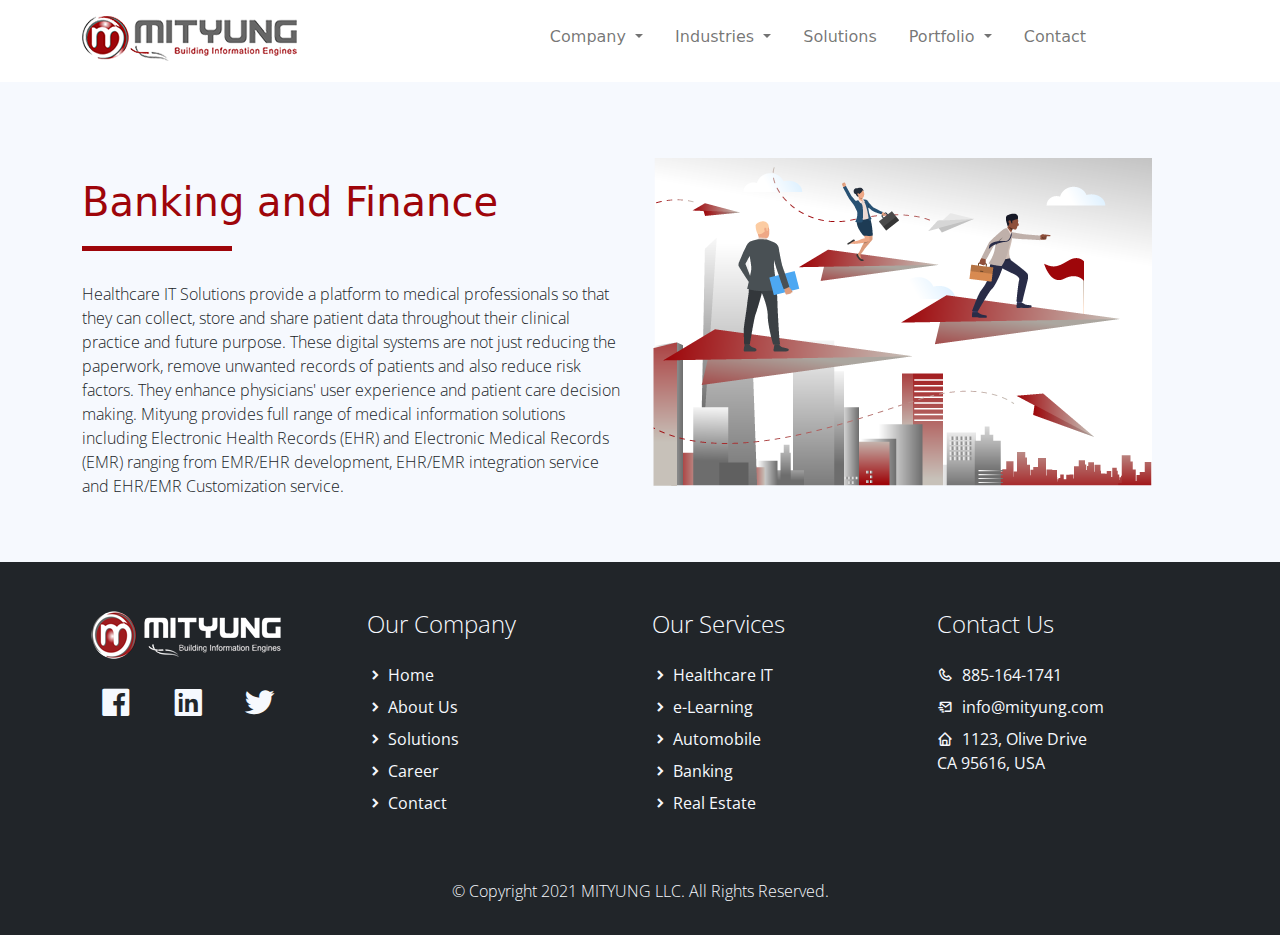
<file: industries/banking/index.html>
<!DOCTYPE html>
<html lang="en">

<head>
    <title>MITYUNG | Banking and Financial Software Solutions</title>
    <meta charset="utf-8">

    <!-- SEO Tags -->
    <meta name="description" content="">
    <meta name="keywords" content="">
    <link rel="cannonical" href="https://www.mityung.com/industries/banking/">
    <!-- SEO Tags -->



    <meta name="viewport" content="width=device-width, initial-scale=1">
    <link rel="apple-touch-icon" href="../../assets/img/apple-icon.png">
    <link rel="shortcut icon" type="image/x-icon" href="../../assets/img/favicon.png">

    <!-- Load Require CSS -->
    <link href="../../assets/css/bootstrap.min.css" rel="stylesheet">
    <!-- Font CSS -->
    <link href="../../assets/css/boxicon.min.css" rel="stylesheet">
    <link href="https://fonts.googleapis.com/css2?family=Open+Sans:wght@300;400;600&display=swap" rel="stylesheet">
    <!-- Load Tempalte CSS -->
    <link rel="stylesheet" href="../../assets/css/altered.css">
    <!-- Custom CSS -->
    <link rel="stylesheet" href="../../assets/css/custom.css">

</head>

<body>
    <!-- Header -->
    <nav id="main_nav" class="navbar navbar-expand-lg navbar-light c-bg sticky-top">

        <div class="container d-flex justify-content-lg-between align-items-center">

            <a class="navbar-brand h1" href="/">
                <img style="padding-top: 3px;" src="../../assets/img/logo.png" alt="logo" />
            </a>

            <button class="navbar-toggler border-0" type="button" data-bs-toggle="collapse"
                data-bs-target="#navbar-toggler-success" aria-controls="navbarSupportedContent" aria-expanded="false"
                aria-label="Toggle navigation">
                <span class="navbar-toggler-icon"></span>
            </button>

            <div class="align-self-center collapse navbar-collapse flex-fill  d-lg-flex justify-content-lg-between"
                id="navbar-toggler-success">
                <div class="flex-fill mx-xl-5 mb-2">
                    <ul class="nav navbar-nav d-flex justify-content-end mx-xl-5 text-center text-dark">
                        <!-- <li class="nav-item">
                            <a class="nav-link btn-outline-primary rounded-pill px-3" href="index.html">Home</a>
                        </li> -->

                        <li class="nav-item dropdown">
                            <a class="nav-link dropdown-toggle btn-outline-primary rounded-pill px-3" href="#"
                                id="navbarDropdown" role="button" data-bs-toggle="dropdown" aria-expanded="false">
                                Company
                            </a>
                            <ul class="dropdown-menu mt-2" aria-labelledby="navbarDropdown">
                                <li><a class="nav-link btn-outline-primary rounded-pill px-3" href="../../about">About</a>
                                </li>
                                <li>
                                    <hr class="dropdown-divider">
                                </li>
                                <li><a class="nav-link btn-outline-primary rounded-pill px-3"
                                        href="../../career">Career</a>
                                </li>
                                <li>
                                    <hr class="dropdown-divider">
                                </li>
                                <li><a class="nav-link btn-outline-primary rounded-pill px-3" href="../../about">Blog</a>
                                </li>
                            </ul>
                        </li>

                        <li class="nav-item dropdown">
                            <a class="nav-link dropdown-toggle btn-outline-primary rounded-pill px-3" href="#"
                                id="navbarDropdown" role="button" data-bs-toggle="dropdown" aria-expanded="false">
                                Industries
                            </a>
                            <ul class="dropdown-menu mt-2" aria-labelledby="navbarDropdown">

                                <li><a class="nav-link btn-outline-primary rounded-pill px-3"
                                        href="../healthcare-it/">Healthcare</a></li>
                                <li>
                                    <hr class="dropdown-divider">
                                </li>
                                <li><a class="nav-link btn-outline-primary rounded-pill px-3"
                                        href="../information-communication/">Information Technology</a></li>
                                <li>
                                    <hr class="dropdown-divider">
                                </li>
                                <li><a class="nav-link btn-outline-primary rounded-pill px-3"
                                        href="../retail/">Retail and e-Commerce</a></li>
                                <li>
                                    <hr class="dropdown-divider">
                                </li>
                                <li><a class="nav-link btn-outline-primary rounded-pill px-3"
                                        href="../automobile/">Automobile</a></li>
                                <li>
                                    <hr class="dropdown-divider">
                                </li>
                                <li><a class="nav-link btn-outline-primary rounded-pill px-3"
                                        href="../banking/">Banking and Finance</a></li>
                                <li>
                                    <hr class="dropdown-divider">
                                </li>
                                <li><a class="nav-link btn-outline-primary rounded-pill px-3"
                                        href="../e-learning/">Education and e-Learning</a></li>
                                <li>
                                    <hr class="dropdown-divider">
                                </li>
                                <li><a class="nav-link btn-outline-primary rounded-pill px-3"
                                        href="../real-estate/">Real Estate</a></li>
                            </ul>
                        </li>

                        <li class="nav-item">
                            <a class="nav-link btn-outline-primary rounded-pill px-3" href="../../solutions/">Solutions</a>
                        </li>

                        <li class="nav-item dropdown">
                            <a class="nav-link dropdown-toggle btn-outline-primary rounded-pill px-3" href="#"
                                id="navbarDropdown" role="button" data-bs-toggle="dropdown" aria-expanded="false">
                                Portfolio
                            </a>
                            <ul class="dropdown-menu mt-2" aria-labelledby="navbarDropdown">
                                <li><a class="nav-link btn-outline-primary rounded-pill px-3"
                                        href="../../about">Dummy:1</a>
                                </li>
                                <li>
                                    <hr class="dropdown-divider">
                                </li>
                                <li><a class="nav-link btn-outline-primary rounded-pill px-3"
                                        href="../../about">Dummy:2</a>
                                </li>
                                <li>
                                    <hr class="dropdown-divider">
                                </li>
                                <li><a class="nav-link btn-outline-primary rounded-pill px-3"
                                        href="../../about">Dummy:3</a>
                                </li>
                            </ul>
                        </li>

                        <li class="nav-item">
                            <a class="nav-link btn-outline-primary rounded-pill px-3" href="../../contact">Contact</a>
                        </li>

                    </ul>
                </div>
                <!-- <div class="navbar align-self-center d-flex">
                    <a class="nav-link" href="#"><i class='bx bx-bell bx-sm bx-tada-hover text-primary'></i></a>
                    <a class="nav-link" href="#"><i class='bx bx-cog bx-sm text-primary'></i></a>
                    <a class="nav-link" href="#"><i class='bx bx-user-circle bx-sm text-primary'></i></a>
                </div> -->
            </div>
        </div>
    </nav>
    <!-- Close Header -->

    <!-- Start Banner Hero -->
    <section class="bg-light w-100">
        <div class="container">
            <div class="row d-flex align-items-center py-5">
                <div class="col-lg-6 text-start">
                    <h1 class="h2 py-5 text-secondary typo-space-line">Banking and Finance</h1>
                    <p class="light-300">
                        Healthcare IT Solutions provide a platform to medical professionals so that they can collect,
                        store and share patient data throughout their clinical practice and future purpose. These
                        digital systems are not just reducing the paperwork, remove unwanted records of patients and
                        also reduce risk factors. They enhance physicians' user experience and patient care decision
                        making. Mityung provides full range of medical information solutions including Electronic Health
                        Records (EHR) and Electronic Medical Records (EMR) ranging from EMR/EHR development, EHR/EMR
                        integration service and EHR/EMR Customization service.
                    </p>
                </div>
                <div class="col-lg-6">
                    <img src="../../assets/img/career-img.png">
                </div>
            </div>
        </div>
    </section>
    <!-- End Banner Hero -->






    <!-- Start Footer -->
    <footer class="bg-dark pt-4">
        <div class="container">
            <div class="row py-4">

                <div class="col-lg-3 col-12 align-left">
                    <a class="navbar-brand" href="../../">
                        <img class="px-1 " src="../../assets/img/logo_white.png" alt="logo" />
                    </a>
                    <p class="text-light my-lg-4 my-2">

                    </p>
                    <ul class="list-inline footer-icons light-300 text-left">
                        <li class="list-inline-item m-0 px-3">
                            <a class="text-light" target="_blank" href="http://facebook.com/">
                                <i class='bx bxl-facebook-square bx-md'></i>
                            </a>
                        </li>
                        <li class="list-inline-item m-0 px-3">
                            <a class="text-light" target="_blank" href="https://www.linkedin.com/">
                                <i class='bx bxl-linkedin-square bx-md'></i>
                            </a>
                        </li>
                        <li class="list-inline-item m-0 px-3">
                            <a class="text-light" target="_blank" href="https://www.twitter.com/">
                                <i class='bx bxl-twitter bx-md'></i>
                            </a>
                        </li>
                    </ul>
                </div>

                <div class="col-lg-3 col-md-4 my-sm-0 mt-4">
                    <h3 class="h4 pb-lg-3 text-light light-300">Our Company</h2>
                        <ul class="list-unstyled text-light light-300">
                            <li class="pb-2">
                                <i class='bx-fw bx bxs-chevron-right bx-xs'></i><a
                                    class="text-decoration-none text-light" href="../../">Home</a>
                            </li>
                            <li class="pb-2">
                                <i class='bx-fw bx bxs-chevron-right bx-xs'></i><a
                                    class="text-decoration-none text-light py-1" href="../../about/">About Us</a>
                            </li>
                            <li class="pb-2">
                                <i class='bx-fw bx bxs-chevron-right bx-xs'></i><a
                                    class="text-decoration-none text-light py-1" href="../../solutions/">Solutions</a>
                            </li>
                            <li class="pb-2">
                                <i class='bx-fw bx bxs-chevron-right bx-xs'></i></i><a
                                    class="text-decoration-none text-light py-1" href="../../career/">Career</a>
                            </li>
                            <li class="pb-2">
                                <i class='bx-fw bx bxs-chevron-right bx-xs'></i><a
                                    class="text-decoration-none text-light py-1" href="../../contact/">Contact</a>
                            </li>
                        </ul>
                </div>

                <div class="col-lg-3 col-md-4 my-sm-0 mt-4">
                    <h2 class="h4 pb-lg-3 text-light light-300">Our Services</h2>
                    <ul class="list-unstyled text-light light-300">
                        <li class="pb-2">
                            <i class='bx-fw bx bxs-chevron-right bx-xs'></i><a
                                class="text-decoration-none text-light py-1"
                                href="../healthcare-it/">Healthcare IT</a>
                        </li>
                        <li class="pb-2">
                            <i class='bx-fw bx bxs-chevron-right bx-xs'></i><a
                                class="text-decoration-none text-light py-1"
                                href="../e-learning/">e-Learning</a>
                        </li>
                        <li class="pb-2">
                            <i class='bx-fw bx bxs-chevron-right bx-xs'></i><a
                                class="text-decoration-none text-light py-1" href="../automobile/">Automobile</a>
                        </li>
                        <li class="pb-2">
                            <i class='bx-fw bx bxs-chevron-right bx-xs'></i><a
                                class="text-decoration-none text-light py-1" href="../banking/">Banking</a>
                        </li>
                        <li class="pb-2">
                            <i class='bx-fw bx bxs-chevron-right bx-xs'></i><a
                                class="text-decoration-none text-light py-1" href="../real-estate/">Real Estate</a>
                        </li>
                        <!-- <li class="pb-2">
                            <i class='bx-fw bx bxs-chevron-right bx-xs'></i><a class="text-decoration-none text-light py-1" href="#"></a>
                        </li> -->
                    </ul>
                </div>

                <div class="col-lg-3 col-md-4 my-sm-0 mt-4">
                    <h2 class="h4 pb-lg-3 text-light light-300">Contact Us</h2>
                    <ul class="list-unstyled text-light light-300">
                        <li class="pb-2">
                            <i class='bx-fw bx bx-phone bx-xs'></i><a class="text-decoration-none text-light py-1"
                                href="tel: 8851641741"> 885-164-1741</a>
                        </li>
                        <li class="pb-2">
                            <i class='bx-fw bx bx-mail-send bx-xs'></i><a class="text-decoration-none text-light py-1"
                                href="mailto: info@mityung.com"> info@mityung.com</a>
                        </li>
                        <li class="pb-2">
                            <i class='bx-fw bx bx-home bx-xs'></i><a class="text-decoration-none text-light py-1"
                                href="../../contact/"> 1123, Olive Drive </a>
                            <p> CA 95616, USA</p>
                        </li>
                    </ul>
                </div>

            </div>
        </div>

        <div class="w-100 bg-dark py-3">
            <div class="container">
                <p class="text-lg text-center text-light light-300">
                    © Copyright 2021 MITYUNG LLC. All Rights Reserved.
                </p>
            </div>
        </div>

    </footer>
    <!-- End Footer -->


    <!-- Bootstrap -->
    <script src="../../assets/js/bootstrap.bundle.min.js"></script>
    <!-- Load jQuery require for isotope -->
    <script src="../../assets/js/jquery.min.js"></script>
    <!-- Isotope -->
    <script src="../../assets/js/isotope.pkgd.js"></script>
    <!-- Page Script -->
    <script>
        $(window).load(function () {
            // init Isotope
            var $projects = $('.projects').isotope({
                itemSelector: '.project',
                layoutMode: 'fitRows'
            });
            $(".filter-btn").click(function () {
                var data_filter = $(this).attr("data-filter");
                $projects.isotope({
                    filter: data_filter
                });
                $(".filter-btn").removeClass("active");
                $(".filter-btn").removeClass("shadow");
                $(this).addClass("active");
                $(this).addClass("shadow");
                return false;
            });
        });
    </script>
    <!-- Templatemo -->
    <script src="../../assets/js/templatemo.js"></script>
    <!-- Custom -->
    <script src="../../assets/js/custom.js"></script>

</body>

</html>
</file>
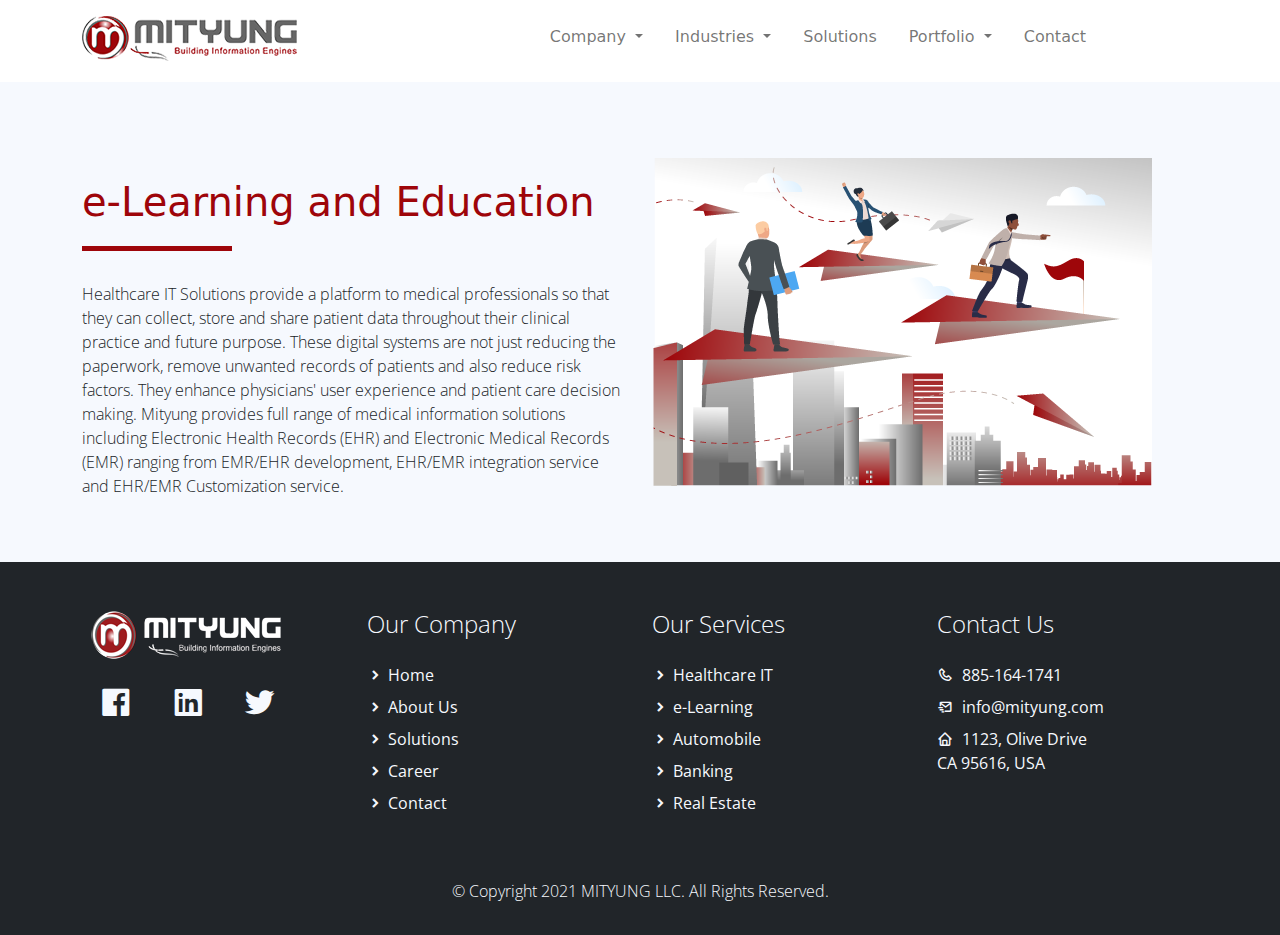
<file: industries/e-learning/index.html>
<!DOCTYPE html>
<html lang="en">

<head>
    <title>MITYUNG | e-Learning and Education</title>
    <meta charset="utf-8">

    <!-- SEO Tags -->
    <meta name="description" content="">
    <meta name="keywords" content="">
    <link rel="cannonical" href="https://www.mityung.com/industries/e-learning/">
    <!-- SEO Tags -->



    <meta name="viewport" content="width=device-width, initial-scale=1">
    <link rel="apple-touch-icon" href="../../assets/img/apple-icon.png">
    <link rel="shortcut icon" type="image/x-icon" href="../../assets/img/favicon.png">

    <!-- Load Require CSS -->
    <link href="../../assets/css/bootstrap.min.css" rel="stylesheet">
    <!-- Font CSS -->
    <link href="../../assets/css/boxicon.min.css" rel="stylesheet">
    <link href="https://fonts.googleapis.com/css2?family=Open+Sans:wght@300;400;600&display=swap" rel="stylesheet">
    <!-- Load Tempalte CSS -->
    <link rel="stylesheet" href="../../assets/css/altered.css">
    <!-- Custom CSS -->
    <link rel="stylesheet" href="../../assets/css/custom.css">

</head>

<body>
    <!-- Header -->
    <nav id="main_nav" class="navbar navbar-expand-lg navbar-light c-bg sticky-top">

        <div class="container d-flex justify-content-lg-between align-items-center">

            <a class="navbar-brand h1" href="/">
                <img style="padding-top: 3px;" src="../../assets/img/logo.png" alt="logo" />
            </a>

            <button class="navbar-toggler border-0" type="button" data-bs-toggle="collapse"
                data-bs-target="#navbar-toggler-success" aria-controls="navbarSupportedContent" aria-expanded="false"
                aria-label="Toggle navigation">
                <span class="navbar-toggler-icon"></span>
            </button>

            <div class="align-self-center collapse navbar-collapse flex-fill  d-lg-flex justify-content-lg-between"
                id="navbar-toggler-success">
                <div class="flex-fill mx-xl-5 mb-2">
                    <ul class="nav navbar-nav d-flex justify-content-end mx-xl-5 text-center text-dark">
                        <!-- <li class="nav-item">
                            <a class="nav-link btn-outline-primary rounded-pill px-3" href="index.html">Home</a>
                        </li> -->

                        <li class="nav-item dropdown">
                            <a class="nav-link dropdown-toggle btn-outline-primary rounded-pill px-3" href="#"
                                id="navbarDropdown" role="button" data-bs-toggle="dropdown" aria-expanded="false">
                                Company
                            </a>
                            <ul class="dropdown-menu mt-2" aria-labelledby="navbarDropdown">
                                <li><a class="nav-link btn-outline-primary rounded-pill px-3" href="../../about">About</a>
                                </li>
                                <li>
                                    <hr class="dropdown-divider">
                                </li>
                                <li><a class="nav-link btn-outline-primary rounded-pill px-3"
                                        href="../../career">Career</a>
                                </li>
                                <li>
                                    <hr class="dropdown-divider">
                                </li>
                                <li><a class="nav-link btn-outline-primary rounded-pill px-3" href="../../about">Blog</a>
                                </li>
                            </ul>
                        </li>

                        <li class="nav-item dropdown">
                            <a class="nav-link dropdown-toggle btn-outline-primary rounded-pill px-3" href="#"
                                id="navbarDropdown" role="button" data-bs-toggle="dropdown" aria-expanded="false">
                                Industries
                            </a>
                            <ul class="dropdown-menu mt-2" aria-labelledby="navbarDropdown">

                                <li><a class="nav-link btn-outline-primary rounded-pill px-3"
                                        href="../healthcare-it/">Healthcare</a></li>
                                <li>
                                    <hr class="dropdown-divider">
                                </li>
                                <li><a class="nav-link btn-outline-primary rounded-pill px-3"
                                        href="../information-communication/">Information Technology</a></li>
                                <li>
                                    <hr class="dropdown-divider">
                                </li>
                                <li><a class="nav-link btn-outline-primary rounded-pill px-3"
                                        href="../retail/">Retail and e-Commerce</a></li>
                                <li>
                                    <hr class="dropdown-divider">
                                </li>
                                <li><a class="nav-link btn-outline-primary rounded-pill px-3"
                                        href="../automobile/">Automobile</a></li>
                                <li>
                                    <hr class="dropdown-divider">
                                </li>
                                <li><a class="nav-link btn-outline-primary rounded-pill px-3"
                                        href="../banking/">Banking and Finance</a></li>
                                <li>
                                    <hr class="dropdown-divider">
                                </li>
                                <li><a class="nav-link btn-outline-primary rounded-pill px-3"
                                        href="../e-learning/">Education and e-Learning</a></li>
                                <li>
                                    <hr class="dropdown-divider">
                                </li>
                                <li><a class="nav-link btn-outline-primary rounded-pill px-3"
                                        href="../real-estate/">Real Estate</a></li>
                            </ul>
                        </li>

                        <li class="nav-item">
                            <a class="nav-link btn-outline-primary rounded-pill px-3" href="../../solutions/">Solutions</a>
                        </li>

                        <li class="nav-item dropdown">
                            <a class="nav-link dropdown-toggle btn-outline-primary rounded-pill px-3" href="#"
                                id="navbarDropdown" role="button" data-bs-toggle="dropdown" aria-expanded="false">
                                Portfolio
                            </a>
                            <ul class="dropdown-menu mt-2" aria-labelledby="navbarDropdown">
                                <li><a class="nav-link btn-outline-primary rounded-pill px-3"
                                        href="../../about">Dummy:1</a>
                                </li>
                                <li>
                                    <hr class="dropdown-divider">
                                </li>
                                <li><a class="nav-link btn-outline-primary rounded-pill px-3"
                                        href="../../about">Dummy:2</a>
                                </li>
                                <li>
                                    <hr class="dropdown-divider">
                                </li>
                                <li><a class="nav-link btn-outline-primary rounded-pill px-3"
                                        href="../../about">Dummy:3</a>
                                </li>
                            </ul>
                        </li>

                        <li class="nav-item">
                            <a class="nav-link btn-outline-primary rounded-pill px-3" href="../../contact">Contact</a>
                        </li>

                    </ul>
                </div>
                <!-- <div class="navbar align-self-center d-flex">
                    <a class="nav-link" href="#"><i class='bx bx-bell bx-sm bx-tada-hover text-primary'></i></a>
                    <a class="nav-link" href="#"><i class='bx bx-cog bx-sm text-primary'></i></a>
                    <a class="nav-link" href="#"><i class='bx bx-user-circle bx-sm text-primary'></i></a>
                </div> -->
            </div>
        </div>
    </nav>
    <!-- Close Header -->

    <!-- Start Banner Hero -->
    <section class="bg-light w-100">
        <div class="container">
            <div class="row d-flex align-items-center py-5">
                <div class="col-lg-6 text-start">
                    <h1 class="h2 py-5 text-secondary typo-space-line">e-Learning and Education</h1>
                    <p class="light-300">
                        Healthcare IT Solutions provide a platform to medical professionals so that they can collect,
                        store and share patient data throughout their clinical practice and future purpose. These
                        digital systems are not just reducing the paperwork, remove unwanted records of patients and
                        also reduce risk factors. They enhance physicians' user experience and patient care decision
                        making. Mityung provides full range of medical information solutions including Electronic Health
                        Records (EHR) and Electronic Medical Records (EMR) ranging from EMR/EHR development, EHR/EMR
                        integration service and EHR/EMR Customization service.
                    </p>
                </div>
                <div class="col-lg-6">
                    <img src="../../assets/img/career-img.png">
                </div>
            </div>
        </div>
    </section>
    <!-- End Banner Hero -->






    <!-- Start Footer -->
    <footer class="bg-dark pt-4">
        <div class="container">
            <div class="row py-4">

                <div class="col-lg-3 col-12 align-left">
                    <a class="navbar-brand" href="../../">
                        <img class="px-1 " src="../../assets/img/logo_white.png" alt="logo" />
                    </a>
                    <p class="text-light my-lg-4 my-2">

                    </p>
                    <ul class="list-inline footer-icons light-300 text-left">
                        <li class="list-inline-item m-0 px-3">
                            <a class="text-light" target="_blank" href="http://facebook.com/">
                                <i class='bx bxl-facebook-square bx-md'></i>
                            </a>
                        </li>
                        <li class="list-inline-item m-0 px-3">
                            <a class="text-light" target="_blank" href="https://www.linkedin.com/">
                                <i class='bx bxl-linkedin-square bx-md'></i>
                            </a>
                        </li>
                        <li class="list-inline-item m-0 px-3">
                            <a class="text-light" target="_blank" href="https://www.twitter.com/">
                                <i class='bx bxl-twitter bx-md'></i>
                            </a>
                        </li>
                    </ul>
                </div>

                <div class="col-lg-3 col-md-4 my-sm-0 mt-4">
                    <h3 class="h4 pb-lg-3 text-light light-300">Our Company</h2>
                        <ul class="list-unstyled text-light light-300">
                            <li class="pb-2">
                                <i class='bx-fw bx bxs-chevron-right bx-xs'></i><a
                                    class="text-decoration-none text-light" href="../../">Home</a>
                            </li>
                            <li class="pb-2">
                                <i class='bx-fw bx bxs-chevron-right bx-xs'></i><a
                                    class="text-decoration-none text-light py-1" href="../../about/">About Us</a>
                            </li>
                            <li class="pb-2">
                                <i class='bx-fw bx bxs-chevron-right bx-xs'></i><a
                                    class="text-decoration-none text-light py-1" href="../../solutions/">Solutions</a>
                            </li>
                            <li class="pb-2">
                                <i class='bx-fw bx bxs-chevron-right bx-xs'></i></i><a
                                    class="text-decoration-none text-light py-1" href="../../career/">Career</a>
                            </li>
                            <li class="pb-2">
                                <i class='bx-fw bx bxs-chevron-right bx-xs'></i><a
                                    class="text-decoration-none text-light py-1" href="../../contact/">Contact</a>
                            </li>
                        </ul>
                </div>

                <div class="col-lg-3 col-md-4 my-sm-0 mt-4">
                    <h2 class="h4 pb-lg-3 text-light light-300">Our Services</h2>
                    <ul class="list-unstyled text-light light-300">
                        <li class="pb-2">
                            <i class='bx-fw bx bxs-chevron-right bx-xs'></i><a
                                class="text-decoration-none text-light py-1"
                                href="../healthcare-it/">Healthcare IT</a>
                        </li>
                        <li class="pb-2">
                            <i class='bx-fw bx bxs-chevron-right bx-xs'></i><a
                                class="text-decoration-none text-light py-1"
                                href="../e-learning/">e-Learning</a>
                        </li>
                        <li class="pb-2">
                            <i class='bx-fw bx bxs-chevron-right bx-xs'></i><a
                                class="text-decoration-none text-light py-1" href="../automobile/">Automobile</a>
                        </li>
                        <li class="pb-2">
                            <i class='bx-fw bx bxs-chevron-right bx-xs'></i><a
                                class="text-decoration-none text-light py-1" href="../banking/">Banking</a>
                        </li>
                        <li class="pb-2">
                            <i class='bx-fw bx bxs-chevron-right bx-xs'></i><a
                                class="text-decoration-none text-light py-1" href="../real-estate/">Real Estate</a>
                        </li>
                        <!-- <li class="pb-2">
                            <i class='bx-fw bx bxs-chevron-right bx-xs'></i><a class="text-decoration-none text-light py-1" href="#"></a>
                        </li> -->
                    </ul>
                </div>

                <div class="col-lg-3 col-md-4 my-sm-0 mt-4">
                    <h2 class="h4 pb-lg-3 text-light light-300">Contact Us</h2>
                    <ul class="list-unstyled text-light light-300">
                        <li class="pb-2">
                            <i class='bx-fw bx bx-phone bx-xs'></i><a class="text-decoration-none text-light py-1"
                                href="tel: 8851641741"> 885-164-1741</a>
                        </li>
                        <li class="pb-2">
                            <i class='bx-fw bx bx-mail-send bx-xs'></i><a class="text-decoration-none text-light py-1"
                                href="mailto: info@mityung.com"> info@mityung.com</a>
                        </li>
                        <li class="pb-2">
                            <i class='bx-fw bx bx-home bx-xs'></i><a class="text-decoration-none text-light py-1"
                                href="../../contact/"> 1123, Olive Drive </a>
                            <p> CA 95616, USA</p>
                        </li>
                    </ul>
                </div>

            </div>
        </div>

        <div class="w-100 bg-dark py-3">
            <div class="container">
                <p class="text-lg text-center text-light light-300">
                    © Copyright 2021 MITYUNG LLC. All Rights Reserved.
                </p>
            </div>
        </div>

    </footer>
    <!-- End Footer -->


    <!-- Bootstrap -->
    <script src="../../assets/js/bootstrap.bundle.min.js"></script>
    <!-- Load jQuery require for isotope -->
    <script src="../../assets/js/jquery.min.js"></script>
    <!-- Isotope -->
    <script src="../../assets/js/isotope.pkgd.js"></script>
    <!-- Page Script -->
    <script>
        $(window).load(function () {
            // init Isotope
            var $projects = $('.projects').isotope({
                itemSelector: '.project',
                layoutMode: 'fitRows'
            });
            $(".filter-btn").click(function () {
                var data_filter = $(this).attr("data-filter");
                $projects.isotope({
                    filter: data_filter
                });
                $(".filter-btn").removeClass("active");
                $(".filter-btn").removeClass("shadow");
                $(this).addClass("active");
                $(this).addClass("shadow");
                return false;
            });
        });
    </script>
    <!-- Templatemo -->
    <script src="../../assets/js/templatemo.js"></script>
    <!-- Custom -->
    <script src="../../assets/js/custom.js"></script>

</body>

</html>
</file>
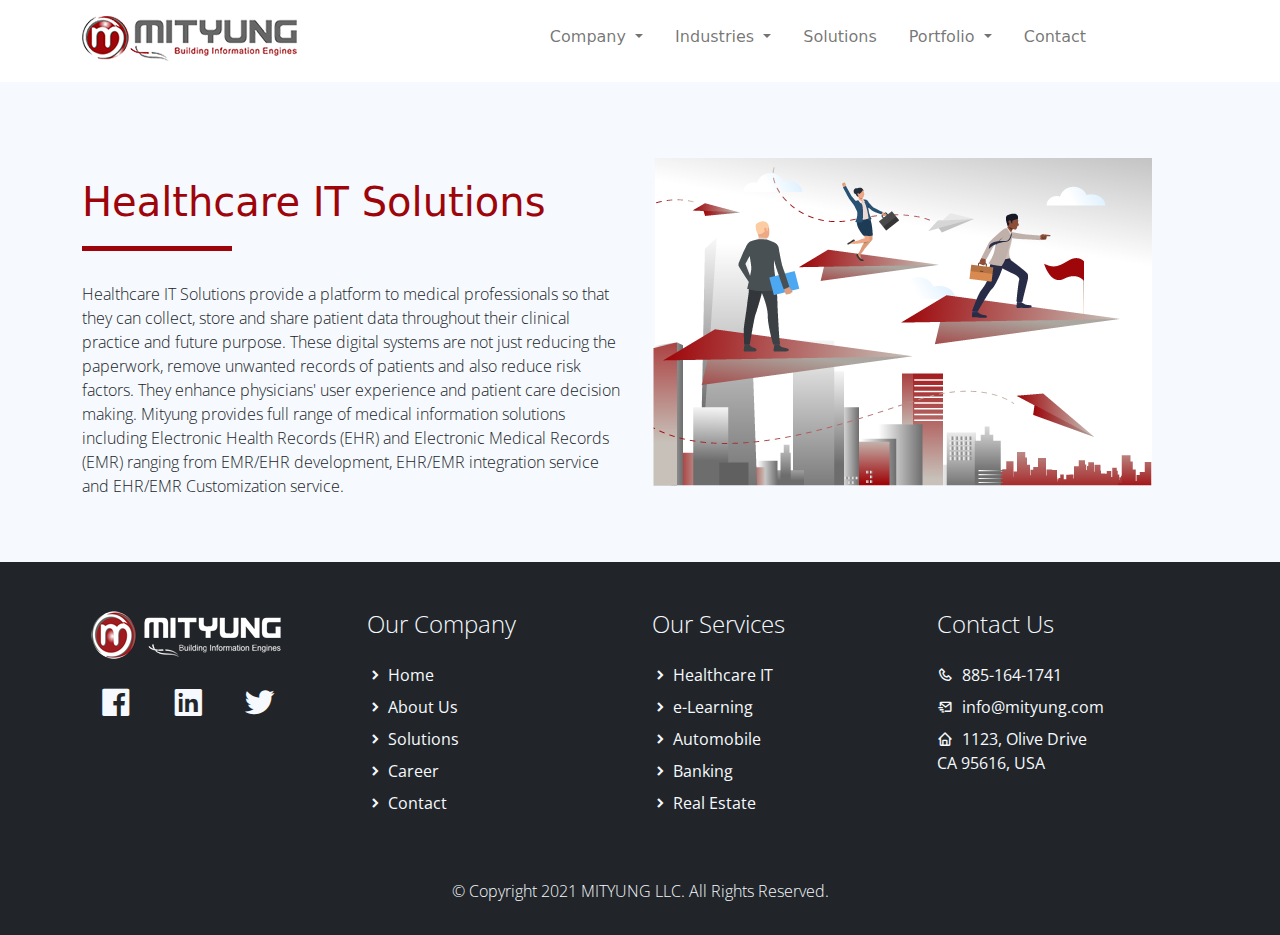
<file: industries/healthcare-it/index.html>
<!DOCTYPE html>
<html lang="en">

<head>
    <title>MITYUNG | Healthcare IT Solutions</title>
    <meta charset="utf-8">

    <!-- SEO Tags -->
    <meta name="description" content="">
    <meta name="keywords" content="">
    <link rel="cannonical" href="https://www.mityung.com/industries/healthcare-it/">
    <!-- SEO Tags -->



    <meta name="viewport" content="width=device-width, initial-scale=1">
    <link rel="apple-touch-icon" href="../../assets/img/apple-icon.png">
    <link rel="shortcut icon" type="image/x-icon" href="../../assets/img/favicon.png">

    <!-- Load Require CSS -->
    <link href="../../assets/css/bootstrap.min.css" rel="stylesheet">
    <!-- Font CSS -->
    <link href="../../assets/css/boxicon.min.css" rel="stylesheet">
    <link href="https://fonts.googleapis.com/css2?family=Open+Sans:wght@300;400;600&display=swap" rel="stylesheet">
    <!-- Load Tempalte CSS -->
    <link rel="stylesheet" href="../../assets/css/altered.css">
    <!-- Custom CSS -->
    <link rel="stylesheet" href="../../assets/css/custom.css">

</head>

<body>
    <!-- Header -->
    <nav id="main_nav" class="navbar navbar-expand-lg navbar-light c-bg sticky-top">

        <div class="container d-flex justify-content-lg-between align-items-center">

            <a class="navbar-brand h1" href="/">
                <img style="padding-top: 3px;" src="../../assets/img/logo.png" alt="logo" />
            </a>

            <button class="navbar-toggler border-0" type="button" data-bs-toggle="collapse"
                data-bs-target="#navbar-toggler-success" aria-controls="navbarSupportedContent" aria-expanded="false"
                aria-label="Toggle navigation">
                <span class="navbar-toggler-icon"></span>
            </button>

            <div class="align-self-center collapse navbar-collapse flex-fill  d-lg-flex justify-content-lg-between"
                id="navbar-toggler-success">
                <div class="flex-fill mx-xl-5 mb-2">
                    <ul class="nav navbar-nav d-flex justify-content-end mx-xl-5 text-center text-dark">
                        <!-- <li class="nav-item">
                            <a class="nav-link btn-outline-primary rounded-pill px-3" href="index.html">Home</a>
                        </li> -->

                        <li class="nav-item dropdown">
                            <a class="nav-link dropdown-toggle btn-outline-primary rounded-pill px-3" href="#"
                                id="navbarDropdown" role="button" data-bs-toggle="dropdown" aria-expanded="false">
                                Company
                            </a>
                            <ul class="dropdown-menu mt-2" aria-labelledby="navbarDropdown">
                                <li><a class="nav-link btn-outline-primary rounded-pill px-3" href="../../about">About</a>
                                </li>
                                <li>
                                    <hr class="dropdown-divider">
                                </li>
                                <li><a class="nav-link btn-outline-primary rounded-pill px-3"
                                        href="../../career">Career</a>
                                </li>
                                <li>
                                    <hr class="dropdown-divider">
                                </li>
                                <li><a class="nav-link btn-outline-primary rounded-pill px-3" href="../../about">Blog</a>
                                </li>
                            </ul>
                        </li>

                        <li class="nav-item dropdown">
                            <a class="nav-link dropdown-toggle btn-outline-primary rounded-pill px-3" href="#"
                                id="navbarDropdown" role="button" data-bs-toggle="dropdown" aria-expanded="false">
                                Industries
                            </a>
                            <ul class="dropdown-menu mt-2" aria-labelledby="navbarDropdown">

                                <li><a class="nav-link btn-outline-primary rounded-pill px-3"
                                        href="../healthcare-it/">Healthcare</a></li>
                                <li>
                                    <hr class="dropdown-divider">
                                </li>
                                <li><a class="nav-link btn-outline-primary rounded-pill px-3"
                                        href="../information-communication/">Information Technology</a></li>
                                <li>
                                    <hr class="dropdown-divider">
                                </li>
                                <li><a class="nav-link btn-outline-primary rounded-pill px-3"
                                        href="../retail/">Retail and e-Commerce</a></li>
                                <li>
                                    <hr class="dropdown-divider">
                                </li>
                                <li><a class="nav-link btn-outline-primary rounded-pill px-3"
                                        href="../automobile/">Automobile</a></li>
                                <li>
                                    <hr class="dropdown-divider">
                                </li>
                                <li><a class="nav-link btn-outline-primary rounded-pill px-3"
                                        href="../banking/">Banking and Finance</a></li>
                                <li>
                                    <hr class="dropdown-divider">
                                </li>
                                <li><a class="nav-link btn-outline-primary rounded-pill px-3"
                                        href="../e-learning/">Education and e-Learning</a></li>
                                <li>
                                    <hr class="dropdown-divider">
                                </li>
                                <li><a class="nav-link btn-outline-primary rounded-pill px-3"
                                        href="../real-estate/">Real Estate</a></li>
                            </ul>
                        </li>

                        <li class="nav-item">
                            <a class="nav-link btn-outline-primary rounded-pill px-3" href="../../solutions/">Solutions</a>
                        </li>

                        <li class="nav-item dropdown">
                            <a class="nav-link dropdown-toggle btn-outline-primary rounded-pill px-3" href="#"
                                id="navbarDropdown" role="button" data-bs-toggle="dropdown" aria-expanded="false">
                                Portfolio
                            </a>
                            <ul class="dropdown-menu mt-2" aria-labelledby="navbarDropdown">
                                <li><a class="nav-link btn-outline-primary rounded-pill px-3"
                                        href="../../about">Dummy:1</a>
                                </li>
                                <li>
                                    <hr class="dropdown-divider">
                                </li>
                                <li><a class="nav-link btn-outline-primary rounded-pill px-3"
                                        href="../../about">Dummy:2</a>
                                </li>
                                <li>
                                    <hr class="dropdown-divider">
                                </li>
                                <li><a class="nav-link btn-outline-primary rounded-pill px-3"
                                        href="../../about">Dummy:3</a>
                                </li>
                            </ul>
                        </li>

                        <li class="nav-item">
                            <a class="nav-link btn-outline-primary rounded-pill px-3" href="../../contact">Contact</a>
                        </li>

                    </ul>
                </div>
                <!-- <div class="navbar align-self-center d-flex">
                    <a class="nav-link" href="#"><i class='bx bx-bell bx-sm bx-tada-hover text-primary'></i></a>
                    <a class="nav-link" href="#"><i class='bx bx-cog bx-sm text-primary'></i></a>
                    <a class="nav-link" href="#"><i class='bx bx-user-circle bx-sm text-primary'></i></a>
                </div> -->
            </div>
        </div>
    </nav>
    <!-- Close Header -->

    <!-- Start Banner Hero -->
    <section class="bg-light w-100">
        <div class="container">
            <div class="row d-flex align-items-center py-5">
                <div class="col-lg-6 text-start">
                    <h1 class="h2 py-5 text-secondary typo-space-line">Healthcare IT Solutions</h1>
                    <p class="light-300">
                        Healthcare IT Solutions provide a platform to medical professionals so that they can collect,
                        store and share patient data throughout their clinical practice and future purpose. These
                        digital systems are not just reducing the paperwork, remove unwanted records of patients and
                        also reduce risk factors. They enhance physicians' user experience and patient care decision
                        making. Mityung provides full range of medical information solutions including Electronic Health
                        Records (EHR) and Electronic Medical Records (EMR) ranging from EMR/EHR development, EHR/EMR
                        integration service and EHR/EMR Customization service.
                    </p>
                </div>
                <div class="col-lg-6">
                    <img src="../../assets/img/career-img.png">
                </div>
            </div>
        </div>
    </section>
    <!-- End Banner Hero -->






    <!-- Start Footer -->
    <footer class="bg-dark pt-4">
        <div class="container">
            <div class="row py-4">

                <div class="col-lg-3 col-12 align-left">
                    <a class="navbar-brand" href="../../">
                        <img class="px-1 " src="../../assets/img/logo_white.png" alt="logo" />
                    </a>
                    <p class="text-light my-lg-4 my-2">

                    </p>
                    <ul class="list-inline footer-icons light-300 text-left">
                        <li class="list-inline-item m-0 px-3">
                            <a class="text-light" target="_blank" href="http://facebook.com/">
                                <i class='bx bxl-facebook-square bx-md'></i>
                            </a>
                        </li>
                        <li class="list-inline-item m-0 px-3">
                            <a class="text-light" target="_blank" href="https://www.linkedin.com/">
                                <i class='bx bxl-linkedin-square bx-md'></i>
                            </a>
                        </li>
                        <li class="list-inline-item m-0 px-3">
                            <a class="text-light" target="_blank" href="https://www.twitter.com/">
                                <i class='bx bxl-twitter bx-md'></i>
                            </a>
                        </li>
                    </ul>
                </div>

                <div class="col-lg-3 col-md-4 my-sm-0 mt-4">
                    <h3 class="h4 pb-lg-3 text-light light-300">Our Company</h2>
                        <ul class="list-unstyled text-light light-300">
                            <li class="pb-2">
                                <i class='bx-fw bx bxs-chevron-right bx-xs'></i><a
                                    class="text-decoration-none text-light" href="../../">Home</a>
                            </li>
                            <li class="pb-2">
                                <i class='bx-fw bx bxs-chevron-right bx-xs'></i><a
                                    class="text-decoration-none text-light py-1" href="../../about/">About Us</a>
                            </li>
                            <li class="pb-2">
                                <i class='bx-fw bx bxs-chevron-right bx-xs'></i><a
                                    class="text-decoration-none text-light py-1" href="../../solutions/">Solutions</a>
                            </li>
                            <li class="pb-2">
                                <i class='bx-fw bx bxs-chevron-right bx-xs'></i></i><a
                                    class="text-decoration-none text-light py-1" href="../../career/">Career</a>
                            </li>
                            <li class="pb-2">
                                <i class='bx-fw bx bxs-chevron-right bx-xs'></i><a
                                    class="text-decoration-none text-light py-1" href="../../contact/">Contact</a>
                            </li>
                        </ul>
                </div>

                <div class="col-lg-3 col-md-4 my-sm-0 mt-4">
                    <h2 class="h4 pb-lg-3 text-light light-300">Our Services</h2>
                    <ul class="list-unstyled text-light light-300">
                        <li class="pb-2">
                            <i class='bx-fw bx bxs-chevron-right bx-xs'></i><a
                                class="text-decoration-none text-light py-1"
                                href="../healthcare-it/">Healthcare IT</a>
                        </li>
                        <li class="pb-2">
                            <i class='bx-fw bx bxs-chevron-right bx-xs'></i><a
                                class="text-decoration-none text-light py-1"
                                href="../e-learning/">e-Learning</a>
                        </li>
                        <li class="pb-2">
                            <i class='bx-fw bx bxs-chevron-right bx-xs'></i><a
                                class="text-decoration-none text-light py-1" href="../automobile/">Automobile</a>
                        </li>
                        <li class="pb-2">
                            <i class='bx-fw bx bxs-chevron-right bx-xs'></i><a
                                class="text-decoration-none text-light py-1" href="../banking/">Banking</a>
                        </li>
                        <li class="pb-2">
                            <i class='bx-fw bx bxs-chevron-right bx-xs'></i><a
                                class="text-decoration-none text-light py-1" href="../real-estate/">Real Estate</a>
                        </li>
                        <!-- <li class="pb-2">
                            <i class='bx-fw bx bxs-chevron-right bx-xs'></i><a class="text-decoration-none text-light py-1" href="#"></a>
                        </li> -->
                    </ul>
                </div>

                <div class="col-lg-3 col-md-4 my-sm-0 mt-4">
                    <h2 class="h4 pb-lg-3 text-light light-300">Contact Us</h2>
                    <ul class="list-unstyled text-light light-300">
                        <li class="pb-2">
                            <i class='bx-fw bx bx-phone bx-xs'></i><a class="text-decoration-none text-light py-1"
                                href="tel: 8851641741"> 885-164-1741</a>
                        </li>
                        <li class="pb-2">
                            <i class='bx-fw bx bx-mail-send bx-xs'></i><a class="text-decoration-none text-light py-1"
                                href="mailto: info@mityung.com"> info@mityung.com</a>
                        </li>
                        <li class="pb-2">
                            <i class='bx-fw bx bx-home bx-xs'></i><a class="text-decoration-none text-light py-1"
                                href="../../contact/"> 1123, Olive Drive </a>
                            <p> CA 95616, USA</p>
                        </li>
                    </ul>
                </div>

            </div>
        </div>

        <div class="w-100 bg-dark py-3">
            <div class="container">
                <p class="text-lg text-center text-light light-300">
                    © Copyright 2021 MITYUNG LLC. All Rights Reserved.
                </p>
            </div>
        </div>

    </footer>
    <!-- End Footer -->


    <!-- Bootstrap -->
    <script src="../../assets/js/bootstrap.bundle.min.js"></script>
    <!-- Load jQuery require for isotope -->
    <script src="../../assets/js/jquery.min.js"></script>
    <!-- Isotope -->
    <script src="../../assets/js/isotope.pkgd.js"></script>
    <!-- Page Script -->
    <script>
        $(window).load(function () {
            // init Isotope
            var $projects = $('.projects').isotope({
                itemSelector: '.project',
                layoutMode: 'fitRows'
            });
            $(".filter-btn").click(function () {
                var data_filter = $(this).attr("data-filter");
                $projects.isotope({
                    filter: data_filter
                });
                $(".filter-btn").removeClass("active");
                $(".filter-btn").removeClass("shadow");
                $(this).addClass("active");
                $(this).addClass("shadow");
                return false;
            });
        });
    </script>
    <!-- Templatemo -->
    <script src="../../assets/js/templatemo.js"></script>
    <!-- Custom -->
    <script src="../../assets/js/custom.js"></script>

</body>

</html>
</file>
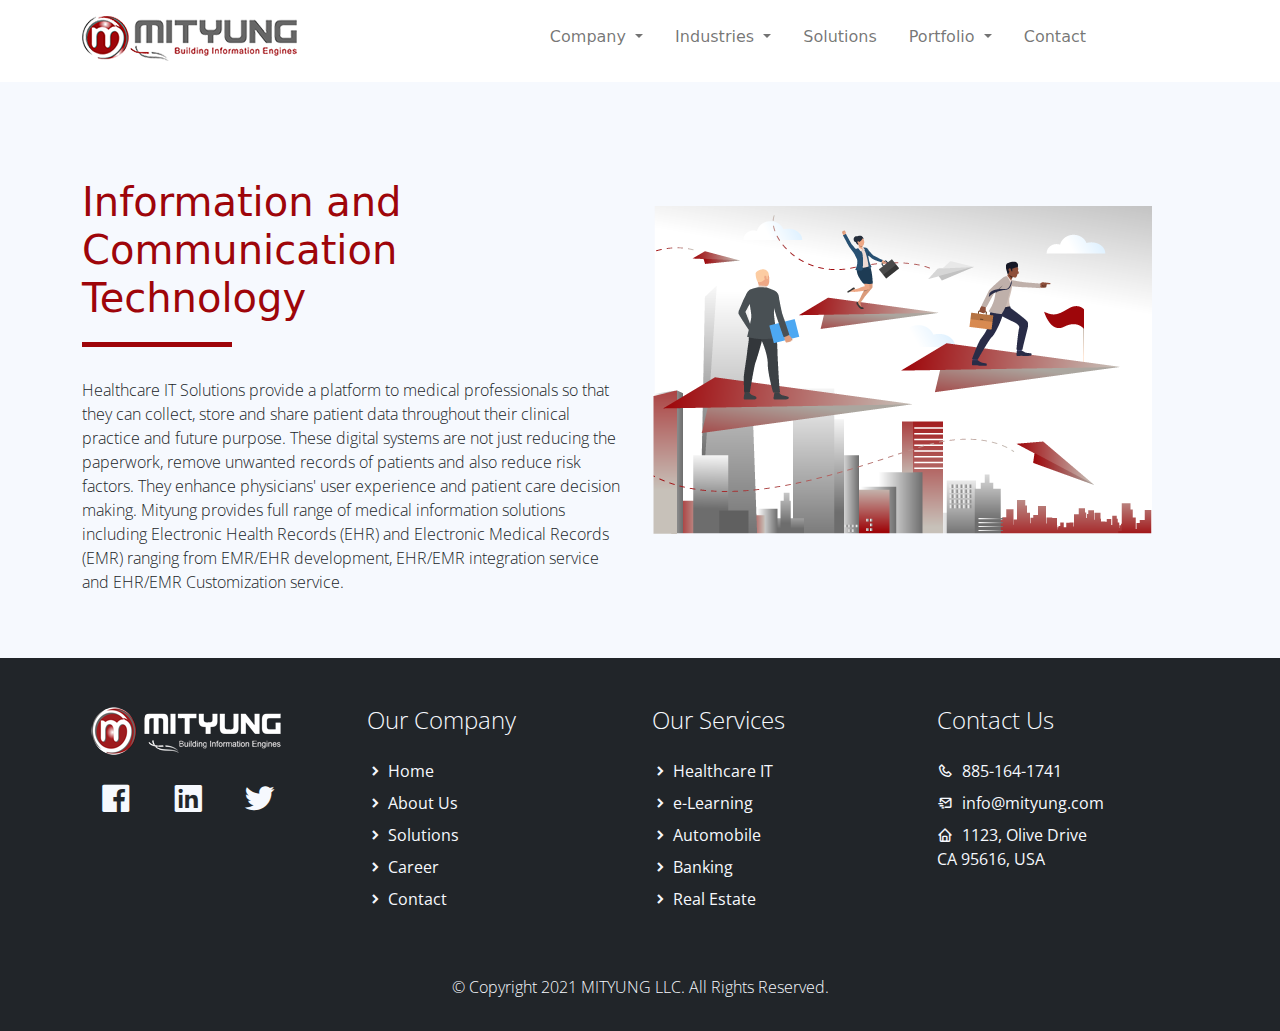
<file: industries/information-communication/index.html>
<!DOCTYPE html>
<html lang="en">

<head>
    <title>MITYUNG | Information and Communication Technology</title>
    <meta charset="utf-8">

    <!-- SEO Tags -->
    <meta name="description" content="">
    <meta name="keywords" content="">
    <link rel="cannonical" href="https://www.mityung.com/industries/information-communication/">
    <!-- SEO Tags -->



    <meta name="viewport" content="width=device-width, initial-scale=1">
    <link rel="apple-touch-icon" href="../../assets/img/apple-icon.png">
    <link rel="shortcut icon" type="image/x-icon" href="../../assets/img/favicon.png">

    <!-- Load Require CSS -->
    <link href="../../assets/css/bootstrap.min.css" rel="stylesheet">
    <!-- Font CSS -->
    <link href="../../assets/css/boxicon.min.css" rel="stylesheet">
    <link href="https://fonts.googleapis.com/css2?family=Open+Sans:wght@300;400;600&display=swap" rel="stylesheet">
    <!-- Load Tempalte CSS -->
    <link rel="stylesheet" href="../../assets/css/altered.css">
    <!-- Custom CSS -->
    <link rel="stylesheet" href="../../assets/css/custom.css">

</head>

<body>
    <!-- Header -->
    <nav id="main_nav" class="navbar navbar-expand-lg navbar-light c-bg sticky-top">

        <div class="container d-flex justify-content-lg-between align-items-center">

            <a class="navbar-brand h1" href="/">
                <img style="padding-top: 3px;" src="../../assets/img/logo.png" alt="logo" />
            </a>

            <button class="navbar-toggler border-0" type="button" data-bs-toggle="collapse"
                data-bs-target="#navbar-toggler-success" aria-controls="navbarSupportedContent" aria-expanded="false"
                aria-label="Toggle navigation">
                <span class="navbar-toggler-icon"></span>
            </button>

            <div class="align-self-center collapse navbar-collapse flex-fill  d-lg-flex justify-content-lg-between"
                id="navbar-toggler-success">
                <div class="flex-fill mx-xl-5 mb-2">
                    <ul class="nav navbar-nav d-flex justify-content-end mx-xl-5 text-center text-dark">
                        <!-- <li class="nav-item">
                            <a class="nav-link btn-outline-primary rounded-pill px-3" href="index.html">Home</a>
                        </li> -->

                        <li class="nav-item dropdown">
                            <a class="nav-link dropdown-toggle btn-outline-primary rounded-pill px-3" href="#"
                                id="navbarDropdown" role="button" data-bs-toggle="dropdown" aria-expanded="false">
                                Company
                            </a>
                            <ul class="dropdown-menu mt-2" aria-labelledby="navbarDropdown">
                                <li><a class="nav-link btn-outline-primary rounded-pill px-3" href="../../about">About</a>
                                </li>
                                <li>
                                    <hr class="dropdown-divider">
                                </li>
                                <li><a class="nav-link btn-outline-primary rounded-pill px-3"
                                        href="../../career">Career</a>
                                </li>
                                <li>
                                    <hr class="dropdown-divider">
                                </li>
                                <li><a class="nav-link btn-outline-primary rounded-pill px-3" href="../../about">Blog</a>
                                </li>
                            </ul>
                        </li>

                        <li class="nav-item dropdown">
                            <a class="nav-link dropdown-toggle btn-outline-primary rounded-pill px-3" href="#"
                                id="navbarDropdown" role="button" data-bs-toggle="dropdown" aria-expanded="false">
                                Industries
                            </a>
                            <ul class="dropdown-menu mt-2" aria-labelledby="navbarDropdown">

                                <li><a class="nav-link btn-outline-primary rounded-pill px-3"
                                        href="../healthcare-it/">Healthcare</a></li>
                                <li>
                                    <hr class="dropdown-divider">
                                </li>
                                <li><a class="nav-link btn-outline-primary rounded-pill px-3"
                                        href="../information-communication/">Information Technology</a></li>
                                <li>
                                    <hr class="dropdown-divider">
                                </li>
                                <li><a class="nav-link btn-outline-primary rounded-pill px-3"
                                        href="../retail/">Retail and e-Commerce</a></li>
                                <li>
                                    <hr class="dropdown-divider">
                                </li>
                                <li><a class="nav-link btn-outline-primary rounded-pill px-3"
                                        href="../automobile/">Automobile</a></li>
                                <li>
                                    <hr class="dropdown-divider">
                                </li>
                                <li><a class="nav-link btn-outline-primary rounded-pill px-3"
                                        href="../banking/">Banking and Finance</a></li>
                                <li>
                                    <hr class="dropdown-divider">
                                </li>
                                <li><a class="nav-link btn-outline-primary rounded-pill px-3"
                                        href="../e-learning/">Education and e-Learning</a></li>
                                <li>
                                    <hr class="dropdown-divider">
                                </li>
                                <li><a class="nav-link btn-outline-primary rounded-pill px-3"
                                        href="../real-estate/">Real Estate</a></li>
                            </ul>
                        </li>

                        <li class="nav-item">
                            <a class="nav-link btn-outline-primary rounded-pill px-3" href="../../solutions/">Solutions</a>
                        </li>

                        <li class="nav-item dropdown">
                            <a class="nav-link dropdown-toggle btn-outline-primary rounded-pill px-3" href="#"
                                id="navbarDropdown" role="button" data-bs-toggle="dropdown" aria-expanded="false">
                                Portfolio
                            </a>
                            <ul class="dropdown-menu mt-2" aria-labelledby="navbarDropdown">
                                <li><a class="nav-link btn-outline-primary rounded-pill px-3"
                                        href="../../about">Dummy:1</a>
                                </li>
                                <li>
                                    <hr class="dropdown-divider">
                                </li>
                                <li><a class="nav-link btn-outline-primary rounded-pill px-3"
                                        href="../../about">Dummy:2</a>
                                </li>
                                <li>
                                    <hr class="dropdown-divider">
                                </li>
                                <li><a class="nav-link btn-outline-primary rounded-pill px-3"
                                        href="../../about">Dummy:3</a>
                                </li>
                            </ul>
                        </li>

                        <li class="nav-item">
                            <a class="nav-link btn-outline-primary rounded-pill px-3" href="../../contact">Contact</a>
                        </li>

                    </ul>
                </div>
                <!-- <div class="navbar align-self-center d-flex">
                    <a class="nav-link" href="#"><i class='bx bx-bell bx-sm bx-tada-hover text-primary'></i></a>
                    <a class="nav-link" href="#"><i class='bx bx-cog bx-sm text-primary'></i></a>
                    <a class="nav-link" href="#"><i class='bx bx-user-circle bx-sm text-primary'></i></a>
                </div> -->
            </div>
        </div>
    </nav>
    <!-- Close Header -->

    <!-- Start Banner Hero -->
    <section class="bg-light w-100">
        <div class="container">
            <div class="row d-flex align-items-center py-5">
                <div class="col-lg-6 text-start">
                    <h1 class="h2 py-5 text-secondary typo-space-line">Information and Communication Technology</h1>
                    <p class="light-300">
                        Healthcare IT Solutions provide a platform to medical professionals so that they can collect,
                        store and share patient data throughout their clinical practice and future purpose. These
                        digital systems are not just reducing the paperwork, remove unwanted records of patients and
                        also reduce risk factors. They enhance physicians' user experience and patient care decision
                        making. Mityung provides full range of medical information solutions including Electronic Health
                        Records (EHR) and Electronic Medical Records (EMR) ranging from EMR/EHR development, EHR/EMR
                        integration service and EHR/EMR Customization service.
                    </p>
                </div>
                <div class="col-lg-6">
                    <img src="../../assets/img/career-img.png">
                </div>
            </div>
        </div>
    </section>
    <!-- End Banner Hero -->






    <!-- Start Footer -->
    <footer class="bg-dark pt-4">
        <div class="container">
            <div class="row py-4">

                <div class="col-lg-3 col-12 align-left">
                    <a class="navbar-brand" href="../../">
                        <img class="px-1 " src="../../assets/img/logo_white.png" alt="logo" />
                    </a>
                    <p class="text-light my-lg-4 my-2">

                    </p>
                    <ul class="list-inline footer-icons light-300 text-left">
                        <li class="list-inline-item m-0 px-3">
                            <a class="text-light" target="_blank" href="http://facebook.com/">
                                <i class='bx bxl-facebook-square bx-md'></i>
                            </a>
                        </li>
                        <li class="list-inline-item m-0 px-3">
                            <a class="text-light" target="_blank" href="https://www.linkedin.com/">
                                <i class='bx bxl-linkedin-square bx-md'></i>
                            </a>
                        </li>
                        <li class="list-inline-item m-0 px-3">
                            <a class="text-light" target="_blank" href="https://www.twitter.com/">
                                <i class='bx bxl-twitter bx-md'></i>
                            </a>
                        </li>
                    </ul>
                </div>

                <div class="col-lg-3 col-md-4 my-sm-0 mt-4">
                    <h3 class="h4 pb-lg-3 text-light light-300">Our Company</h2>
                        <ul class="list-unstyled text-light light-300">
                            <li class="pb-2">
                                <i class='bx-fw bx bxs-chevron-right bx-xs'></i><a
                                    class="text-decoration-none text-light" href="../../">Home</a>
                            </li>
                            <li class="pb-2">
                                <i class='bx-fw bx bxs-chevron-right bx-xs'></i><a
                                    class="text-decoration-none text-light py-1" href="../../about/">About Us</a>
                            </li>
                            <li class="pb-2">
                                <i class='bx-fw bx bxs-chevron-right bx-xs'></i><a
                                    class="text-decoration-none text-light py-1" href="../../solutions/">Solutions</a>
                            </li>
                            <li class="pb-2">
                                <i class='bx-fw bx bxs-chevron-right bx-xs'></i></i><a
                                    class="text-decoration-none text-light py-1" href="../../career/">Career</a>
                            </li>
                            <li class="pb-2">
                                <i class='bx-fw bx bxs-chevron-right bx-xs'></i><a
                                    class="text-decoration-none text-light py-1" href="../../contact/">Contact</a>
                            </li>
                        </ul>
                </div>

                <div class="col-lg-3 col-md-4 my-sm-0 mt-4">
                    <h2 class="h4 pb-lg-3 text-light light-300">Our Services</h2>
                    <ul class="list-unstyled text-light light-300">
                        <li class="pb-2">
                            <i class='bx-fw bx bxs-chevron-right bx-xs'></i><a
                                class="text-decoration-none text-light py-1"
                                href="../healthcare-it/">Healthcare IT</a>
                        </li>
                        <li class="pb-2">
                            <i class='bx-fw bx bxs-chevron-right bx-xs'></i><a
                                class="text-decoration-none text-light py-1"
                                href="../e-learning/">e-Learning</a>
                        </li>
                        <li class="pb-2">
                            <i class='bx-fw bx bxs-chevron-right bx-xs'></i><a
                                class="text-decoration-none text-light py-1" href="../automobile/">Automobile</a>
                        </li>
                        <li class="pb-2">
                            <i class='bx-fw bx bxs-chevron-right bx-xs'></i><a
                                class="text-decoration-none text-light py-1" href="../banking/">Banking</a>
                        </li>
                        <li class="pb-2">
                            <i class='bx-fw bx bxs-chevron-right bx-xs'></i><a
                                class="text-decoration-none text-light py-1" href="../real-estate/">Real Estate</a>
                        </li>
                        <!-- <li class="pb-2">
                            <i class='bx-fw bx bxs-chevron-right bx-xs'></i><a class="text-decoration-none text-light py-1" href="#"></a>
                        </li> -->
                    </ul>
                </div>

                <div class="col-lg-3 col-md-4 my-sm-0 mt-4">
                    <h2 class="h4 pb-lg-3 text-light light-300">Contact Us</h2>
                    <ul class="list-unstyled text-light light-300">
                        <li class="pb-2">
                            <i class='bx-fw bx bx-phone bx-xs'></i><a class="text-decoration-none text-light py-1"
                                href="tel: 8851641741"> 885-164-1741</a>
                        </li>
                        <li class="pb-2">
                            <i class='bx-fw bx bx-mail-send bx-xs'></i><a class="text-decoration-none text-light py-1"
                                href="mailto: info@mityung.com"> info@mityung.com</a>
                        </li>
                        <li class="pb-2">
                            <i class='bx-fw bx bx-home bx-xs'></i><a class="text-decoration-none text-light py-1"
                                href="../../contact/"> 1123, Olive Drive </a>
                            <p> CA 95616, USA</p>
                        </li>
                    </ul>
                </div>

            </div>
        </div>

        <div class="w-100 bg-dark py-3">
            <div class="container">
                <p class="text-lg text-center text-light light-300">
                    © Copyright 2021 MITYUNG LLC. All Rights Reserved.
                </p>
            </div>
        </div>

    </footer>
    <!-- End Footer -->


    <!-- Bootstrap -->
    <script src="../../assets/js/bootstrap.bundle.min.js"></script>
    <!-- Load jQuery require for isotope -->
    <script src="../../assets/js/jquery.min.js"></script>
    <!-- Isotope -->
    <script src="../../assets/js/isotope.pkgd.js"></script>
    <!-- Page Script -->
    <script>
        $(window).load(function () {
            // init Isotope
            var $projects = $('.projects').isotope({
                itemSelector: '.project',
                layoutMode: 'fitRows'
            });
            $(".filter-btn").click(function () {
                var data_filter = $(this).attr("data-filter");
                $projects.isotope({
                    filter: data_filter
                });
                $(".filter-btn").removeClass("active");
                $(".filter-btn").removeClass("shadow");
                $(this).addClass("active");
                $(this).addClass("shadow");
                return false;
            });
        });
    </script>
    <!-- Templatemo -->
    <script src="../../assets/js/templatemo.js"></script>
    <!-- Custom -->
    <script src="../../assets/js/custom.js"></script>

</body>

</html>
</file>
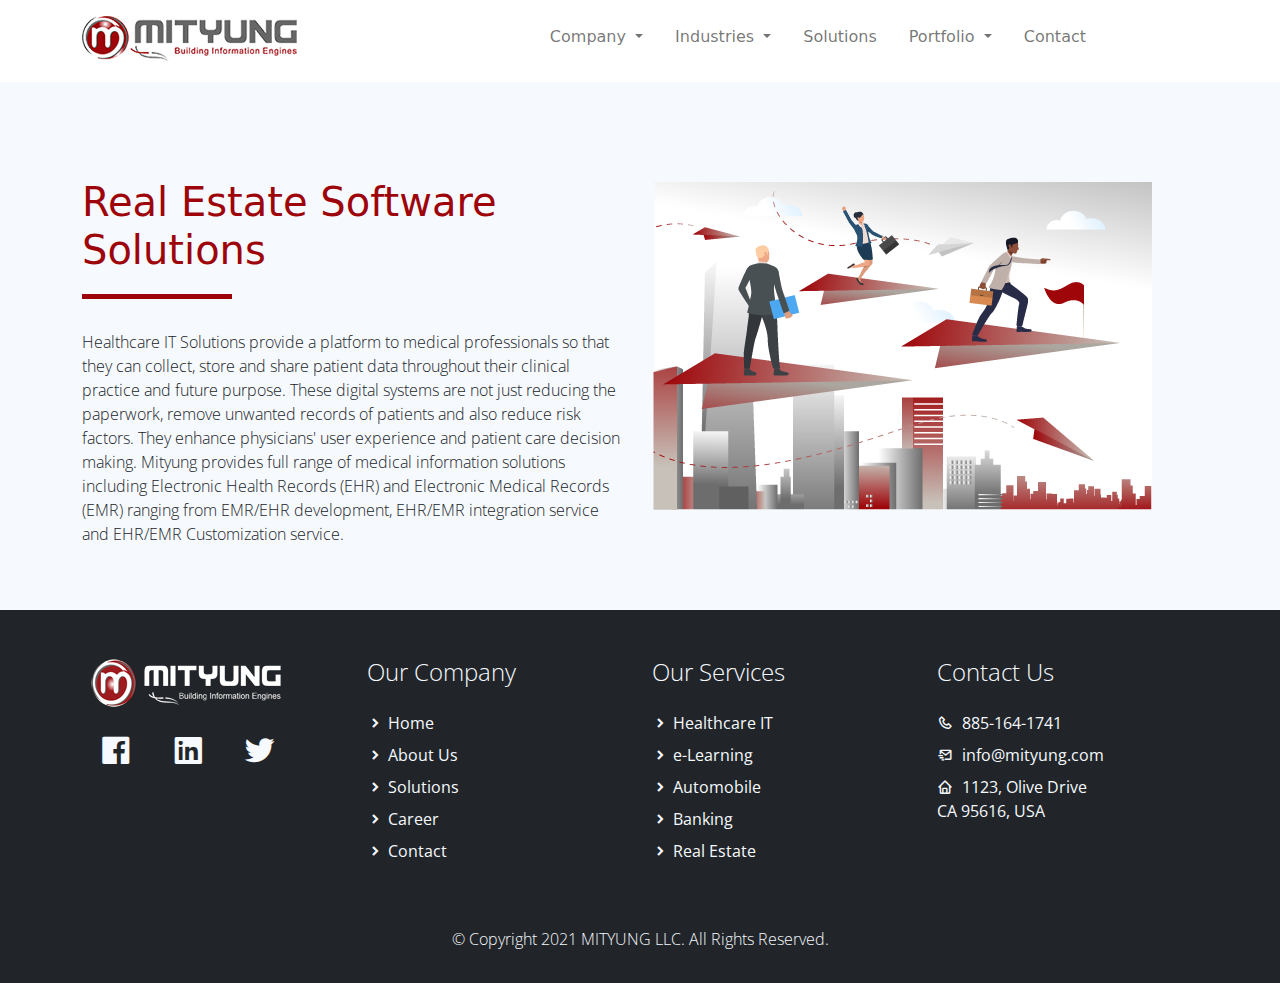
<file: industries/real-estate/index.html>
<!DOCTYPE html>
<html lang="en">

<head>
    <title>MITYUNG | Real Estate Software Solutions</title>
    <meta charset="utf-8">

    <!-- SEO Tags -->
    <meta name="description" content="">
    <meta name="keywords" content="">
    <link rel="cannonical" href="https://www.mityung.com/industries/real-estate/">
    <!-- SEO Tags -->



    <meta name="viewport" content="width=device-width, initial-scale=1">
    <link rel="apple-touch-icon" href="../../assets/img/apple-icon.png">
    <link rel="shortcut icon" type="image/x-icon" href="../../assets/img/favicon.png">

    <!-- Load Require CSS -->
    <link href="../../assets/css/bootstrap.min.css" rel="stylesheet">
    <!-- Font CSS -->
    <link href="../../assets/css/boxicon.min.css" rel="stylesheet">
    <link href="https://fonts.googleapis.com/css2?family=Open+Sans:wght@300;400;600&display=swap" rel="stylesheet">
    <!-- Load Tempalte CSS -->
    <link rel="stylesheet" href="../../assets/css/altered.css">
    <!-- Custom CSS -->
    <link rel="stylesheet" href="../../assets/css/custom.css">

</head>

<body>
    <!-- Header -->
    <nav id="main_nav" class="navbar navbar-expand-lg navbar-light c-bg sticky-top">

        <div class="container d-flex justify-content-lg-between align-items-center">

            <a class="navbar-brand h1" href="/">
                <img style="padding-top: 3px;" src="../../assets/img/logo.png" alt="logo" />
            </a>

            <button class="navbar-toggler border-0" type="button" data-bs-toggle="collapse"
                data-bs-target="#navbar-toggler-success" aria-controls="navbarSupportedContent" aria-expanded="false"
                aria-label="Toggle navigation">
                <span class="navbar-toggler-icon"></span>
            </button>

            <div class="align-self-center collapse navbar-collapse flex-fill  d-lg-flex justify-content-lg-between"
                id="navbar-toggler-success">
                <div class="flex-fill mx-xl-5 mb-2">
                    <ul class="nav navbar-nav d-flex justify-content-end mx-xl-5 text-center text-dark">
                        <!-- <li class="nav-item">
                            <a class="nav-link btn-outline-primary rounded-pill px-3" href="index.html">Home</a>
                        </li> -->

                        <li class="nav-item dropdown">
                            <a class="nav-link dropdown-toggle btn-outline-primary rounded-pill px-3" href="#"
                                id="navbarDropdown" role="button" data-bs-toggle="dropdown" aria-expanded="false">
                                Company
                            </a>
                            <ul class="dropdown-menu mt-2" aria-labelledby="navbarDropdown">
                                <li><a class="nav-link btn-outline-primary rounded-pill px-3" href="../../about">About</a>
                                </li>
                                <li>
                                    <hr class="dropdown-divider">
                                </li>
                                <li><a class="nav-link btn-outline-primary rounded-pill px-3"
                                        href="../../career">Career</a>
                                </li>
                                <li>
                                    <hr class="dropdown-divider">
                                </li>
                                <li><a class="nav-link btn-outline-primary rounded-pill px-3" href="../../about">Blog</a>
                                </li>
                            </ul>
                        </li>

                        <li class="nav-item dropdown">
                            <a class="nav-link dropdown-toggle btn-outline-primary rounded-pill px-3" href="#"
                                id="navbarDropdown" role="button" data-bs-toggle="dropdown" aria-expanded="false">
                                Industries
                            </a>
                            <ul class="dropdown-menu mt-2" aria-labelledby="navbarDropdown">

                                <li><a class="nav-link btn-outline-primary rounded-pill px-3"
                                        href="../healthcare-it/">Healthcare</a></li>
                                <li>
                                    <hr class="dropdown-divider">
                                </li>
                                <li><a class="nav-link btn-outline-primary rounded-pill px-3"
                                        href="../information-communication/">Information Technology</a></li>
                                <li>
                                    <hr class="dropdown-divider">
                                </li>
                                <li><a class="nav-link btn-outline-primary rounded-pill px-3"
                                        href="../retail/">Retail and e-Commerce</a></li>
                                <li>
                                    <hr class="dropdown-divider">
                                </li>
                                <li><a class="nav-link btn-outline-primary rounded-pill px-3"
                                        href="../automobile/">Automobile</a></li>
                                <li>
                                    <hr class="dropdown-divider">
                                </li>
                                <li><a class="nav-link btn-outline-primary rounded-pill px-3"
                                        href="../banking/">Banking and Finance</a></li>
                                <li>
                                    <hr class="dropdown-divider">
                                </li>
                                <li><a class="nav-link btn-outline-primary rounded-pill px-3"
                                        href="../e-learning/">Education and e-Learning</a></li>
                                <li>
                                    <hr class="dropdown-divider">
                                </li>
                                <li><a class="nav-link btn-outline-primary rounded-pill px-3"
                                        href="../real-estate/">Real Estate</a></li>
                            </ul>
                        </li>

                        <li class="nav-item">
                            <a class="nav-link btn-outline-primary rounded-pill px-3" href="../../solutions/">Solutions</a>
                        </li>

                        <li class="nav-item dropdown">
                            <a class="nav-link dropdown-toggle btn-outline-primary rounded-pill px-3" href="#"
                                id="navbarDropdown" role="button" data-bs-toggle="dropdown" aria-expanded="false">
                                Portfolio
                            </a>
                            <ul class="dropdown-menu mt-2" aria-labelledby="navbarDropdown">
                                <li><a class="nav-link btn-outline-primary rounded-pill px-3"
                                        href="../../about">Dummy:1</a>
                                </li>
                                <li>
                                    <hr class="dropdown-divider">
                                </li>
                                <li><a class="nav-link btn-outline-primary rounded-pill px-3"
                                        href="../../about">Dummy:2</a>
                                </li>
                                <li>
                                    <hr class="dropdown-divider">
                                </li>
                                <li><a class="nav-link btn-outline-primary rounded-pill px-3"
                                        href="../../about">Dummy:3</a>
                                </li>
                            </ul>
                        </li>

                        <li class="nav-item">
                            <a class="nav-link btn-outline-primary rounded-pill px-3" href="../../contact">Contact</a>
                        </li>

                    </ul>
                </div>
                <!-- <div class="navbar align-self-center d-flex">
                    <a class="nav-link" href="#"><i class='bx bx-bell bx-sm bx-tada-hover text-primary'></i></a>
                    <a class="nav-link" href="#"><i class='bx bx-cog bx-sm text-primary'></i></a>
                    <a class="nav-link" href="#"><i class='bx bx-user-circle bx-sm text-primary'></i></a>
                </div> -->
            </div>
        </div>
    </nav>
    <!-- Close Header -->

    <!-- Start Banner Hero -->
    <section class="bg-light w-100">
        <div class="container">
            <div class="row d-flex align-items-center py-5">
                <div class="col-lg-6 text-start">
                    <h1 class="h2 py-5 text-secondary typo-space-line">Real Estate Software Solutions</h1>
                    <p class="light-300">
                        Healthcare IT Solutions provide a platform to medical professionals so that they can collect,
                        store and share patient data throughout their clinical practice and future purpose. These
                        digital systems are not just reducing the paperwork, remove unwanted records of patients and
                        also reduce risk factors. They enhance physicians' user experience and patient care decision
                        making. Mityung provides full range of medical information solutions including Electronic Health
                        Records (EHR) and Electronic Medical Records (EMR) ranging from EMR/EHR development, EHR/EMR
                        integration service and EHR/EMR Customization service.
                    </p>
                </div>
                <div class="col-lg-6">
                    <img src="../../assets/img/career-img.png">
                </div>
            </div>
        </div>
    </section>
    <!-- End Banner Hero -->






    <!-- Start Footer -->
    <footer class="bg-dark pt-4">
        <div class="container">
            <div class="row py-4">

                <div class="col-lg-3 col-12 align-left">
                    <a class="navbar-brand" href="../../">
                        <img class="px-1 " src="../../assets/img/logo_white.png" alt="logo" />
                    </a>
                    <p class="text-light my-lg-4 my-2">

                    </p>
                    <ul class="list-inline footer-icons light-300 text-left">
                        <li class="list-inline-item m-0 px-3">
                            <a class="text-light" target="_blank" href="http://facebook.com/">
                                <i class='bx bxl-facebook-square bx-md'></i>
                            </a>
                        </li>
                        <li class="list-inline-item m-0 px-3">
                            <a class="text-light" target="_blank" href="https://www.linkedin.com/">
                                <i class='bx bxl-linkedin-square bx-md'></i>
                            </a>
                        </li>
                        <li class="list-inline-item m-0 px-3">
                            <a class="text-light" target="_blank" href="https://www.twitter.com/">
                                <i class='bx bxl-twitter bx-md'></i>
                            </a>
                        </li>
                    </ul>
                </div>

                <div class="col-lg-3 col-md-4 my-sm-0 mt-4">
                    <h3 class="h4 pb-lg-3 text-light light-300">Our Company</h2>
                        <ul class="list-unstyled text-light light-300">
                            <li class="pb-2">
                                <i class='bx-fw bx bxs-chevron-right bx-xs'></i><a
                                    class="text-decoration-none text-light" href="../../">Home</a>
                            </li>
                            <li class="pb-2">
                                <i class='bx-fw bx bxs-chevron-right bx-xs'></i><a
                                    class="text-decoration-none text-light py-1" href="../../about/">About Us</a>
                            </li>
                            <li class="pb-2">
                                <i class='bx-fw bx bxs-chevron-right bx-xs'></i><a
                                    class="text-decoration-none text-light py-1" href="../../solutions/">Solutions</a>
                            </li>
                            <li class="pb-2">
                                <i class='bx-fw bx bxs-chevron-right bx-xs'></i></i><a
                                    class="text-decoration-none text-light py-1" href="../../career/">Career</a>
                            </li>
                            <li class="pb-2">
                                <i class='bx-fw bx bxs-chevron-right bx-xs'></i><a
                                    class="text-decoration-none text-light py-1" href="../../contact/">Contact</a>
                            </li>
                        </ul>
                </div>

                <div class="col-lg-3 col-md-4 my-sm-0 mt-4">
                    <h2 class="h4 pb-lg-3 text-light light-300">Our Services</h2>
                    <ul class="list-unstyled text-light light-300">
                        <li class="pb-2">
                            <i class='bx-fw bx bxs-chevron-right bx-xs'></i><a
                                class="text-decoration-none text-light py-1"
                                href="../healthcare-it/">Healthcare IT</a>
                        </li>
                        <li class="pb-2">
                            <i class='bx-fw bx bxs-chevron-right bx-xs'></i><a
                                class="text-decoration-none text-light py-1"
                                href="../e-learning/">e-Learning</a>
                        </li>
                        <li class="pb-2">
                            <i class='bx-fw bx bxs-chevron-right bx-xs'></i><a
                                class="text-decoration-none text-light py-1" href="../automobile/">Automobile</a>
                        </li>
                        <li class="pb-2">
                            <i class='bx-fw bx bxs-chevron-right bx-xs'></i><a
                                class="text-decoration-none text-light py-1" href="../banking/">Banking</a>
                        </li>
                        <li class="pb-2">
                            <i class='bx-fw bx bxs-chevron-right bx-xs'></i><a
                                class="text-decoration-none text-light py-1" href="../real-estate/">Real Estate</a>
                        </li>
                        <!-- <li class="pb-2">
                            <i class='bx-fw bx bxs-chevron-right bx-xs'></i><a class="text-decoration-none text-light py-1" href="#"></a>
                        </li> -->
                    </ul>
                </div>

                <div class="col-lg-3 col-md-4 my-sm-0 mt-4">
                    <h2 class="h4 pb-lg-3 text-light light-300">Contact Us</h2>
                    <ul class="list-unstyled text-light light-300">
                        <li class="pb-2">
                            <i class='bx-fw bx bx-phone bx-xs'></i><a class="text-decoration-none text-light py-1"
                                href="tel: 8851641741"> 885-164-1741</a>
                        </li>
                        <li class="pb-2">
                            <i class='bx-fw bx bx-mail-send bx-xs'></i><a class="text-decoration-none text-light py-1"
                                href="mailto: info@mityung.com"> info@mityung.com</a>
                        </li>
                        <li class="pb-2">
                            <i class='bx-fw bx bx-home bx-xs'></i><a class="text-decoration-none text-light py-1"
                                href="../../contact/"> 1123, Olive Drive </a>
                            <p> CA 95616, USA</p>
                        </li>
                    </ul>
                </div>

            </div>
        </div>

        <div class="w-100 bg-dark py-3">
            <div class="container">
                <p class="text-lg text-center text-light light-300">
                    © Copyright 2021 MITYUNG LLC. All Rights Reserved.
                </p>
            </div>
        </div>

    </footer>
    <!-- End Footer -->


    <!-- Bootstrap -->
    <script src="../../assets/js/bootstrap.bundle.min.js"></script>
    <!-- Load jQuery require for isotope -->
    <script src="../../assets/js/jquery.min.js"></script>
    <!-- Isotope -->
    <script src="../../assets/js/isotope.pkgd.js"></script>
    <!-- Page Script -->
    <script>
        $(window).load(function () {
            // init Isotope
            var $projects = $('.projects').isotope({
                itemSelector: '.project',
                layoutMode: 'fitRows'
            });
            $(".filter-btn").click(function () {
                var data_filter = $(this).attr("data-filter");
                $projects.isotope({
                    filter: data_filter
                });
                $(".filter-btn").removeClass("active");
                $(".filter-btn").removeClass("shadow");
                $(this).addClass("active");
                $(this).addClass("shadow");
                return false;
            });
        });
    </script>
    <!-- Templatemo -->
    <script src="../../assets/js/templatemo.js"></script>
    <!-- Custom -->
    <script src="../../assets/js/custom.js"></script>

</body>

</html>
</file>
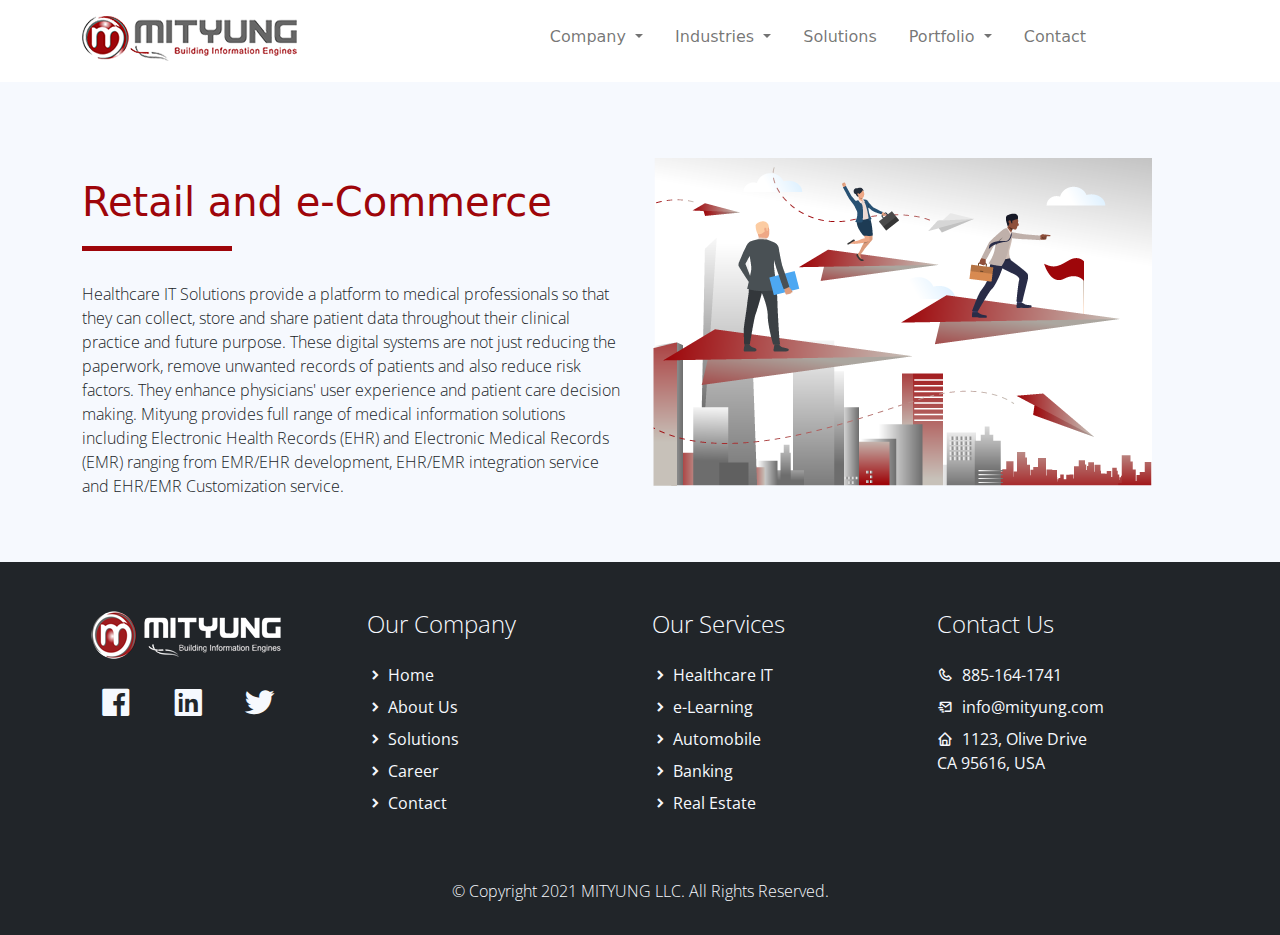
<file: industries/retail/index.html>
<!DOCTYPE html>
<html lang="en">

<head>
    <title>MITYUNG | Retail and e-Commerce</title>
    <meta charset="utf-8">

    <!-- SEO Tags -->
    <meta name="description" content="">
    <meta name="keywords" content="">
    <link rel="cannonical" href="https://www.mityung.com/industries/retail/">
    <!-- SEO Tags -->



    <meta name="viewport" content="width=device-width, initial-scale=1">
    <link rel="apple-touch-icon" href="../../assets/img/apple-icon.png">
    <link rel="shortcut icon" type="image/x-icon" href="../../assets/img/favicon.png">

    <!-- Load Require CSS -->
    <link href="../../assets/css/bootstrap.min.css" rel="stylesheet">
    <!-- Font CSS -->
    <link href="../../assets/css/boxicon.min.css" rel="stylesheet">
    <link href="https://fonts.googleapis.com/css2?family=Open+Sans:wght@300;400;600&display=swap" rel="stylesheet">
    <!-- Load Tempalte CSS -->
    <link rel="stylesheet" href="../../assets/css/altered.css">
    <!-- Custom CSS -->
    <link rel="stylesheet" href="../../assets/css/custom.css">

</head>

<body>
    <!-- Header -->
    <nav id="main_nav" class="navbar navbar-expand-lg navbar-light c-bg sticky-top">

        <div class="container d-flex justify-content-lg-between align-items-center">

            <a class="navbar-brand h1" href="/">
                <img style="padding-top: 3px;" src="../../assets/img/logo.png" alt="logo" />
            </a>

            <button class="navbar-toggler border-0" type="button" data-bs-toggle="collapse"
                data-bs-target="#navbar-toggler-success" aria-controls="navbarSupportedContent" aria-expanded="false"
                aria-label="Toggle navigation">
                <span class="navbar-toggler-icon"></span>
            </button>

            <div class="align-self-center collapse navbar-collapse flex-fill  d-lg-flex justify-content-lg-between"
                id="navbar-toggler-success">
                <div class="flex-fill mx-xl-5 mb-2">
                    <ul class="nav navbar-nav d-flex justify-content-end mx-xl-5 text-center text-dark">
                        <!-- <li class="nav-item">
                            <a class="nav-link btn-outline-primary rounded-pill px-3" href="index.html">Home</a>
                        </li> -->

                        <li class="nav-item dropdown">
                            <a class="nav-link dropdown-toggle btn-outline-primary rounded-pill px-3" href="#"
                                id="navbarDropdown" role="button" data-bs-toggle="dropdown" aria-expanded="false">
                                Company
                            </a>
                            <ul class="dropdown-menu mt-2" aria-labelledby="navbarDropdown">
                                <li><a class="nav-link btn-outline-primary rounded-pill px-3" href="../../about">About</a>
                                </li>
                                <li>
                                    <hr class="dropdown-divider">
                                </li>
                                <li><a class="nav-link btn-outline-primary rounded-pill px-3"
                                        href="../../career">Career</a>
                                </li>
                                <li>
                                    <hr class="dropdown-divider">
                                </li>
                                <li><a class="nav-link btn-outline-primary rounded-pill px-3" href="../../about">Blog</a>
                                </li>
                            </ul>
                        </li>

                        <li class="nav-item dropdown">
                            <a class="nav-link dropdown-toggle btn-outline-primary rounded-pill px-3" href="#"
                                id="navbarDropdown" role="button" data-bs-toggle="dropdown" aria-expanded="false">
                                Industries
                            </a>
                            <ul class="dropdown-menu mt-2" aria-labelledby="navbarDropdown">

                                <li><a class="nav-link btn-outline-primary rounded-pill px-3"
                                        href="../healthcare-it/">Healthcare</a></li>
                                <li>
                                    <hr class="dropdown-divider">
                                </li>
                                <li><a class="nav-link btn-outline-primary rounded-pill px-3"
                                        href="../information-communication/">Information Technology</a></li>
                                <li>
                                    <hr class="dropdown-divider">
                                </li>
                                <li><a class="nav-link btn-outline-primary rounded-pill px-3"
                                        href="../retail/">Retail and e-Commerce</a></li>
                                <li>
                                    <hr class="dropdown-divider">
                                </li>
                                <li><a class="nav-link btn-outline-primary rounded-pill px-3"
                                        href="../automobile/">Automobile</a></li>
                                <li>
                                    <hr class="dropdown-divider">
                                </li>
                                <li><a class="nav-link btn-outline-primary rounded-pill px-3"
                                        href="../banking/">Banking and Finance</a></li>
                                <li>
                                    <hr class="dropdown-divider">
                                </li>
                                <li><a class="nav-link btn-outline-primary rounded-pill px-3"
                                        href="../e-learning/">Education and e-Learning</a></li>
                                <li>
                                    <hr class="dropdown-divider">
                                </li>
                                <li><a class="nav-link btn-outline-primary rounded-pill px-3"
                                        href="../real-estate/">Real Estate</a></li>
                            </ul>
                        </li>

                        <li class="nav-item">
                            <a class="nav-link btn-outline-primary rounded-pill px-3" href="../../solutions/">Solutions</a>
                        </li>

                        <li class="nav-item dropdown">
                            <a class="nav-link dropdown-toggle btn-outline-primary rounded-pill px-3" href="#"
                                id="navbarDropdown" role="button" data-bs-toggle="dropdown" aria-expanded="false">
                                Portfolio
                            </a>
                            <ul class="dropdown-menu mt-2" aria-labelledby="navbarDropdown">
                                <li><a class="nav-link btn-outline-primary rounded-pill px-3"
                                        href="../../about">Dummy:1</a>
                                </li>
                                <li>
                                    <hr class="dropdown-divider">
                                </li>
                                <li><a class="nav-link btn-outline-primary rounded-pill px-3"
                                        href="../../about">Dummy:2</a>
                                </li>
                                <li>
                                    <hr class="dropdown-divider">
                                </li>
                                <li><a class="nav-link btn-outline-primary rounded-pill px-3"
                                        href="../../about">Dummy:3</a>
                                </li>
                            </ul>
                        </li>

                        <li class="nav-item">
                            <a class="nav-link btn-outline-primary rounded-pill px-3" href="../../contact">Contact</a>
                        </li>

                    </ul>
                </div>
                <!-- <div class="navbar align-self-center d-flex">
                    <a class="nav-link" href="#"><i class='bx bx-bell bx-sm bx-tada-hover text-primary'></i></a>
                    <a class="nav-link" href="#"><i class='bx bx-cog bx-sm text-primary'></i></a>
                    <a class="nav-link" href="#"><i class='bx bx-user-circle bx-sm text-primary'></i></a>
                </div> -->
            </div>
        </div>
    </nav>
    <!-- Close Header -->

    <!-- Start Banner Hero -->
    <section class="bg-light w-100">
        <div class="container">
            <div class="row d-flex align-items-center py-5">
                <div class="col-lg-6 text-start">
                    <h1 class="h2 py-5 text-secondary typo-space-line">Retail and e-Commerce</h1>
                    <p class="light-300">
                        Healthcare IT Solutions provide a platform to medical professionals so that they can collect,
                        store and share patient data throughout their clinical practice and future purpose. These
                        digital systems are not just reducing the paperwork, remove unwanted records of patients and
                        also reduce risk factors. They enhance physicians' user experience and patient care decision
                        making. Mityung provides full range of medical information solutions including Electronic Health
                        Records (EHR) and Electronic Medical Records (EMR) ranging from EMR/EHR development, EHR/EMR
                        integration service and EHR/EMR Customization service.
                    </p>
                </div>
                <div class="col-lg-6">
                    <img src="../../assets/img/career-img.png">
                </div>
            </div>
        </div>
    </section>
    <!-- End Banner Hero -->






    <!-- Start Footer -->
    <footer class="bg-dark pt-4">
        <div class="container">
            <div class="row py-4">

                <div class="col-lg-3 col-12 align-left">
                    <a class="navbar-brand" href="../../">
                        <img class="px-1 " src="../../assets/img/logo_white.png" alt="logo" />
                    </a>
                    <p class="text-light my-lg-4 my-2">

                    </p>
                    <ul class="list-inline footer-icons light-300 text-left">
                        <li class="list-inline-item m-0 px-3">
                            <a class="text-light" target="_blank" href="http://facebook.com/">
                                <i class='bx bxl-facebook-square bx-md'></i>
                            </a>
                        </li>
                        <li class="list-inline-item m-0 px-3">
                            <a class="text-light" target="_blank" href="https://www.linkedin.com/">
                                <i class='bx bxl-linkedin-square bx-md'></i>
                            </a>
                        </li>
                        <li class="list-inline-item m-0 px-3">
                            <a class="text-light" target="_blank" href="https://www.twitter.com/">
                                <i class='bx bxl-twitter bx-md'></i>
                            </a>
                        </li>
                    </ul>
                </div>

                <div class="col-lg-3 col-md-4 my-sm-0 mt-4">
                    <h3 class="h4 pb-lg-3 text-light light-300">Our Company</h2>
                        <ul class="list-unstyled text-light light-300">
                            <li class="pb-2">
                                <i class='bx-fw bx bxs-chevron-right bx-xs'></i><a
                                    class="text-decoration-none text-light" href="../../">Home</a>
                            </li>
                            <li class="pb-2">
                                <i class='bx-fw bx bxs-chevron-right bx-xs'></i><a
                                    class="text-decoration-none text-light py-1" href="../../about/">About Us</a>
                            </li>
                            <li class="pb-2">
                                <i class='bx-fw bx bxs-chevron-right bx-xs'></i><a
                                    class="text-decoration-none text-light py-1" href="../../solutions/">Solutions</a>
                            </li>
                            <li class="pb-2">
                                <i class='bx-fw bx bxs-chevron-right bx-xs'></i></i><a
                                    class="text-decoration-none text-light py-1" href="../../career/">Career</a>
                            </li>
                            <li class="pb-2">
                                <i class='bx-fw bx bxs-chevron-right bx-xs'></i><a
                                    class="text-decoration-none text-light py-1" href="../../contact/">Contact</a>
                            </li>
                        </ul>
                </div>

                <div class="col-lg-3 col-md-4 my-sm-0 mt-4">
                    <h2 class="h4 pb-lg-3 text-light light-300">Our Services</h2>
                    <ul class="list-unstyled text-light light-300">
                        <li class="pb-2">
                            <i class='bx-fw bx bxs-chevron-right bx-xs'></i><a
                                class="text-decoration-none text-light py-1"
                                href="../healthcare-it/">Healthcare IT</a>
                        </li>
                        <li class="pb-2">
                            <i class='bx-fw bx bxs-chevron-right bx-xs'></i><a
                                class="text-decoration-none text-light py-1"
                                href="../e-learning/">e-Learning</a>
                        </li>
                        <li class="pb-2">
                            <i class='bx-fw bx bxs-chevron-right bx-xs'></i><a
                                class="text-decoration-none text-light py-1" href="../automobile/">Automobile</a>
                        </li>
                        <li class="pb-2">
                            <i class='bx-fw bx bxs-chevron-right bx-xs'></i><a
                                class="text-decoration-none text-light py-1" href="../banking/">Banking</a>
                        </li>
                        <li class="pb-2">
                            <i class='bx-fw bx bxs-chevron-right bx-xs'></i><a
                                class="text-decoration-none text-light py-1" href="../real-estate/">Real Estate</a>
                        </li>
                        <!-- <li class="pb-2">
                            <i class='bx-fw bx bxs-chevron-right bx-xs'></i><a class="text-decoration-none text-light py-1" href="#"></a>
                        </li> -->
                    </ul>
                </div>

                <div class="col-lg-3 col-md-4 my-sm-0 mt-4">
                    <h2 class="h4 pb-lg-3 text-light light-300">Contact Us</h2>
                    <ul class="list-unstyled text-light light-300">
                        <li class="pb-2">
                            <i class='bx-fw bx bx-phone bx-xs'></i><a class="text-decoration-none text-light py-1"
                                href="tel: 8851641741"> 885-164-1741</a>
                        </li>
                        <li class="pb-2">
                            <i class='bx-fw bx bx-mail-send bx-xs'></i><a class="text-decoration-none text-light py-1"
                                href="mailto: info@mityung.com"> info@mityung.com</a>
                        </li>
                        <li class="pb-2">
                            <i class='bx-fw bx bx-home bx-xs'></i><a class="text-decoration-none text-light py-1"
                                href="../../contact/"> 1123, Olive Drive </a>
                            <p> CA 95616, USA</p>
                        </li>
                    </ul>
                </div>

            </div>
        </div>

        <div class="w-100 bg-dark py-3">
            <div class="container">
                <p class="text-lg text-center text-light light-300">
                    © Copyright 2021 MITYUNG LLC. All Rights Reserved.
                </p>
            </div>
        </div>

    </footer>
    <!-- End Footer -->


    <!-- Bootstrap -->
    <script src="../../assets/js/bootstrap.bundle.min.js"></script>
    <!-- Load jQuery require for isotope -->
    <script src="../../assets/js/jquery.min.js"></script>
    <!-- Isotope -->
    <script src="../../assets/js/isotope.pkgd.js"></script>
    <!-- Page Script -->
    <script>
        $(window).load(function () {
            // init Isotope
            var $projects = $('.projects').isotope({
                itemSelector: '.project',
                layoutMode: 'fitRows'
            });
            $(".filter-btn").click(function () {
                var data_filter = $(this).attr("data-filter");
                $projects.isotope({
                    filter: data_filter
                });
                $(".filter-btn").removeClass("active");
                $(".filter-btn").removeClass("shadow");
                $(this).addClass("active");
                $(this).addClass("shadow");
                return false;
            });
        });
    </script>
    <!-- Templatemo -->
    <script src="../../assets/js/templatemo.js"></script>
    <!-- Custom -->
    <script src="../../assets/js/custom.js"></script>

</body>

</html>
</file>
<file: assets/css/altered.css>
/*

TemplateMo 561 Purple Buzz

https://templatemo.com/tm-561-purple-buzz

---------------------------------------------
Table of contents
------------------------------------------------
1. Typography
2. Main Nav
3. Home
4. About
5. Work
6. Single Work
7. Pricing
8. Contact
--------------------------------------------- */

html {font-family: 'Open Sans', sans-serif;}
/* Typography */
p, a {font-weight: 400;}
.h2 {font-size: 40px;}
.h3 {font-size: 28px;}
.light-300 {
  font-family: 'Open Sans', sans-serif !important;
  font-weight: 300;
}
.regular-400 {
  font-family: 'Open Sans', sans-serif !important;
  font-weight: 400;
}
.semi-bold-600 {
  font-family: 'Open Sans', sans-serif !important;
  font-weight: 600;
}
.typo-space-line::after,
.typo-space-line-center::after {
  content: "";
  width: 150px;
  display:block;
  position: absolute;
  border-bottom:  5px solid #9e050a;
  padding-top: .5em;
}
.typo-space-line-center::after {
  left: 50%;
  margin-left: -75px;
}
/* Main Nav */
#main_nav .nav-item .nav-link:hover {color: #fff;}

.c-bg{
  background-color: #ffffff;
}


#bg{
  background-image: url('./../img/cover_ph1.jpg');
  background-position: center center;
  background-size: cover;
  background-blend-mode: lighten;
}

/* Home */
#index_banner {
  background-image: url('./../img/cover_ph1.jpg');
  background-position: center center; background-size: cover;
  background-color: rgba(255, 255, 255, .5);
  height: 100%;
  background-blend-mode: lighten;
  min-height: 60vh;
  width: 100%;
}
#index_banner .carousel-item {
  min-height: 60vh;
}
#index_banner .carousel-control-prev i,
#index_banner .carousel-control-next i {
  color: #9e050a !important;
  text-decoration: none;
  font-size: 4em;
}
#index_banner .carousel-inner {
  height: 80vh;
}
#index_banner .carousel-indicators li,
#index_banner .carousel-indicators.active {
  background-color: #9e050a !important;
}
.service-wrapper .service-footer {
  max-width: 720px;
}
.service-work.card {
  border-radius: 10px !important;
  cursor: pointer;
}
.service-work .service-work-vertical {
	background: rgb(0,0,0);
  background: linear-gradient(0deg, rgba(0,0,0,1) 0%, rgba(0,0,0,0) 33.33%, rgba(255,255,255,1) 66.66%, rgba(255,255,255,0) 99.99%);
  background-size: 300% 300%;
  background-position: 0% 100%;
  transition: .5s;
}
.service-work .service-work-vertical:hover {
  background-position: 0% 0%;
  transition: .5s;
}
.service-work .service-work-vertical:hover * {
  color: #000;
  border-color: #000;
  transition: .5s;
}
.recent-work.card{
  border-radius: 10px !important;
}
.recent-work .recent-work-vertical {
	background: rgb(255,255,255);
  background: linear-gradient(0deg, rgba(255,255,255,1) 0%, rgba(255,255,255,0) 33.333%, rgb(199 84 84) 66.666%, rgba(255,255,255,0) 99.999%);
  background-size: 300% 300%;
  background-position: 0% 100%;
  transition: .5s;
  cursor: pointer;
}
.recent-work .recent-work-vertical:hover {
  background-position: 0% 0%;
  transition: .5s;
}
.recent-work .recent-work-vertical:hover div.recent-work-content {
  top: 30%;
  margin-top: -2.5em;
  position: absolute;
}
.recent-work .recent-work-vertical:hover * {
  color: white;
  transition: .5s;
}
/* About */
#work_banner {
  background-image: url('./../img/banner-bg-02.jpg');
  background-position: center center; background-size: cover;
  height: 100%;
  width: 100%;
}
.progress {
  height: 8px;
}
.objective-icon {
  border-radius: 13px;
  width: 8rem;
}
.partner-wap {
  background-color: #7276ec;
  transition: 1s;
  cursor: pointer;
}
.partner-wap:hover {
  background-color: #b1b3f5;
}
/* .why-us {
  background: rgb(200, 200, 200);
  background: -moz-linear-gradient(0deg,rgb(200, 200, 200) 50%, rgba(255,255,255,1) 50%);
  background: -webkit-linear-gradient(0deg, rgb(200, 200, 200) 50%, rgba(255,255,255,1) 50%);
  background: linear-gradient(0deg, rgb(200, 200, 200) 50%, rgba(255,255,255,1) 50%);
  filter: progid:DXImageTransform.Microsoft.gradient(startColorstr="#efeffd",endColorstr="#ffffff",GradientType=1);
} */
.team-member-img {
  transition-duration: 0.15s;
}
.team-member:hover .team-member-img {
  padding: 10px !important;
}

/* Work */
/* Singel Work */
#work_single_banner {
  background-image: url('./../img/banner-bg-02.jpg');
  background-position: center center;
  background-size: cover;
  height: 100%;
  width: 100%;
}
.related-content {
  border-radius: 20px;
  cursor: pointer;
}
/* Pricing */
.pricing-list {
  margin-bottom: 1px;
}
.pricing-table {
  max-width: 350px;
  margin: auto;
}
.pricing-table,
.pricing-horizontal {
  border-radius: 15px !important;
}
/* Contact */
#floatingtextarea {
  height: 150px
}
/* Footer */
footer a.text-light:hover {
  color: #bfbfbf !important;
  transition-duration: 0.15s;
}
</file>
<file: assets/css/custom.css>
/* slider */
.cuslider{
    height: 100px;
    margin: auto;
    overflow: hidden;
    position: relative;
    width: auto;
    background-color: #444444;
}

@keyframes cuscroll{
    0%{
        transform: translateX(0);
    }

    100%{
        transform: translateX(calc(-300px * 7));
    }
}

.cuslider .cuslide-track{
    animation: cuscroll 40s linear infinite;
    display: flex;
    width: calc(300px * 14);
}

.cuslider .cuslide{
    height: 100px;
    width: 300px;
    padding: 1rem;
}

.cuslider .cuimg{
    height: 75px;
    width: 200px;
}

.hide{
    display: none;
}

.show{
    display: block;
}
</file>
<file: assets/css/boxicon.min.css>
@font-face{font-family:'boxicons';font-weight:normal;font-style:normal;src:url('../fonts/boxicons.eot');src:url('../fonts/boxicons.eot') format('embedded-opentype'),url('../fonts/boxicons.woff2') format('woff2'),url('../fonts/boxicons.woff') format('woff'),url('../fonts/boxicons.ttf') format('truetype'),url('../fonts/boxicons.svg?#boxicons') format('svg')}.bx{font-family:'boxicons'!important;font-weight:normal;font-style:normal;font-variant:normal;line-height:1;display:inline-block;text-transform:none;speak:none;-webkit-font-smoothing:antialiased;-moz-osx-font-smoothing:grayscale}.bx-ul{margin-left:2em;padding-left:0;list-style:none}.bx-ul>li{position:relative}.bx-ul .bx{font-size:inherit;line-height:inherit;position:absolute;left:-2em;width:2em;text-align:center}@-webkit-keyframes spin{0%{-webkit-transform:rotate(0);transform:rotate(0)}100%{-webkit-transform:rotate(359deg);transform:rotate(359deg)}}@keyframes spin{0%{-webkit-transform:rotate(0);transform:rotate(0)}100%{-webkit-transform:rotate(359deg);transform:rotate(359deg)}}@-webkit-keyframes burst{0%{-webkit-transform:scale(1);transform:scale(1);opacity:1}90%{-webkit-transform:scale(1.5);transform:scale(1.5);opacity:0}}@keyframes burst{0%{-webkit-transform:scale(1);transform:scale(1);opacity:1}90%{-webkit-transform:scale(1.5);transform:scale(1.5);opacity:0}}@-webkit-keyframes flashing{0%{opacity:1}45%{opacity:0}90%{opacity:1}}@keyframes flashing{0%{opacity:1}45%{opacity:0}90%{opacity:1}}@-webkit-keyframes fade-left{0%{-webkit-transform:translateX(0);transform:translateX(0);opacity:1}75%{-webkit-transform:translateX(-20px);transform:translateX(-20px);opacity:0}}@keyframes fade-left{0%{-webkit-transform:translateX(0);transform:translateX(0);opacity:1}75%{-webkit-transform:translateX(-20px);transform:translateX(-20px);opacity:0}}@-webkit-keyframes fade-right{0%{-webkit-transform:translateX(0);transform:translateX(0);opacity:1}75%{-webkit-transform:translateX(20px);transform:translateX(20px);opacity:0}}@keyframes fade-right{0%{-webkit-transform:translateX(0);transform:translateX(0);opacity:1}75%{-webkit-transform:translateX(20px);transform:translateX(20px);opacity:0}}@-webkit-keyframes fade-up{0%{-webkit-transform:translateY(0);transform:translateY(0);opacity:1}75%{-webkit-transform:translateY(-20px);transform:translateY(-20px);opacity:0}}@keyframes fade-up{0%{-webkit-transform:translateY(0);transform:translateY(0);opacity:1}75%{-webkit-transform:translateY(-20px);transform:translateY(-20px);opacity:0}}@-webkit-keyframes fade-down{0%{-webkit-transform:translateY(0);transform:translateY(0);opacity:1}75%{-webkit-transform:translateY(20px);transform:translateY(20px);opacity:0}}@keyframes fade-down{0%{-webkit-transform:translateY(0);transform:translateY(0);opacity:1}75%{-webkit-transform:translateY(20px);transform:translateY(20px);opacity:0}}@-webkit-keyframes tada{from{-webkit-transform:scale3d(1,1,1);transform:scale3d(1,1,1)}10%,20%{-webkit-transform:scale3d(.95,.95,.95) rotate3d(0,0,1,-10deg);transform:scale3d(.95,.95,.95) rotate3d(0,0,1,-10deg)}30%,50%,70%,90%{-webkit-transform:scale3d(1,1,1) rotate3d(0,0,1,10deg);transform:scale3d(1,1,1) rotate3d(0,0,1,10deg)}40%,60%,80%{-webkit-transform:scale3d(1,1,1) rotate3d(0,0,1,-10deg);transform:scale3d(1,1,1) rotate3d(0,0,1,-10deg)}to{-webkit-transform:scale3d(1,1,1);transform:scale3d(1,1,1)}}@keyframes tada{from{-webkit-transform:scale3d(1,1,1);transform:scale3d(1,1,1)}10%,20%{-webkit-transform:scale3d(.95,.95,.95) rotate3d(0,0,1,-10deg);transform:scale3d(.95,.95,.95) rotate3d(0,0,1,-10deg)}30%,50%,70%,90%{-webkit-transform:scale3d(1,1,1) rotate3d(0,0,1,10deg);transform:scale3d(1,1,1) rotate3d(0,0,1,10deg)}40%,60%,80%{-webkit-transform:rotate3d(0,0,1,-10deg);transform:rotate3d(0,0,1,-10deg)}to{-webkit-transform:scale3d(1,1,1);transform:scale3d(1,1,1)}}.bx-spin{-webkit-animation:spin 2s linear infinite;animation:spin 2s linear infinite}.bx-spin-hover:hover{-webkit-animation:spin 2s linear infinite;animation:spin 2s linear infinite}.bx-tada{-webkit-animation:tada 1.5s ease infinite;animation:tada 1.5s ease infinite}.bx-tada-hover:hover{-webkit-animation:tada 1.5s ease infinite;animation:tada 1.5s ease infinite}.bx-flashing{-webkit-animation:flashing 1.5s infinite linear;animation:flashing 1.5s infinite linear}.bx-flashing-hover:hover{-webkit-animation:flashing 1.5s infinite linear;animation:flashing 1.5s infinite linear}.bx-burst{-webkit-animation:burst 1.5s infinite linear;animation:burst 1.5s infinite linear}.bx-burst-hover:hover{-webkit-animation:burst 1.5s infinite linear;animation:burst 1.5s infinite linear}.bx-fade-up{-webkit-animation:fade-up 1.5s infinite linear;animation:fade-up 1.5s infinite linear}.bx-fade-up-hover:hover{-webkit-animation:fade-up 1.5s infinite linear;animation:fade-up 1.5s infinite linear}.bx-fade-down{-webkit-animation:fade-down 1.5s infinite linear;animation:fade-down 1.5s infinite linear}.bx-fade-down-hover:hover{-webkit-animation:fade-down 1.5s infinite linear;animation:fade-down 1.5s infinite linear}.bx-fade-left{-webkit-animation:fade-left 1.5s infinite linear;animation:fade-left 1.5s infinite linear}.bx-fade-left-hover:hover{-webkit-animation:fade-left 1.5s infinite linear;animation:fade-left 1.5s infinite linear}.bx-fade-right{-webkit-animation:fade-right 1.5s infinite linear;animation:fade-right 1.5s infinite linear}.bx-fade-right-hover:hover{-webkit-animation:fade-right 1.5s infinite linear;animation:fade-right 1.5s infinite linear}.bx-xs{font-size:1rem!important}.bx-sm{font-size:1.55rem!important}.bx-md{font-size:2.25rem!important}.bx-fw{font-size:1.2857142857em;line-height:.8em;width:1.2857142857em;height:.8em;margin-top:-.2em!important;vertical-align:middle}.bx-lg{font-size:3.0!important}.bx-pull-left{float:left;margin-right:.3em!important}.bx-pull-right{float:right;margin-left:.3em!important}.bx-rotate-90{transform:rotate(90deg);-ms-filter:'progid:DXImageTransform.Microsoft.BasicImage(rotation=1)'}.bx-rotate-180{transform:rotate(180deg);-ms-filter:'progid:DXImageTransform.Microsoft.BasicImage(rotation=2)'}.bx-rotate-270{transform:rotate(270deg);-ms-filter:'progid:DXImageTransform.Microsoft.BasicImage(rotation=3)'}.bx-flip-horizontal{transform:scaleX(-1);-ms-filter:'progid:DXImageTransform.Microsoft.BasicImage(rotation=0,mirror=1)'}.bx-flip-vertical{transform:scaleY(-1);-ms-filter:'progid:DXImageTransform.Microsoft.BasicImage(rotation=2,mirror=1)'}.bx-border{padding:.25em;border:.07em solid rgba(0,0,0,.1);border-radius:.25em}.bx-border-circle{padding:.25em;border:.07em solid rgba(0,0,0,.1);border-radius:50%}.bx-abacus:before{content:"\e900"}.bx-accessibility:before{content:"\e901"}.bx-add-to-queue:before{content:"\e902"}.bx-adjust:before{content:"\e903"}.bx-alarm:before{content:"\e904"}.bx-alarm-add:before{content:"\e905"}.bx-alarm-exclamation:before{content:"\e906"}.bx-alarm-off:before{content:"\e907"}.bx-alarm-snooze:before{content:"\e908"}.bx-album:before{content:"\e909"}.bx-align-justify:before{content:"\e90a"}.bx-align-left:before{content:"\e90b"}.bx-align-middle:before{content:"\e90c"}.bx-align-right:before{content:"\e90d"}.bx-analyse:before{content:"\e90e"}.bx-anchor:before{content:"\e90f"}.bx-angry:before{content:"\e910"}.bx-aperture:before{content:"\e911"}.bx-arch:before{content:"\e912"}.bx-archive:before{content:"\e913"}.bx-archive-in:before{content:"\e914"}.bx-archive-out:before{content:"\e915"}.bx-area:before{content:"\e916"}.bx-arrow-back:before{content:"\e917"}.bx-arrow-from-bottom:before{content:"\e918"}.bx-arrow-from-left:before{content:"\e919"}.bx-arrow-from-right:before{content:"\e91a"}.bx-arrow-from-top:before{content:"\e91b"}.bx-arrow-to-bottom:before{content:"\e91c"}.bx-arrow-to-left:before{content:"\e91d"}.bx-arrow-to-right:before{content:"\e91e"}.bx-arrow-to-top:before{content:"\e91f"}.bx-at:before{content:"\e920"}.bx-atom:before{content:"\e921"}.bx-award:before{content:"\e922"}.bx-badge:before{content:"\e923"}.bx-badge-check:before{content:"\e924"}.bx-ball:before{content:"\e925"}.bx-band-aid:before{content:"\e926"}.bx-bar-chart:before{content:"\e927"}.bx-bar-chart-alt:before{content:"\e928"}.bx-bar-chart-alt-2:before{content:"\e929"}.bx-bar-chart-square:before{content:"\e92a"}.bx-barcode:before{content:"\e92b"}.bx-barcode-reader:before{content:"\e92c"}.bx-baseball:before{content:"\e92d"}.bx-basket:before{content:"\e92e"}.bx-basketball:before{content:"\e92f"}.bx-bath:before{content:"\e930"}.bx-battery:before{content:"\e931"}.bx-bed:before{content:"\e932"}.bx-been-here:before{content:"\e933"}.bx-beer:before{content:"\e934"}.bx-bell:before{content:"\e935"}.bx-bell-minus:before{content:"\e936"}.bx-bell-off:before{content:"\e937"}.bx-bell-plus:before{content:"\e938"}.bx-bible:before{content:"\e939"}.bx-bitcoin:before{content:"\e93a"}.bx-blanket:before{content:"\e93b"}.bx-block:before{content:"\e93c"}.bx-bluetooth:before{content:"\e93d"}.bx-body:before{content:"\e93e"}.bx-bold:before{content:"\e93f"}.bx-bolt-circle:before{content:"\e940"}.bx-bomb:before{content:"\e941"}.bx-bone:before{content:"\e942"}.bx-bong:before{content:"\e943"}.bx-book:before{content:"\e944"}.bx-book-add:before{content:"\e945"}.bx-book-alt:before{content:"\e946"}.bx-book-bookmark:before{content:"\e947"}.bx-book-content:before{content:"\e948"}.bx-book-heart:before{content:"\e949"}.bx-bookmark:before{content:"\e94a"}.bx-bookmark-alt:before{content:"\e94b"}.bx-bookmark-alt-minus:before{content:"\e94c"}.bx-bookmark-alt-plus:before{content:"\e94d"}.bx-bookmark-heart:before{content:"\e94e"}.bx-bookmark-minus:before{content:"\e94f"}.bx-bookmark-plus:before{content:"\e950"}.bx-bookmarks:before{content:"\e951"}.bx-book-open:before{content:"\e952"}.bx-book-reader:before{content:"\e953"}.bx-border-all:before{content:"\e954"}.bx-border-bottom:before{content:"\e955"}.bx-border-inner:before{content:"\e956"}.bx-border-left:before{content:"\e957"}.bx-border-none:before{content:"\e958"}.bx-border-outer:before{content:"\e959"}.bx-border-radius:before{content:"\e95a"}.bx-border-right:before{content:"\e95b"}.bx-border-top:before{content:"\e95c"}.bx-bot:before{content:"\e95d"}.bx-bowling-ball:before{content:"\e95e"}.bx-box:before{content:"\e95f"}.bx-bracket:before{content:"\e960"}.bx-braille:before{content:"\e961"}.bx-brain:before{content:"\e962"}.bx-briefcase:before{content:"\e963"}.bx-briefcase-alt:before{content:"\e964"}.bx-briefcase-alt-2:before{content:"\e965"}.bx-brightness:before{content:"\e966"}.bx-brightness-half:before{content:"\e967"}.bx-broadcast:before{content:"\e968"}.bx-brush:before{content:"\e969"}.bx-brush-alt:before{content:"\e96a"}.bx-bug:before{content:"\e96b"}.bx-bug-alt:before{content:"\e96c"}.bx-building:before{content:"\e96d"}.bx-building-house:before{content:"\e96e"}.bx-buildings:before{content:"\e96f"}.bx-bulb:before{content:"\e970"}.bx-bullseye:before{content:"\e971"}.bx-buoy:before{content:"\e972"}.bx-bus:before{content:"\e973"}.bx-bus-school:before{content:"\e974"}.bx-cabinet:before{content:"\e975"}.bx-cake:before{content:"\e976"}.bx-calculator:before{content:"\e977"}.bx-calendar:before{content:"\e978"}.bx-calendar-alt:before{content:"\e979"}.bx-calendar-check:before{content:"\e97a"}.bx-calendar-edit:before{content:"\e97b"}.bx-calendar-event:before{content:"\e97c"}.bx-calendar-exclamation:before{content:"\e97d"}.bx-calendar-heart:before{content:"\e97e"}.bx-calendar-minus:before{content:"\e97f"}.bx-calendar-plus:before{content:"\e980"}.bx-calendar-star:before{content:"\e981"}.bx-calendar-week:before{content:"\e982"}.bx-calendar-x:before{content:"\e983"}.bx-camera:before{content:"\e984"}.bx-camera-home:before{content:"\e985"}.bx-camera-movie:before{content:"\e986"}.bx-camera-off:before{content:"\e987"}.bx-capsule:before{content:"\e988"}.bx-captions:before{content:"\e989"}.bx-car:before{content:"\e98a"}.bx-card:before{content:"\e98b"}.bx-caret-down:before{content:"\e98c"}.bx-caret-down-circle:before{content:"\e98d"}.bx-caret-down-square:before{content:"\e98e"}.bx-caret-left:before{content:"\e98f"}.bx-caret-left-circle:before{content:"\e990"}.bx-caret-left-square:before{content:"\e991"}.bx-caret-right:before{content:"\e992"}.bx-caret-right-circle:before{content:"\e993"}.bx-caret-right-square:before{content:"\e994"}.bx-caret-up:before{content:"\e995"}.bx-caret-up-circle:before{content:"\e996"}.bx-caret-up-square:before{content:"\e997"}.bx-carousel:before{content:"\e998"}.bx-cart:before{content:"\e999"}.bx-cart-alt:before{content:"\e99a"}.bx-cast:before{content:"\e99b"}.bx-category:before{content:"\e99c"}.bx-category-alt:before{content:"\e99d"}.bx-cctv:before{content:"\e99e"}.bx-certification:before{content:"\e99f"}.bx-chair:before{content:"\e9a0"}.bx-chalkboard:before{content:"\e9a1"}.bx-chart:before{content:"\e9a2"}.bx-chat:before{content:"\e9a3"}.bx-check:before{content:"\e9a4"}.bx-checkbox:before{content:"\e9a5"}.bx-checkbox-checked:before{content:"\e9a6"}.bx-checkbox-square:before{content:"\e9a7"}.bx-check-circle:before{content:"\e9a8"}.bx-check-double:before{content:"\e9a9"}.bx-check-shield:before{content:"\e9aa"}.bx-check-square:before{content:"\e9ab"}.bx-chevron-down:before{content:"\e9ac"}.bx-chevron-down-circle:before{content:"\e9ad"}.bx-chevron-down-square:before{content:"\e9ae"}.bx-chevron-left:before{content:"\e9af"}.bx-chevron-left-circle:before{content:"\e9b0"}.bx-chevron-left-square:before{content:"\e9b1"}.bx-chevron-right:before{content:"\e9b2"}.bx-chevron-right-circle:before{content:"\e9b3"}.bx-chevron-right-square:before{content:"\e9b4"}.bx-chevrons-down:before{content:"\e9b5"}.bx-chevrons-left:before{content:"\e9b6"}.bx-chevrons-right:before{content:"\e9b7"}.bx-chevrons-up:before{content:"\e9b8"}.bx-chevron-up:before{content:"\e9b9"}.bx-chevron-up-circle:before{content:"\e9ba"}.bx-chevron-up-square:before{content:"\e9bb"}.bx-chip:before{content:"\e9bc"}.bx-church:before{content:"\e9bd"}.bx-circle:before{content:"\e9be"}.bx-clinic:before{content:"\e9bf"}.bx-clipboard:before{content:"\e9c0"}.bx-closet:before{content:"\e9c1"}.bx-cloud:before{content:"\e9c2"}.bx-cloud-download:before{content:"\e9c3"}.bx-cloud-drizzle:before{content:"\e9c4"}.bx-cloud-lightning:before{content:"\e9c5"}.bx-cloud-light-rain:before{content:"\e9c6"}.bx-cloud-rain:before{content:"\e9c7"}.bx-cloud-snow:before{content:"\e9c8"}.bx-cloud-upload:before{content:"\e9c9"}.bx-code:before{content:"\e9ca"}.bx-code-alt:before{content:"\e9cb"}.bx-code-block:before{content:"\e9cc"}.bx-code-curly:before{content:"\e9cd"}.bx-coffee:before{content:"\e9ce"}.bx-coffee-togo:before{content:"\e9cf"}.bx-cog:before{content:"\e9d0"}.bx-coin:before{content:"\e9d1"}.bx-coin-stack:before{content:"\e9d2"}.bx-collapse:before{content:"\e9d3"}.bx-collection:before{content:"\e9d4"}.bx-color-fill:before{content:"\e9d5"}.bx-columns:before{content:"\e9d6"}.bx-command:before{content:"\e9d7"}.bx-comment:before{content:"\e9d8"}.bx-comment-add:before{content:"\e9d9"}.bx-comment-check:before{content:"\e9da"}.bx-comment-detail:before{content:"\e9db"}.bx-comment-dots:before{content:"\e9dc"}.bx-comment-edit:before{content:"\e9dd"}.bx-comment-error:before{content:"\e9de"}.bx-comment-minus:before{content:"\e9df"}.bx-comment-x:before{content:"\e9e0"}.bx-compass:before{content:"\e9e1"}.bx-confused:before{content:"\e9e2"}.bx-conversation:before{content:"\e9e3"}.bx-cookie:before{content:"\e9e4"}.bx-cool:before{content:"\e9e5"}.bx-copy:before{content:"\e9e6"}.bx-copy-alt:before{content:"\e9e7"}.bx-copyright:before{content:"\e9e8"}.bx-credit-card:before{content:"\e9e9"}.bx-credit-card-alt:before{content:"\e9ea"}.bx-credit-card-front:before{content:"\e9eb"}.bx-crop:before{content:"\e9ec"}.bx-crosshair:before{content:"\e9ed"}.bx-crown:before{content:"\e9ee"}.bx-cube:before{content:"\e9ef"}.bx-cube-alt:before{content:"\e9f0"}.bx-cuboid:before{content:"\e9f1"}.bx-current-location:before{content:"\e9f2"}.bx-customize:before{content:"\e9f3"}.bx-cut:before{content:"\e9f4"}.bx-cycling:before{content:"\e9f5"}.bx-cylinder:before{content:"\e9f6"}.bx-data:before{content:"\e9f7"}.bx-desktop:before{content:"\e9f8"}.bx-detail:before{content:"\e9f9"}.bx-devices:before{content:"\e9fa"}.bx-dialpad:before{content:"\e9fb"}.bx-dialpad-alt:before{content:"\e9fc"}.bx-diamond:before{content:"\e9fd"}.bx-dice-1:before{content:"\e9fe"}.bx-dice-2:before{content:"\e9ff"}.bx-dice-3:before{content:"\ea00"}.bx-dice-4:before{content:"\ea01"}.bx-dice-5:before{content:"\ea02"}.bx-dice-6:before{content:"\ea03"}.bx-directions:before{content:"\ea04"}.bx-disc:before{content:"\ea05"}.bx-dish:before{content:"\ea06"}.bx-dislike:before{content:"\ea07"}.bx-dizzy:before{content:"\ea08"}.bx-dna:before{content:"\ea09"}.bx-dock-bottom:before{content:"\ea0a"}.bx-dock-left:before{content:"\ea0b"}.bx-dock-right:before{content:"\ea0c"}.bx-dock-top:before{content:"\ea0d"}.bx-dollar:before{content:"\ea0e"}.bx-dollar-circle:before{content:"\ea0f"}.bx-donate-blood:before{content:"\ea10"}.bx-donate-heart:before{content:"\ea11"}.bx-door-open:before{content:"\ea12"}.bx-dots-horizontal:before{content:"\ea13"}.bx-dots-horizontal-rounded:before{content:"\ea14"}.bx-dots-vertical:before{content:"\ea15"}.bx-dots-vertical-rounded:before{content:"\ea16"}.bx-doughnut-chart:before{content:"\ea17"}.bx-down-arrow:before{content:"\ea18"}.bx-down-arrow-alt:before{content:"\ea19"}.bx-down-arrow-circle:before{content:"\ea1a"}.bx-download:before{content:"\ea1b"}.bx-downvote:before{content:"\ea1c"}.bx-drink:before{content:"\ea1d"}.bx-droplet:before{content:"\ea1e"}.bx-dumbbell:before{content:"\ea1f"}.bx-duplicate:before{content:"\ea20"}.bx-edit:before{content:"\ea21"}.bx-edit-alt:before{content:"\ea22"}.bx-envelope:before{content:"\ea23"}.bx-envelope-open:before{content:"\ea24"}.bx-equalizer:before{content:"\ea25"}.bx-eraser:before{content:"\ea26"}.bx-error:before{content:"\ea27"}.bx-error-alt:before{content:"\ea28"}.bx-error-circle:before{content:"\ea29"}.bx-euro:before{content:"\ea2a"}.bx-exclude:before{content:"\ea2b"}.bx-exit:before{content:"\ea2c"}.bx-exit-fullscreen:before{content:"\ea2d"}.bx-expand:before{content:"\ea2e"}.bx-expand-alt:before{content:"\ea2f"}.bx-export:before{content:"\ea30"}.bx-extension:before{content:"\ea31"}.bx-face:before{content:"\ea32"}.bx-fast-forward:before{content:"\ea33"}.bx-fast-forward-circle:before{content:"\ea34"}.bx-female:before{content:"\ea35"}.bx-female-sign:before{content:"\ea36"}.bx-file:before{content:"\ea37"}.bx-file-blank:before{content:"\ea38"}.bx-file-find:before{content:"\ea39"}.bx-film:before{content:"\ea3a"}.bx-filter:before{content:"\ea3b"}.bx-filter-alt:before{content:"\ea3c"}.bx-fingerprint:before{content:"\ea3d"}.bx-first-aid:before{content:"\ea3e"}.bx-first-page:before{content:"\ea3f"}.bx-flag:before{content:"\ea40"}.bx-folder:before{content:"\ea41"}.bx-folder-minus:before{content:"\ea42"}.bx-folder-open:before{content:"\ea43"}.bx-folder-plus:before{content:"\ea44"}.bx-font:before{content:"\ea45"}.bx-font-color:before{content:"\ea46"}.bx-font-family:before{content:"\ea47"}.bx-font-size:before{content:"\ea48"}.bx-food-menu:before{content:"\ea49"}.bx-food-tag:before{content:"\ea4a"}.bx-football:before{content:"\ea4b"}.bx-fridge:before{content:"\ea4c"}.bx-fullscreen:before{content:"\ea4d"}.bx-game:before{content:"\ea4e"}.bx-gas-pump:before{content:"\ea4f"}.bx-ghost:before{content:"\ea50"}.bx-gift:before{content:"\ea51"}.bx-git-branch:before{content:"\ea52"}.bx-git-commit:before{content:"\ea53"}.bx-git-compare:before{content:"\ea54"}.bx-git-merge:before{content:"\ea55"}.bx-git-pull-request:before{content:"\ea56"}.bx-git-repo-forked:before{content:"\ea57"}.bx-glasses:before{content:"\ea58"}.bx-glasses-alt:before{content:"\ea59"}.bx-globe:before{content:"\ea5a"}.bx-globe-alt:before{content:"\ea5b"}.bx-grid:before{content:"\ea5c"}.bx-grid-alt:before{content:"\ea5d"}.bx-grid-horizontal:before{content:"\ea5e"}.bx-grid-small:before{content:"\ea5f"}.bx-grid-vertical:before{content:"\ea60"}.bx-group:before{content:"\ea61"}.bx-handicap:before{content:"\ea62"}.bx-happy:before{content:"\ea63"}.bx-happy-alt:before{content:"\ea64"}.bx-happy-beaming:before{content:"\ea65"}.bx-happy-heart-eyes:before{content:"\ea66"}.bx-hash:before{content:"\ea67"}.bx-hdd:before{content:"\ea68"}.bx-heading:before{content:"\ea69"}.bx-headphone:before{content:"\ea6a"}.bx-health:before{content:"\ea6b"}.bx-heart:before{content:"\ea6c"}.bx-heart-circle:before{content:"\ea6d"}.bx-heart-square:before{content:"\ea6e"}.bx-help-circle:before{content:"\ea6f"}.bx-hide:before{content:"\ea70"}.bx-highlight:before{content:"\ea71"}.bx-history:before{content:"\ea72"}.bx-hive:before{content:"\ea73"}.bx-home:before{content:"\ea74"}.bx-home-alt:before{content:"\ea75"}.bx-home-circle:before{content:"\ea76"}.bx-home-heart:before{content:"\ea77"}.bx-home-smile:before{content:"\ea78"}.bx-horizontal-center:before{content:"\ea79"}.bx-hotel:before{content:"\ea7a"}.bx-hourglass:before{content:"\ea7b"}.bx-id-card:before{content:"\ea7c"}.bx-image:before{content:"\ea7d"}.bx-image-add:before{content:"\ea7e"}.bx-image-alt:before{content:"\ea7f"}.bx-images:before{content:"\ea80"}.bx-import:before{content:"\ea81"}.bx-infinite:before{content:"\ea82"}.bx-info-circle:before{content:"\ea83"}.bx-info-square:before{content:"\ea84"}.bx-intersect:before{content:"\ea85"}.bx-italic:before{content:"\ea86"}.bx-joystick:before{content:"\ea87"}.bx-joystick-alt:before{content:"\ea88"}.bx-joystick-button:before{content:"\ea89"}.bx-key:before{content:"\ea8a"}.bx-label:before{content:"\ea8b"}.bx-landscape:before{content:"\ea8c"}.bx-laptop:before{content:"\ea8d"}.bx-last-page:before{content:"\ea8e"}.bx-laugh:before{content:"\ea8f"}.bx-layer:before{content:"\ea90"}.bx-layer-minus:before{content:"\ea91"}.bx-layer-plus:before{content:"\ea92"}.bx-layout:before{content:"\ea93"}.bx-left-arrow:before{content:"\ea94"}.bx-left-arrow-alt:before{content:"\ea95"}.bx-left-arrow-circle:before{content:"\ea96"}.bx-left-down-arrow-circle:before{content:"\ea97"}.bx-left-indent:before{content:"\ea98"}.bx-left-top-arrow-circle:before{content:"\ea99"}.bx-library:before{content:"\ea9a"}.bx-like:before{content:"\ea9b"}.bx-line-chart:before{content:"\ea9c"}.bx-line-chart-down:before{content:"\ea9d"}.bx-link:before{content:"\ea9e"}.bx-link-alt:before{content:"\ea9f"}.bx-link-external:before{content:"\eaa0"}.bx-lira:before{content:"\eaa1"}.bx-list-check:before{content:"\eaa2"}.bx-list-minus:before{content:"\eaa3"}.bx-list-ol:before{content:"\eaa4"}.bx-list-plus:before{content:"\eaa5"}.bx-list-ul:before{content:"\eaa6"}.bx-loader:before{content:"\eaa7"}.bx-loader-alt:before{content:"\eaa8"}.bx-loader-circle:before{content:"\eaa9"}.bx-location-plus:before{content:"\eaaa"}.bx-lock:before{content:"\eaab"}.bx-lock-alt:before{content:"\eaac"}.bx-lock-open:before{content:"\eaad"}.bx-lock-open-alt:before{content:"\eaae"}.bx-log-in:before{content:"\eaaf"}.bx-log-in-circle:before{content:"\eab0"}.bx-log-out:before{content:"\eab1"}.bx-log-out-circle:before{content:"\eab2"}.bx-low-vision:before{content:"\eab3"}.bx-magnet:before{content:"\eab4"}.bx-mail-send:before{content:"\eab5"}.bx-male:before{content:"\eab6"}.bx-male-sign:before{content:"\eab7"}.bx-map:before{content:"\eab8"}.bx-map-alt:before{content:"\eab9"}.bx-map-pin:before{content:"\eaba"}.bx-mask:before{content:"\eabb"}.bx-medal:before{content:"\eabc"}.bx-meh:before{content:"\eabd"}.bx-meh-alt:before{content:"\eabe"}.bx-meh-blank:before{content:"\eabf"}.bx-memory-card:before{content:"\eac0"}.bx-menu:before{content:"\eac1"}.bx-menu-alt-left:before{content:"\eac2"}.bx-menu-alt-right:before{content:"\eac3"}.bx-merge:before{content:"\eac4"}.bx-message:before{content:"\eac5"}.bx-message-add:before{content:"\eac6"}.bx-message-alt:before{content:"\eac7"}.bx-message-alt-add:before{content:"\eac8"}.bx-message-alt-check:before{content:"\eac9"}.bx-message-alt-detail:before{content:"\eaca"}.bx-message-alt-dots:before{content:"\eacb"}.bx-message-alt-edit:before{content:"\eacc"}.bx-message-alt-error:before{content:"\eacd"}.bx-message-alt-minus:before{content:"\eace"}.bx-message-alt-x:before{content:"\eacf"}.bx-message-check:before{content:"\ead0"}.bx-message-detail:before{content:"\ead1"}.bx-message-dots:before{content:"\ead2"}.bx-message-edit:before{content:"\ead3"}.bx-message-error:before{content:"\ead4"}.bx-message-minus:before{content:"\ead5"}.bx-message-rounded:before{content:"\ead6"}.bx-message-rounded-add:before{content:"\ead7"}.bx-message-rounded-check:before{content:"\ead8"}.bx-message-rounded-detail:before{content:"\ead9"}.bx-message-rounded-dots:before{content:"\eada"}.bx-message-rounded-edit:before{content:"\eadb"}.bx-message-rounded-error:before{content:"\eadc"}.bx-message-rounded-minus:before{content:"\eadd"}.bx-message-rounded-x:before{content:"\eade"}.bx-message-square:before{content:"\eadf"}.bx-message-square-add:before{content:"\eae0"}.bx-message-square-check:before{content:"\eae1"}.bx-message-square-detail:before{content:"\eae2"}.bx-message-square-dots:before{content:"\eae3"}.bx-message-square-edit:before{content:"\eae4"}.bx-message-square-error:before{content:"\eae5"}.bx-message-square-minus:before{content:"\eae6"}.bx-message-square-x:before{content:"\eae7"}.bx-message-x:before{content:"\eae8"}.bx-meteor:before{content:"\eae9"}.bx-microchip:before{content:"\eaea"}.bx-microphone:before{content:"\eaeb"}.bx-microphone-off:before{content:"\eaec"}.bx-minus:before{content:"\eaed"}.bx-minus-back:before{content:"\eaee"}.bx-minus-circle:before{content:"\eaef"}.bx-minus-front:before{content:"\eaf0"}.bx-mobile:before{content:"\eaf1"}.bx-mobile-alt:before{content:"\eaf2"}.bx-mobile-landscape:before{content:"\eaf3"}.bx-mobile-vibration:before{content:"\eaf4"}.bx-money:before{content:"\eaf5"}.bx-moon:before{content:"\eaf6"}.bx-mouse:before{content:"\eaf7"}.bx-mouse-alt:before{content:"\eaf8"}.bx-move:before{content:"\eaf9"}.bx-move-horizontal:before{content:"\eafa"}.bx-move-vertical:before{content:"\eafb"}.bx-movie:before{content:"\eafc"}.bx-movie-play:before{content:"\eafd"}.bx-music:before{content:"\eafe"}.bx-navigation:before{content:"\eaff"}.bx-network-chart:before{content:"\eb00"}.bx-news:before{content:"\eb01"}.bx-no-entry:before{content:"\eb02"}.bx-note:before{content:"\eb03"}.bx-notepad:before{content:"\eb04"}.bx-notification:before{content:"\eb05"}.bx-notification-off:before{content:"\eb06"}.bx-outline:before{content:"\eb07"}.bx-package:before{content:"\eb08"}.bx-paint:before{content:"\eb09"}.bx-paint-roll:before{content:"\eb0a"}.bx-palette:before{content:"\eb0b"}.bx-paperclip:before{content:"\eb0c"}.bx-paper-plane:before{content:"\eb0d"}.bx-paragraph:before{content:"\eb0e"}.bx-paste:before{content:"\eb0f"}.bx-pause:before{content:"\eb10"}.bx-pause-circle:before{content:"\eb11"}.bx-pen:before{content:"\eb12"}.bx-pencil:before{content:"\eb13"}.bx-phone:before{content:"\eb14"}.bx-phone-call:before{content:"\eb15"}.bx-phone-incoming:before{content:"\eb16"}.bx-phone-outgoing:before{content:"\eb17"}.bx-photo-album:before{content:"\eb18"}.bx-pie-chart:before{content:"\eb19"}.bx-pie-chart-alt:before{content:"\eb1a"}.bx-pie-chart-alt-2:before{content:"\eb1b"}.bx-pin:before{content:"\eb1c"}.bx-planet:before{content:"\eb1d"}.bx-play:before{content:"\eb1e"}.bx-play-circle:before{content:"\eb1f"}.bx-plug:before{content:"\eb20"}.bx-plus:before{content:"\eb21"}.bx-plus-circle:before{content:"\eb22"}.bx-plus-medical:before{content:"\eb23"}.bx-pointer:before{content:"\eb24"}.bx-poll:before{content:"\eb25"}.bx-polygon:before{content:"\eb26"}.bx-pound:before{content:"\eb27"}.bx-power-off:before{content:"\eb28"}.bx-printer:before{content:"\eb29"}.bx-pulse:before{content:"\eb2a"}.bx-purchase-tag:before{content:"\eb2b"}.bx-purchase-tag-alt:before{content:"\eb2c"}.bx-pyramid:before{content:"\eb2d"}.bx-question-mark:before{content:"\eb2e"}.bx-radar:before{content:"\eb2f"}.bx-radio:before{content:"\eb30"}.bx-radio-circle:before{content:"\eb31"}.bx-radio-circle-marked:before{content:"\eb32"}.bx-receipt:before{content:"\eb33"}.bx-rectangle:before{content:"\eb34"}.bx-recycle:before{content:"\eb35"}.bx-redo:before{content:"\eb36"}.bx-refresh:before{content:"\eb37"}.bx-rename:before{content:"\eb38"}.bx-repeat:before{content:"\eb39"}.bx-reply:before{content:"\eb3a"}.bx-reply-all:before{content:"\eb3b"}.bx-repost:before{content:"\eb3c"}.bx-reset:before{content:"\eb3d"}.bx-restaurant:before{content:"\eb3e"}.bx-revision:before{content:"\eb3f"}.bx-rewind:before{content:"\eb40"}.bx-rewind-circle:before{content:"\eb41"}.bx-right-arrow:before{content:"\eb42"}.bx-right-arrow-alt:before{content:"\eb43"}.bx-right-arrow-circle:before{content:"\eb44"}.bx-right-down-arrow-circle:before{content:"\eb45"}.bx-right-indent:before{content:"\eb46"}.bx-right-top-arrow-circle:before{content:"\eb47"}.bx-rocket:before{content:"\eb48"}.bx-rotate-left:before{content:"\eb49"}.bx-rotate-right:before{content:"\eb4a"}.bx-rss:before{content:"\eb4b"}.bx-ruble:before{content:"\eb4c"}.bx-ruler:before{content:"\eb4d"}.bx-run:before{content:"\eb4e"}.bx-rupee:before{content:"\eb4f"}.bx-sad:before{content:"\eb50"}.bx-save:before{content:"\eb51"}.bx-scan:before{content:"\eb52"}.bx-screenshot:before{content:"\eb53"}.bx-search:before{content:"\eb54"}.bx-search-alt:before{content:"\eb55"}.bx-search-alt-2:before{content:"\eb56"}.bx-selection:before{content:"\eb57"}.bx-select-multiple:before{content:"\eb58"}.bx-send:before{content:"\eb59"}.bx-server:before{content:"\eb5a"}.bx-shape-circle:before{content:"\eb5b"}.bx-shape-polygon:before{content:"\eb5c"}.bx-shape-square:before{content:"\eb5d"}.bx-shape-triangle:before{content:"\eb5e"}.bx-share:before{content:"\eb5f"}.bx-share-alt:before{content:"\eb60"}.bx-shekel:before{content:"\eb61"}.bx-shield:before{content:"\eb62"}.bx-shield-alt:before{content:"\eb63"}.bx-shield-alt-2:before{content:"\eb64"}.bx-shield-quarter:before{content:"\eb65"}.bx-shield-x:before{content:"\eb66"}.bx-shocked:before{content:"\eb67"}.bx-shopping-bag:before{content:"\eb68"}.bx-show:before{content:"\eb69"}.bx-show-alt:before{content:"\eb6a"}.bx-shuffle:before{content:"\eb6b"}.bx-sidebar:before{content:"\eb6c"}.bx-sitemap:before{content:"\eb6d"}.bx-skip-next:before{content:"\eb6e"}.bx-skip-next-circle:before{content:"\eb6f"}.bx-skip-previous:before{content:"\eb70"}.bx-skip-previous-circle:before{content:"\eb71"}.bx-sleepy:before{content:"\eb72"}.bx-slider:before{content:"\eb73"}.bx-slider-alt:before{content:"\eb74"}.bx-slideshow:before{content:"\eb75"}.bx-smile:before{content:"\eb76"}.bx-sort:before{content:"\eb77"}.bx-sort-alt-2:before{content:"\eb78"}.bx-sort-a-z:before{content:"\eb79"}.bx-sort-down:before{content:"\eb7a"}.bx-sort-up:before{content:"\eb7b"}.bx-sort-z-a:before{content:"\eb7c"}.bx-spa:before{content:"\eb7d"}.bx-space-bar:before{content:"\eb7e"}.bx-spray-can:before{content:"\eb7f"}.bx-spreadsheet:before{content:"\eb80"}.bx-square:before{content:"\eb81"}.bx-square-rounded:before{content:"\eb82"}.bx-star:before{content:"\eb83"}.bx-station:before{content:"\eb84"}.bx-stats:before{content:"\eb85"}.bx-sticker:before{content:"\eb86"}.bx-stop:before{content:"\eb87"}.bx-stop-circle:before{content:"\eb88"}.bx-stopwatch:before{content:"\eb89"}.bx-store:before{content:"\eb8a"}.bx-store-alt:before{content:"\eb8b"}.bx-street-view:before{content:"\eb8c"}.bx-strikethrough:before{content:"\eb8d"}.bx-subdirectory-left:before{content:"\eb8e"}.bx-subdirectory-right:before{content:"\eb8f"}.bx-sun:before{content:"\eb90"}.bx-support:before{content:"\eb91"}.bx-swim:before{content:"\eb92"}.bx-sync:before{content:"\eb93"}.bx-tab:before{content:"\eb94"}.bx-table:before{content:"\eb95"}.bx-tachometer:before{content:"\eb96"}.bx-tag:before{content:"\eb97"}.bx-tag-alt:before{content:"\eb98"}.bx-target-lock:before{content:"\eb99"}.bx-task:before{content:"\eb9a"}.bx-task-x:before{content:"\eb9b"}.bx-taxi:before{content:"\eb9c"}.bx-tennis-ball:before{content:"\eb9d"}.bx-terminal:before{content:"\eb9e"}.bx-test-tube:before{content:"\eb9f"}.bx-text:before{content:"\eba0"}.bx-time:before{content:"\eba1"}.bx-time-five:before{content:"\eba2"}.bx-timer:before{content:"\eba3"}.bx-tired:before{content:"\eba4"}.bx-toggle-left:before{content:"\eba5"}.bx-toggle-right:before{content:"\eba6"}.bx-tone:before{content:"\eba7"}.bx-traffic-cone:before{content:"\eba8"}.bx-train:before{content:"\eba9"}.bx-transfer:before{content:"\ebaa"}.bx-transfer-alt:before{content:"\ebab"}.bx-trash:before{content:"\ebac"}.bx-trash-alt:before{content:"\ebad"}.bx-trending-down:before{content:"\ebae"}.bx-trending-up:before{content:"\ebaf"}.bx-trim:before{content:"\ebb0"}.bx-trip:before{content:"\ebb1"}.bx-trophy:before{content:"\ebb2"}.bx-tv:before{content:"\ebb3"}.bx-underline:before{content:"\ebb4"}.bx-undo:before{content:"\ebb5"}.bx-unite:before{content:"\ebb6"}.bx-unlink:before{content:"\ebb7"}.bx-up-arrow:before{content:"\ebb8"}.bx-up-arrow-alt:before{content:"\ebb9"}.bx-up-arrow-circle:before{content:"\ebba"}.bx-upload:before{content:"\ebbb"}.bx-upside-down:before{content:"\ebbc"}.bx-upvote:before{content:"\ebbd"}.bx-usb:before{content:"\ebbe"}.bx-user:before{content:"\ebbf"}.bx-user-check:before{content:"\ebc0"}.bx-user-circle:before{content:"\ebc1"}.bx-user-minus:before{content:"\ebc2"}.bx-user-pin:before{content:"\ebc3"}.bx-user-plus:before{content:"\ebc4"}.bx-user-voice:before{content:"\ebc5"}.bx-user-x:before{content:"\ebc6"}.bx-vector:before{content:"\ebc7"}.bx-vertical-center:before{content:"\ebc8"}.bx-vial:before{content:"\ebc9"}.bx-video:before{content:"\ebca"}.bx-video-off:before{content:"\ebcb"}.bx-video-plus:before{content:"\ebcc"}.bx-video-recording:before{content:"\ebcd"}.bx-voicemail:before{content:"\ebce"}.bx-volume:before{content:"\ebcf"}.bx-volume-full:before{content:"\ebd0"}.bx-volume-low:before{content:"\ebd1"}.bx-volume-mute:before{content:"\ebd2"}.bx-walk:before{content:"\ebd3"}.bx-wallet:before{content:"\ebd4"}.bx-wallet-alt:before{content:"\ebd5"}.bx-water:before{content:"\ebd6"}.bx-webcam:before{content:"\ebd7"}.bx-wifi:before{content:"\ebd8"}.bx-wifi-0:before{content:"\ebd9"}.bx-wifi-1:before{content:"\ebda"}.bx-wifi-2:before{content:"\ebdb"}.bx-wifi-off:before{content:"\ebdc"}.bx-wind:before{content:"\ebdd"}.bx-window:before{content:"\ebde"}.bx-window-alt:before{content:"\ebdf"}.bx-window-close:before{content:"\ebe0"}.bx-window-open:before{content:"\ebe1"}.bx-windows:before{content:"\ebe2"}.bx-wine:before{content:"\ebe3"}.bx-wink-smile:before{content:"\ebe4"}.bx-wink-tongue:before{content:"\ebe5"}.bx-won:before{content:"\ebe6"}.bx-world:before{content:"\ebe7"}.bx-wrench:before{content:"\ebe8"}.bx-x:before{content:"\ebe9"}.bx-x-circle:before{content:"\ebea"}.bx-yen:before{content:"\ebeb"}.bx-zoom-in:before{content:"\ebec"}.bx-zoom-out:before{content:"\ebed"}.bxs-add-to-queue:before{content:"\ebee"}.bxs-adjust:before{content:"\ebef"}.bxs-adjust-alt:before{content:"\ebf0"}.bxs-alarm:before{content:"\ebf1"}.bxs-alarm-add:before{content:"\ebf2"}.bxs-alarm-exclamation:before{content:"\ebf3"}.bxs-alarm-off:before{content:"\ebf4"}.bxs-alarm-snooze:before{content:"\ebf5"}.bxs-album:before{content:"\ebf6"}.bxs-ambulance:before{content:"\ebf7"}.bxs-analyse:before{content:"\ebf8"}.bxs-angry:before{content:"\ebf9"}.bxs-arch:before{content:"\ebfa"}.bxs-archive:before{content:"\ebfb"}.bxs-archive-in:before{content:"\ebfc"}.bxs-archive-out:before{content:"\ebfd"}.bxs-area:before{content:"\ebfe"}.bxs-arrow-from-bottom:before{content:"\ebff"}.bxs-arrow-from-left:before{content:"\ec00"}.bxs-arrow-from-right:before{content:"\ec01"}.bxs-arrow-from-top:before{content:"\ec02"}.bxs-arrow-to-bottom:before{content:"\ec03"}.bxs-arrow-to-left:before{content:"\ec04"}.bxs-arrow-to-right:before{content:"\ec05"}.bxs-arrow-to-top:before{content:"\ec06"}.bxs-award:before{content:"\ec07"}.bxs-baby-carriage:before{content:"\ec08"}.bxs-backpack:before{content:"\ec09"}.bxs-badge:before{content:"\ec0a"}.bxs-badge-check:before{content:"\ec0b"}.bxs-badge-dollar:before{content:"\ec0c"}.bxs-ball:before{content:"\ec0d"}.bxs-band-aid:before{content:"\ec0e"}.bxs-bank:before{content:"\ec0f"}.bxs-bar-chart-alt-2:before{content:"\ec10"}.bxs-bar-chart-square:before{content:"\ec11"}.bxs-barcode:before{content:"\ec12"}.bxs-baseball:before{content:"\ec13"}.bxs-basket:before{content:"\ec14"}.bxs-basketball:before{content:"\ec15"}.bxs-bath:before{content:"\ec16"}.bxs-battery:before{content:"\ec17"}.bxs-battery-charging:before{content:"\ec18"}.bxs-battery-full:before{content:"\ec19"}.bxs-battery-low:before{content:"\ec1a"}.bxs-bed:before{content:"\ec1b"}.bxs-been-here:before{content:"\ec1c"}.bxs-beer:before{content:"\ec1d"}.bxs-bell:before{content:"\ec1e"}.bxs-bell-minus:before{content:"\ec1f"}.bxs-bell-off:before{content:"\ec20"}.bxs-bell-plus:before{content:"\ec21"}.bxs-bell-ring:before{content:"\ec22"}.bxs-bible:before{content:"\ec23"}.bxs-binoculars:before{content:"\ec24"}.bxs-blanket:before{content:"\ec25"}.bxs-bolt:before{content:"\ec26"}.bxs-bolt-circle:before{content:"\ec27"}.bxs-bomb:before{content:"\ec28"}.bxs-bone:before{content:"\ec29"}.bxs-bong:before{content:"\ec2a"}.bxs-book:before{content:"\ec2b"}.bxs-book-add:before{content:"\ec2c"}.bxs-book-alt:before{content:"\ec2d"}.bxs-book-bookmark:before{content:"\ec2e"}.bxs-book-content:before{content:"\ec2f"}.bxs-book-heart:before{content:"\ec30"}.bxs-bookmark:before{content:"\ec31"}.bxs-bookmark-alt:before{content:"\ec32"}.bxs-bookmark-alt-minus:before{content:"\ec33"}.bxs-bookmark-alt-plus:before{content:"\ec34"}.bxs-bookmark-heart:before{content:"\ec35"}.bxs-bookmark-minus:before{content:"\ec36"}.bxs-bookmark-plus:before{content:"\ec37"}.bxs-bookmarks:before{content:"\ec38"}.bxs-bookmark-star:before{content:"\ec39"}.bxs-book-open:before{content:"\ec3a"}.bxs-book-reader:before{content:"\ec3b"}.bxs-bot:before{content:"\ec3c"}.bxs-bowling-ball:before{content:"\ec3d"}.bxs-box:before{content:"\ec3e"}.bxs-brain:before{content:"\ec3f"}.bxs-briefcase:before{content:"\ec40"}.bxs-briefcase-alt:before{content:"\ec41"}.bxs-briefcase-alt-2:before{content:"\ec42"}.bxs-brightness:before{content:"\ec43"}.bxs-brightness-half:before{content:"\ec44"}.bxs-brush:before{content:"\ec45"}.bxs-brush-alt:before{content:"\ec46"}.bxs-bug:before{content:"\ec47"}.bxs-bug-alt:before{content:"\ec48"}.bxs-building:before{content:"\ec49"}.bxs-building-house:before{content:"\ec4a"}.bxs-buildings:before{content:"\ec4b"}.bxs-bulb:before{content:"\ec4c"}.bxs-bullseye:before{content:"\ec4d"}.bxs-buoy:before{content:"\ec4e"}.bxs-bus:before{content:"\ec4f"}.bxs-business:before{content:"\ec50"}.bxs-bus-school:before{content:"\ec51"}.bxs-cabinet:before{content:"\ec52"}.bxs-cake:before{content:"\ec53"}.bxs-calculator:before{content:"\ec54"}.bxs-calendar:before{content:"\ec55"}.bxs-calendar-alt:before{content:"\ec56"}.bxs-calendar-check:before{content:"\ec57"}.bxs-calendar-edit:before{content:"\ec58"}.bxs-calendar-event:before{content:"\ec59"}.bxs-calendar-exclamation:before{content:"\ec5a"}.bxs-calendar-heart:before{content:"\ec5b"}.bxs-calendar-minus:before{content:"\ec5c"}.bxs-calendar-plus:before{content:"\ec5d"}.bxs-calendar-star:before{content:"\ec5e"}.bxs-calendar-week:before{content:"\ec5f"}.bxs-calendar-x:before{content:"\ec60"}.bxs-camera:before{content:"\ec61"}.bxs-camera-home:before{content:"\ec62"}.bxs-camera-movie:before{content:"\ec63"}.bxs-camera-off:before{content:"\ec64"}.bxs-camera-plus:before{content:"\ec65"}.bxs-capsule:before{content:"\ec66"}.bxs-captions:before{content:"\ec67"}.bxs-car:before{content:"\ec68"}.bxs-car-battery:before{content:"\ec69"}.bxs-car-crash:before{content:"\ec6a"}.bxs-card:before{content:"\ec6b"}.bxs-caret-down-circle:before{content:"\ec6c"}.bxs-caret-down-square:before{content:"\ec6d"}.bxs-caret-left-circle:before{content:"\ec6e"}.bxs-caret-left-square:before{content:"\ec6f"}.bxs-caret-right-circle:before{content:"\ec70"}.bxs-caret-right-square:before{content:"\ec71"}.bxs-caret-up-circle:before{content:"\ec72"}.bxs-caret-up-square:before{content:"\ec73"}.bxs-car-garage:before{content:"\ec74"}.bxs-car-mechanic:before{content:"\ec75"}.bxs-carousel:before{content:"\ec76"}.bxs-cart:before{content:"\ec77"}.bxs-cart-add:before{content:"\ec78"}.bxs-cart-alt:before{content:"\ec79"}.bxs-cart-download:before{content:"\ec7a"}.bxs-car-wash:before{content:"\ec7b"}.bxs-category:before{content:"\ec7c"}.bxs-category-alt:before{content:"\ec7d"}.bxs-cctv:before{content:"\ec7e"}.bxs-certification:before{content:"\ec7f"}.bxs-chalkboard:before{content:"\ec80"}.bxs-chart:before{content:"\ec81"}.bxs-chat:before{content:"\ec82"}.bxs-checkbox:before{content:"\ec83"}.bxs-checkbox-checked:before{content:"\ec84"}.bxs-check-circle:before{content:"\ec85"}.bxs-check-shield:before{content:"\ec86"}.bxs-check-square:before{content:"\ec87"}.bxs-chess:before{content:"\ec88"}.bxs-chevron-down:before{content:"\ec89"}.bxs-chevron-down-circle:before{content:"\ec8a"}.bxs-chevron-down-square:before{content:"\ec8b"}.bxs-chevron-left:before{content:"\ec8c"}.bxs-chevron-left-circle:before{content:"\ec8d"}.bxs-chevron-left-square:before{content:"\ec8e"}.bxs-chevron-right:before{content:"\ec8f"}.bxs-chevron-right-circle:before{content:"\ec90"}.bxs-chevron-right-square:before{content:"\ec91"}.bxs-chevrons-down:before{content:"\ec92"}.bxs-chevrons-left:before{content:"\ec93"}.bxs-chevrons-right:before{content:"\ec94"}.bxs-chevrons-up:before{content:"\ec95"}.bxs-chevron-up:before{content:"\ec96"}.bxs-chevron-up-circle:before{content:"\ec97"}.bxs-chevron-up-square:before{content:"\ec98"}.bxs-chip:before{content:"\ec99"}.bxs-church:before{content:"\ec9a"}.bxs-circle:before{content:"\ec9b"}.bxs-city:before{content:"\ec9c"}.bxs-clinic:before{content:"\ec9d"}.bxs-cloud:before{content:"\ec9e"}.bxs-cloud-download:before{content:"\ec9f"}.bxs-cloud-lightning:before{content:"\eca0"}.bxs-cloud-rain:before{content:"\eca1"}.bxs-cloud-upload:before{content:"\eca2"}.bxs-coffee:before{content:"\eca3"}.bxs-coffee-alt:before{content:"\eca4"}.bxs-coffee-togo:before{content:"\eca5"}.bxs-cog:before{content:"\eca6"}.bxs-coin:before{content:"\eca7"}.bxs-coin-stack:before{content:"\eca8"}.bxs-collection:before{content:"\eca9"}.bxs-color-fill:before{content:"\ecaa"}.bxs-comment:before{content:"\ecab"}.bxs-comment-add:before{content:"\ecac"}.bxs-comment-check:before{content:"\ecad"}.bxs-comment-detail:before{content:"\ecae"}.bxs-comment-dots:before{content:"\ecaf"}.bxs-comment-edit:before{content:"\ecb0"}.bxs-comment-error:before{content:"\ecb1"}.bxs-comment-minus:before{content:"\ecb2"}.bxs-comment-x:before{content:"\ecb3"}.bxs-compass:before{content:"\ecb4"}.bxs-component:before{content:"\ecb5"}.bxs-confused:before{content:"\ecb6"}.bxs-contact:before{content:"\ecb7"}.bxs-conversation:before{content:"\ecb8"}.bxs-cookie:before{content:"\ecb9"}.bxs-cool:before{content:"\ecba"}.bxs-copy:before{content:"\ecbb"}.bxs-copy-alt:before{content:"\ecbc"}.bxs-copyright:before{content:"\ecbd"}.bxs-coupon:before{content:"\ecbe"}.bxs-credit-card:before{content:"\ecbf"}.bxs-credit-card-alt:before{content:"\ecc0"}.bxs-credit-card-front:before{content:"\ecc1"}.bxs-crop:before{content:"\ecc2"}.bxs-crown:before{content:"\ecc3"}.bxs-cube:before{content:"\ecc4"}.bxs-cube-alt:before{content:"\ecc5"}.bxs-cuboid:before{content:"\ecc6"}.bxs-customize:before{content:"\ecc7"}.bxs-cylinder:before{content:"\ecc8"}.bxs-dashboard:before{content:"\ecc9"}.bxs-data:before{content:"\ecca"}.bxs-detail:before{content:"\eccb"}.bxs-devices:before{content:"\eccc"}.bxs-diamond:before{content:"\eccd"}.bxs-dice-1:before{content:"\ecce"}.bxs-dice-2:before{content:"\eccf"}.bxs-dice-3:before{content:"\ecd0"}.bxs-dice-4:before{content:"\ecd1"}.bxs-dice-5:before{content:"\ecd2"}.bxs-dice-6:before{content:"\ecd3"}.bxs-direction-left:before{content:"\ecd4"}.bxs-direction-right:before{content:"\ecd5"}.bxs-directions:before{content:"\ecd6"}.bxs-disc:before{content:"\ecd7"}.bxs-discount:before{content:"\ecd8"}.bxs-dish:before{content:"\ecd9"}.bxs-dislike:before{content:"\ecda"}.bxs-dizzy:before{content:"\ecdb"}.bxs-dock-bottom:before{content:"\ecdc"}.bxs-dock-left:before{content:"\ecdd"}.bxs-dock-right:before{content:"\ecde"}.bxs-dock-top:before{content:"\ecdf"}.bxs-dollar-circle:before{content:"\ece0"}.bxs-donate-blood:before{content:"\ece1"}.bxs-donate-heart:before{content:"\ece2"}.bxs-door-open:before{content:"\ece3"}.bxs-doughnut-chart:before{content:"\ece4"}.bxs-down-arrow:before{content:"\ece5"}.bxs-down-arrow-alt:before{content:"\ece6"}.bxs-down-arrow-circle:before{content:"\ece7"}.bxs-down-arrow-square:before{content:"\ece8"}.bxs-download:before{content:"\ece9"}.bxs-downvote:before{content:"\ecea"}.bxs-drink:before{content:"\eceb"}.bxs-droplet:before{content:"\ecec"}.bxs-droplet-half:before{content:"\eced"}.bxs-dryer:before{content:"\ecee"}.bxs-duplicate:before{content:"\ecef"}.bxs-edit:before{content:"\ecf0"}.bxs-edit-alt:before{content:"\ecf1"}.bxs-edit-location:before{content:"\ecf2"}.bxs-eject:before{content:"\ecf3"}.bxs-envelope:before{content:"\ecf4"}.bxs-envelope-open:before{content:"\ecf5"}.bxs-eraser:before{content:"\ecf6"}.bxs-error:before{content:"\ecf7"}.bxs-error-alt:before{content:"\ecf8"}.bxs-error-circle:before{content:"\ecf9"}.bxs-ev-station:before{content:"\ecfa"}.bxs-exit:before{content:"\ecfb"}.bxs-extension:before{content:"\ecfc"}.bxs-eyedropper:before{content:"\ecfd"}.bxs-face:before{content:"\ecfe"}.bxs-face-mask:before{content:"\ecff"}.bxs-factory:before{content:"\ed00"}.bxs-fast-forward-circle:before{content:"\ed01"}.bxs-file:before{content:"\ed02"}.bxs-file-archive:before{content:"\ed03"}.bxs-file-blank:before{content:"\ed04"}.bxs-file-css:before{content:"\ed05"}.bxs-file-doc:before{content:"\ed06"}.bxs-file-export:before{content:"\ed07"}.bxs-file-find:before{content:"\ed08"}.bxs-file-gif:before{content:"\ed09"}.bxs-file-html:before{content:"\ed0a"}.bxs-file-image:before{content:"\ed0b"}.bxs-file-import:before{content:"\ed0c"}.bxs-file-jpg:before{content:"\ed0d"}.bxs-file-js:before{content:"\ed0e"}.bxs-file-json:before{content:"\ed0f"}.bxs-file-md:before{content:"\ed10"}.bxs-file-pdf:before{content:"\ed11"}.bxs-file-plus:before{content:"\ed12"}.bxs-file-png:before{content:"\ed13"}.bxs-file-txt:before{content:"\ed14"}.bxs-film:before{content:"\ed15"}.bxs-filter-alt:before{content:"\ed16"}.bxs-first-aid:before{content:"\ed17"}.bxs-flag:before{content:"\ed18"}.bxs-flag-alt:before{content:"\ed19"}.bxs-flag-checkered:before{content:"\ed1a"}.bxs-flame:before{content:"\ed1b"}.bxs-flask:before{content:"\ed1c"}.bxs-florist:before{content:"\ed1d"}.bxs-folder:before{content:"\ed1e"}.bxs-folder-minus:before{content:"\ed1f"}.bxs-folder-open:before{content:"\ed20"}.bxs-folder-plus:before{content:"\ed21"}.bxs-food-menu:before{content:"\ed22"}.bxs-fridge:before{content:"\ed23"}.bxs-game:before{content:"\ed24"}.bxs-gas-pump:before{content:"\ed25"}.bxs-ghost:before{content:"\ed26"}.bxs-gift:before{content:"\ed27"}.bxs-graduation:before{content:"\ed28"}.bxs-grid:before{content:"\ed29"}.bxs-grid-alt:before{content:"\ed2a"}.bxs-group:before{content:"\ed2b"}.bxs-guitar-amp:before{content:"\ed2c"}.bxs-hand-down:before{content:"\ed2d"}.bxs-hand-left:before{content:"\ed2e"}.bxs-hand-right:before{content:"\ed2f"}.bxs-hand-up:before{content:"\ed30"}.bxs-happy:before{content:"\ed31"}.bxs-happy-alt:before{content:"\ed32"}.bxs-happy-beaming:before{content:"\ed33"}.bxs-happy-heart-eyes:before{content:"\ed34"}.bxs-hdd:before{content:"\ed35"}.bxs-heart:before{content:"\ed36"}.bxs-heart-circle:before{content:"\ed37"}.bxs-heart-square:before{content:"\ed38"}.bxs-help-circle:before{content:"\ed39"}.bxs-hide:before{content:"\ed3a"}.bxs-home:before{content:"\ed3b"}.bxs-home-circle:before{content:"\ed3c"}.bxs-home-heart:before{content:"\ed3d"}.bxs-home-smile:before{content:"\ed3e"}.bxs-hot:before{content:"\ed3f"}.bxs-hotel:before{content:"\ed40"}.bxs-hourglass:before{content:"\ed41"}.bxs-hourglass-bottom:before{content:"\ed42"}.bxs-hourglass-top:before{content:"\ed43"}.bxs-id-card:before{content:"\ed44"}.bxs-image:before{content:"\ed45"}.bxs-image-add:before{content:"\ed46"}.bxs-image-alt:before{content:"\ed47"}.bxs-inbox:before{content:"\ed48"}.bxs-info-circle:before{content:"\ed49"}.bxs-info-square:before{content:"\ed4a"}.bxs-institution:before{content:"\ed4b"}.bxs-joystick:before{content:"\ed4c"}.bxs-joystick-alt:before{content:"\ed4d"}.bxs-joystick-button:before{content:"\ed4e"}.bxs-key:before{content:"\ed4f"}.bxs-keyboard:before{content:"\ed50"}.bxs-label:before{content:"\ed51"}.bxs-landmark:before{content:"\ed52"}.bxs-landscape:before{content:"\ed53"}.bxs-laugh:before{content:"\ed54"}.bxs-layer:before{content:"\ed55"}.bxs-layer-minus:before{content:"\ed56"}.bxs-layer-plus:before{content:"\ed57"}.bxs-layout:before{content:"\ed58"}.bxs-left-arrow:before{content:"\ed59"}.bxs-left-arrow-alt:before{content:"\ed5a"}.bxs-left-arrow-circle:before{content:"\ed5b"}.bxs-left-arrow-square:before{content:"\ed5c"}.bxs-left-down-arrow-circle:before{content:"\ed5d"}.bxs-left-top-arrow-circle:before{content:"\ed5e"}.bxs-like:before{content:"\ed5f"}.bxs-location-plus:before{content:"\ed60"}.bxs-lock:before{content:"\ed61"}.bxs-lock-alt:before{content:"\ed62"}.bxs-lock-open:before{content:"\ed63"}.bxs-lock-open-alt:before{content:"\ed64"}.bxs-log-in:before{content:"\ed65"}.bxs-log-in-circle:before{content:"\ed66"}.bxs-log-out:before{content:"\ed67"}.bxs-log-out-circle:before{content:"\ed68"}.bxs-low-vision:before{content:"\ed69"}.bxs-magic-wand:before{content:"\ed6a"}.bxs-magnet:before{content:"\ed6b"}.bxs-map:before{content:"\ed6c"}.bxs-map-alt:before{content:"\ed6d"}.bxs-map-pin:before{content:"\ed6e"}.bxs-mask:before{content:"\ed6f"}.bxs-medal:before{content:"\ed70"}.bxs-megaphone:before{content:"\ed71"}.bxs-meh:before{content:"\ed72"}.bxs-meh-alt:before{content:"\ed73"}.bxs-meh-blank:before{content:"\ed74"}.bxs-memory-card:before{content:"\ed75"}.bxs-message:before{content:"\ed76"}.bxs-message-add:before{content:"\ed77"}.bxs-message-alt:before{content:"\ed78"}.bxs-message-alt-add:before{content:"\ed79"}.bxs-message-alt-check:before{content:"\ed7a"}.bxs-message-alt-detail:before{content:"\ed7b"}.bxs-message-alt-dots:before{content:"\ed7c"}.bxs-message-alt-edit:before{content:"\ed7d"}.bxs-message-alt-error:before{content:"\ed7e"}.bxs-message-alt-minus:before{content:"\ed7f"}.bxs-message-alt-x:before{content:"\ed80"}.bxs-message-check:before{content:"\ed81"}.bxs-message-detail:before{content:"\ed82"}.bxs-message-dots:before{content:"\ed83"}.bxs-message-edit:before{content:"\ed84"}.bxs-message-error:before{content:"\ed85"}.bxs-message-minus:before{content:"\ed86"}.bxs-message-rounded:before{content:"\ed87"}.bxs-message-rounded-add:before{content:"\ed88"}.bxs-message-rounded-check:before{content:"\ed89"}.bxs-message-rounded-detail:before{content:"\ed8a"}.bxs-message-rounded-dots:before{content:"\ed8b"}.bxs-message-rounded-edit:before{content:"\ed8c"}.bxs-message-rounded-error:before{content:"\ed8d"}.bxs-message-rounded-minus:before{content:"\ed8e"}.bxs-message-rounded-x:before{content:"\ed8f"}.bxs-message-square:before{content:"\ed90"}.bxs-message-square-add:before{content:"\ed91"}.bxs-message-square-check:before{content:"\ed92"}.bxs-message-square-detail:before{content:"\ed93"}.bxs-message-square-dots:before{content:"\ed94"}.bxs-message-square-edit:before{content:"\ed95"}.bxs-message-square-error:before{content:"\ed96"}.bxs-message-square-minus:before{content:"\ed97"}.bxs-message-square-x:before{content:"\ed98"}.bxs-message-x:before{content:"\ed99"}.bxs-meteor:before{content:"\ed9a"}.bxs-microchip:before{content:"\ed9b"}.bxs-microphone:before{content:"\ed9c"}.bxs-microphone-alt:before{content:"\ed9d"}.bxs-microphone-off:before{content:"\ed9e"}.bxs-minus-circle:before{content:"\ed9f"}.bxs-minus-square:before{content:"\eda0"}.bxs-mobile:before{content:"\eda1"}.bxs-mobile-vibration:before{content:"\eda2"}.bxs-moon:before{content:"\eda3"}.bxs-mouse:before{content:"\eda4"}.bxs-mouse-alt:before{content:"\eda5"}.bxs-movie:before{content:"\eda6"}.bxs-movie-play:before{content:"\eda7"}.bxs-music:before{content:"\eda8"}.bxs-navigation:before{content:"\eda9"}.bxs-network-chart:before{content:"\edaa"}.bxs-news:before{content:"\edab"}.bxs-no-entry:before{content:"\edac"}.bxs-note:before{content:"\edad"}.bxs-notepad:before{content:"\edae"}.bxs-notification:before{content:"\edaf"}.bxs-notification-off:before{content:"\edb0"}.bxs-offer:before{content:"\edb1"}.bxs-package:before{content:"\edb2"}.bxs-paint:before{content:"\edb3"}.bxs-paint-roll:before{content:"\edb4"}.bxs-palette:before{content:"\edb5"}.bxs-paper-plane:before{content:"\edb6"}.bxs-parking:before{content:"\edb7"}.bxs-paste:before{content:"\edb8"}.bxs-pen:before{content:"\edb9"}.bxs-pencil:before{content:"\edba"}.bxs-phone:before{content:"\edbb"}.bxs-phone-call:before{content:"\edbc"}.bxs-phone-incoming:before{content:"\edbd"}.bxs-phone-outgoing:before{content:"\edbe"}.bxs-photo-album:before{content:"\edbf"}.bxs-piano:before{content:"\edc0"}.bxs-pie-chart:before{content:"\edc1"}.bxs-pie-chart-alt:before{content:"\edc2"}.bxs-pie-chart-alt-2:before{content:"\edc3"}.bxs-pin:before{content:"\edc4"}.bxs-pizza:before{content:"\edc5"}.bxs-plane:before{content:"\edc6"}.bxs-plane-alt:before{content:"\edc7"}.bxs-plane-land:before{content:"\edc8"}.bxs-planet:before{content:"\edc9"}.bxs-plane-take-off:before{content:"\edca"}.bxs-playlist:before{content:"\edcb"}.bxs-plug:before{content:"\edcc"}.bxs-plus-circle:before{content:"\edcd"}.bxs-plus-square:before{content:"\edce"}.bxs-pointer:before{content:"\edcf"}.bxs-polygon:before{content:"\edd0"}.bxs-printer:before{content:"\edd1"}.bxs-purchase-tag:before{content:"\edd2"}.bxs-purchase-tag-alt:before{content:"\edd3"}.bxs-pyramid:before{content:"\edd4"}.bxs-quote-alt-left:before{content:"\edd5"}.bxs-quote-alt-right:before{content:"\edd6"}.bxs-quote-left:before{content:"\edd7"}.bxs-quote-right:before{content:"\edd8"}.bxs-quote-single-left:before{content:"\edd9"}.bxs-quote-single-right:before{content:"\edda"}.bxs-radiation:before{content:"\eddb"}.bxs-radio:before{content:"\eddc"}.bxs-receipt:before{content:"\eddd"}.bxs-rectangle:before{content:"\edde"}.bxs-rename:before{content:"\eddf"}.bxs-report:before{content:"\ede0"}.bxs-rewind-circle:before{content:"\ede1"}.bxs-right-arrow:before{content:"\ede2"}.bxs-right-arrow-alt:before{content:"\ede3"}.bxs-right-arrow-circle:before{content:"\ede4"}.bxs-right-arrow-square:before{content:"\ede5"}.bxs-right-down-arrow-circle:before{content:"\ede6"}.bxs-right-top-arrow-circle:before{content:"\ede7"}.bxs-rocket:before{content:"\ede8"}.bxs-ruler:before{content:"\ede9"}.bxs-sad:before{content:"\edea"}.bxs-save:before{content:"\edeb"}.bxs-school:before{content:"\edec"}.bxs-search:before{content:"\eded"}.bxs-search-alt-2:before{content:"\edee"}.bxs-select-multiple:before{content:"\edef"}.bxs-send:before{content:"\edf0"}.bxs-server:before{content:"\edf1"}.bxs-shapes:before{content:"\edf2"}.bxs-share:before{content:"\edf3"}.bxs-share-alt:before{content:"\edf4"}.bxs-shield:before{content:"\edf5"}.bxs-shield-alt-2:before{content:"\edf6"}.bxs-shield-x:before{content:"\edf7"}.bxs-ship:before{content:"\edf8"}.bxs-shocked:before{content:"\edf9"}.bxs-shopping-bag:before{content:"\edfa"}.bxs-shopping-bag-alt:before{content:"\edfb"}.bxs-shopping-bags:before{content:"\edfc"}.bxs-show:before{content:"\edfd"}.bxs-skip-next-circle:before{content:"\edfe"}.bxs-skip-previous-circle:before{content:"\edff"}.bxs-skull:before{content:"\ee00"}.bxs-sleepy:before{content:"\ee01"}.bxs-slideshow:before{content:"\ee02"}.bxs-smile:before{content:"\ee03"}.bxs-sort-alt:before{content:"\ee04"}.bxs-spa:before{content:"\ee05"}.bxs-spray-can:before{content:"\ee06"}.bxs-spreadsheet:before{content:"\ee07"}.bxs-square:before{content:"\ee08"}.bxs-square-rounded:before{content:"\ee09"}.bxs-star:before{content:"\ee0a"}.bxs-star-half:before{content:"\ee0b"}.bxs-sticker:before{content:"\ee0c"}.bxs-stopwatch:before{content:"\ee0d"}.bxs-store:before{content:"\ee0e"}.bxs-store-alt:before{content:"\ee0f"}.bxs-sun:before{content:"\ee10"}.bxs-tachometer:before{content:"\ee11"}.bxs-tag:before{content:"\ee12"}.bxs-tag-alt:before{content:"\ee13"}.bxs-tag-x:before{content:"\ee14"}.bxs-taxi:before{content:"\ee15"}.bxs-tennis-ball:before{content:"\ee16"}.bxs-terminal:before{content:"\ee17"}.bxs-thermometer:before{content:"\ee18"}.bxs-time:before{content:"\ee19"}.bxs-time-five:before{content:"\ee1a"}.bxs-timer:before{content:"\ee1b"}.bxs-tired:before{content:"\ee1c"}.bxs-toggle-left:before{content:"\ee1d"}.bxs-toggle-right:before{content:"\ee1e"}.bxs-tone:before{content:"\ee1f"}.bxs-torch:before{content:"\ee20"}.bxs-to-top:before{content:"\ee21"}.bxs-traffic:before{content:"\ee22"}.bxs-traffic-barrier:before{content:"\ee23"}.bxs-traffic-cone:before{content:"\ee24"}.bxs-train:before{content:"\ee25"}.bxs-trash:before{content:"\ee26"}.bxs-trash-alt:before{content:"\ee27"}.bxs-tree:before{content:"\ee28"}.bxs-trophy:before{content:"\ee29"}.bxs-truck:before{content:"\ee2a"}.bxs-t-shirt:before{content:"\ee2b"}.bxs-tv:before{content:"\ee2c"}.bxs-up-arrow:before{content:"\ee2d"}.bxs-up-arrow-alt:before{content:"\ee2e"}.bxs-up-arrow-circle:before{content:"\ee2f"}.bxs-up-arrow-square:before{content:"\ee30"}.bxs-upside-down:before{content:"\ee31"}.bxs-upvote:before{content:"\ee32"}.bxs-user:before{content:"\ee33"}.bxs-user-account:before{content:"\ee34"}.bxs-user-badge:before{content:"\ee35"}.bxs-user-check:before{content:"\ee36"}.bxs-user-circle:before{content:"\ee37"}.bxs-user-detail:before{content:"\ee38"}.bxs-user-minus:before{content:"\ee39"}.bxs-user-pin:before{content:"\ee3a"}.bxs-user-plus:before{content:"\ee3b"}.bxs-user-rectangle:before{content:"\ee3c"}.bxs-user-voice:before{content:"\ee3d"}.bxs-user-x:before{content:"\ee3e"}.bxs-vector:before{content:"\ee3f"}.bxs-vial:before{content:"\ee40"}.bxs-video:before{content:"\ee41"}.bxs-video-off:before{content:"\ee42"}.bxs-video-plus:before{content:"\ee43"}.bxs-video-recording:before{content:"\ee44"}.bxs-videos:before{content:"\ee45"}.bxs-virus:before{content:"\ee46"}.bxs-virus-block:before{content:"\ee47"}.bxs-volume:before{content:"\ee48"}.bxs-volume-full:before{content:"\ee49"}.bxs-volume-low:before{content:"\ee4a"}.bxs-volume-mute:before{content:"\ee4b"}.bxs-wallet:before{content:"\ee4c"}.bxs-wallet-alt:before{content:"\ee4d"}.bxs-washer:before{content:"\ee4e"}.bxs-watch:before{content:"\ee4f"}.bxs-watch-alt:before{content:"\ee50"}.bxs-webcam:before{content:"\ee51"}.bxs-widget:before{content:"\ee52"}.bxs-window-alt:before{content:"\ee53"}.bxs-wine:before{content:"\ee54"}.bxs-wink-smile:before{content:"\ee55"}.bxs-wink-tongue:before{content:"\ee56"}.bxs-wrench:before{content:"\ee57"}.bxs-x-circle:before{content:"\ee58"}.bxs-x-square:before{content:"\ee59"}.bxs-yin-yang:before{content:"\ee5a"}.bxs-zap:before{content:"\ee5b"}.bxs-zoom-in:before{content:"\ee5c"}.bxs-zoom-out:before{content:"\ee5d"}.bxl-500px:before{content:"\ee5e"}.bxl-adobe:before{content:"\ee5f"}.bxl-airbnb:before{content:"\ee60"}.bxl-algolia:before{content:"\ee61"}.bxl-amazon:before{content:"\ee62"}.bxl-android:before{content:"\ee63"}.bxl-angular:before{content:"\ee64"}.bxl-apple:before{content:"\ee65"}.bxl-audible:before{content:"\ee66"}.bxl-baidu:before{content:"\ee67"}.bxl-behance:before{content:"\ee68"}.bxl-bing:before{content:"\ee69"}.bxl-bitcoin:before{content:"\ee6a"}.bxl-blender:before{content:"\ee6b"}.bxl-blogger:before{content:"\ee6c"}.bxl-bootstrap:before{content:"\ee6d"}.bxl-chrome:before{content:"\ee6e"}.bxl-codepen:before{content:"\ee6f"}.bxl-c-plus-plus:before{content:"\ee70"}.bxl-creative-commons:before{content:"\ee71"}.bxl-css3:before{content:"\ee72"}.bxl-dailymotion:before{content:"\ee73"}.bxl-deviantart:before{content:"\ee74"}.bxl-dev-to:before{content:"\ee75"}.bxl-digg:before{content:"\ee76"}.bxl-digitalocean:before{content:"\ee77"}.bxl-discord:before{content:"\ee78"}.bxl-discourse:before{content:"\ee79"}.bxl-django:before{content:"\ee7a"}.bxl-dribbble:before{content:"\ee7b"}.bxl-dropbox:before{content:"\ee7c"}.bxl-drupal:before{content:"\ee7d"}.bxl-ebay:before{content:"\ee7e"}.bxl-edge:before{content:"\ee7f"}.bxl-etsy:before{content:"\ee80"}.bxl-facebook:before{content:"\ee81"}.bxl-facebook-circle:before{content:"\ee82"}.bxl-facebook-square:before{content:"\ee83"}.bxl-figma:before{content:"\ee84"}.bxl-firebase:before{content:"\ee85"}.bxl-firefox:before{content:"\ee86"}.bxl-flickr:before{content:"\ee87"}.bxl-flickr-square:before{content:"\ee88"}.bxl-foursquare:before{content:"\ee89"}.bxl-git:before{content:"\ee8a"}.bxl-github:before{content:"\ee8b"}.bxl-gitlab:before{content:"\ee8c"}.bxl-google:before{content:"\ee8d"}.bxl-google-cloud:before{content:"\ee8e"}.bxl-google-plus:before{content:"\ee8f"}.bxl-google-plus-circle:before{content:"\ee90"}.bxl-html5:before{content:"\ee91"}.bxl-imdb:before{content:"\ee92"}.bxl-instagram:before{content:"\ee93"}.bxl-instagram-alt:before{content:"\ee94"}.bxl-internet-explorer:before{content:"\ee95"}.bxl-invision:before{content:"\ee96"}.bxl-javascript:before{content:"\ee97"}.bxl-joomla:before{content:"\ee98"}.bxl-jquery:before{content:"\ee99"}.bxl-jsfiddle:before{content:"\ee9a"}.bxl-kickstarter:before{content:"\ee9b"}.bxl-kubernetes:before{content:"\ee9c"}.bxl-less:before{content:"\ee9d"}.bxl-linkedin:before{content:"\ee9e"}.bxl-linkedin-square:before{content:"\ee9f"}.bxl-magento:before{content:"\eea0"}.bxl-mailchimp:before{content:"\eea1"}.bxl-markdown:before{content:"\eea2"}.bxl-mastercard:before{content:"\eea3"}.bxl-medium:before{content:"\eea4"}.bxl-medium-old:before{content:"\eea5"}.bxl-medium-square:before{content:"\eea6"}.bxl-messenger:before{content:"\eea7"}.bxl-microsoft:before{content:"\eea8"}.bxl-microsoft-teams:before{content:"\eea9"}.bxl-nodejs:before{content:"\eeaa"}.bxl-ok-ru:before{content:"\eeab"}.bxl-opera:before{content:"\eeac"}.bxl-patreon:before{content:"\eead"}.bxl-paypal:before{content:"\eeae"}.bxl-periscope:before{content:"\eeaf"}.bxl-pinterest:before{content:"\eeb0"}.bxl-pinterest-alt:before{content:"\eeb1"}.bxl-play-store:before{content:"\eeb2"}.bxl-pocket:before{content:"\eeb3"}.bxl-product-hunt:before{content:"\eeb4"}.bxl-python:before{content:"\eeb5"}.bxl-quora:before{content:"\eeb6"}.bxl-react:before{content:"\eeb7"}.bxl-redbubble:before{content:"\eeb8"}.bxl-reddit:before{content:"\eeb9"}.bxl-redux:before{content:"\eeba"}.bxl-sass:before{content:"\eebb"}.bxl-shopify:before{content:"\eebc"}.bxl-skype:before{content:"\eebd"}.bxl-slack:before{content:"\eebe"}.bxl-slack-old:before{content:"\eebf"}.bxl-snapchat:before{content:"\eec0"}.bxl-soundcloud:before{content:"\eec1"}.bxl-spotify:before{content:"\eec2"}.bxl-spring-boot:before{content:"\eec3"}.bxl-squarespace:before{content:"\eec4"}.bxl-stack-overflow:before{content:"\eec5"}.bxl-stripe:before{content:"\eec6"}.bxl-telegram:before{content:"\eec7"}.bxl-trello:before{content:"\eec8"}.bxl-tumblr:before{content:"\eec9"}.bxl-tux:before{content:"\eeca"}.bxl-twitch:before{content:"\eecb"}.bxl-twitter:before{content:"\eecc"}.bxl-unsplash:before{content:"\eecd"}.bxl-vimeo:before{content:"\eece"}.bxl-visa:before{content:"\eecf"}.bxl-vk:before{content:"\eed0"}.bxl-vuejs:before{content:"\eed1"}.bxl-whatsapp:before{content:"\eed2"}.bxl-whatsapp-square:before{content:"\eed3"}.bxl-wikipedia:before{content:"\eed4"}.bxl-windows:before{content:"\eed5"}.bxl-wix:before{content:"\eed6"}.bxl-wordpress:before{content:"\eed7"}.bxl-yahoo:before{content:"\eed8"}.bxl-yelp:before{content:"\eed9"}.bxl-youtube:before{content:"\eeda"}.bxl-zoom:before{content:"\eedb"}
</file>
